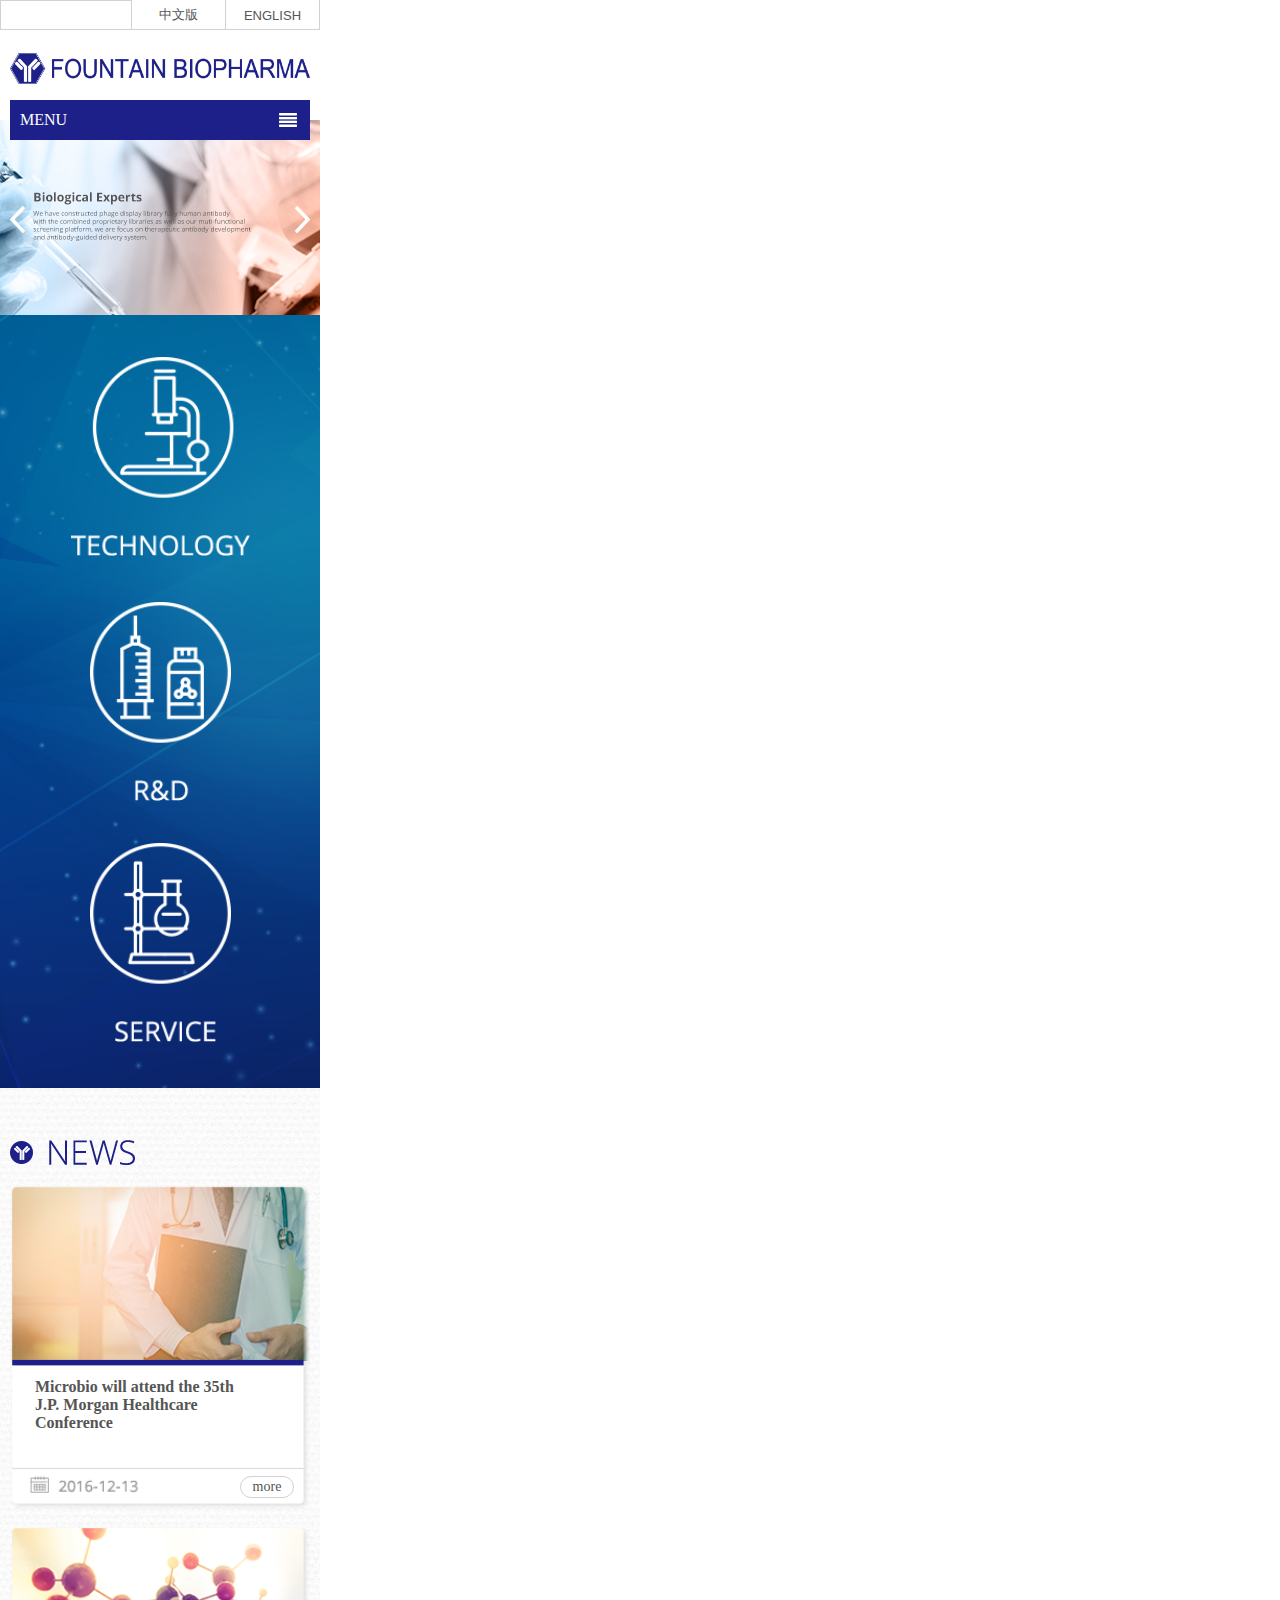
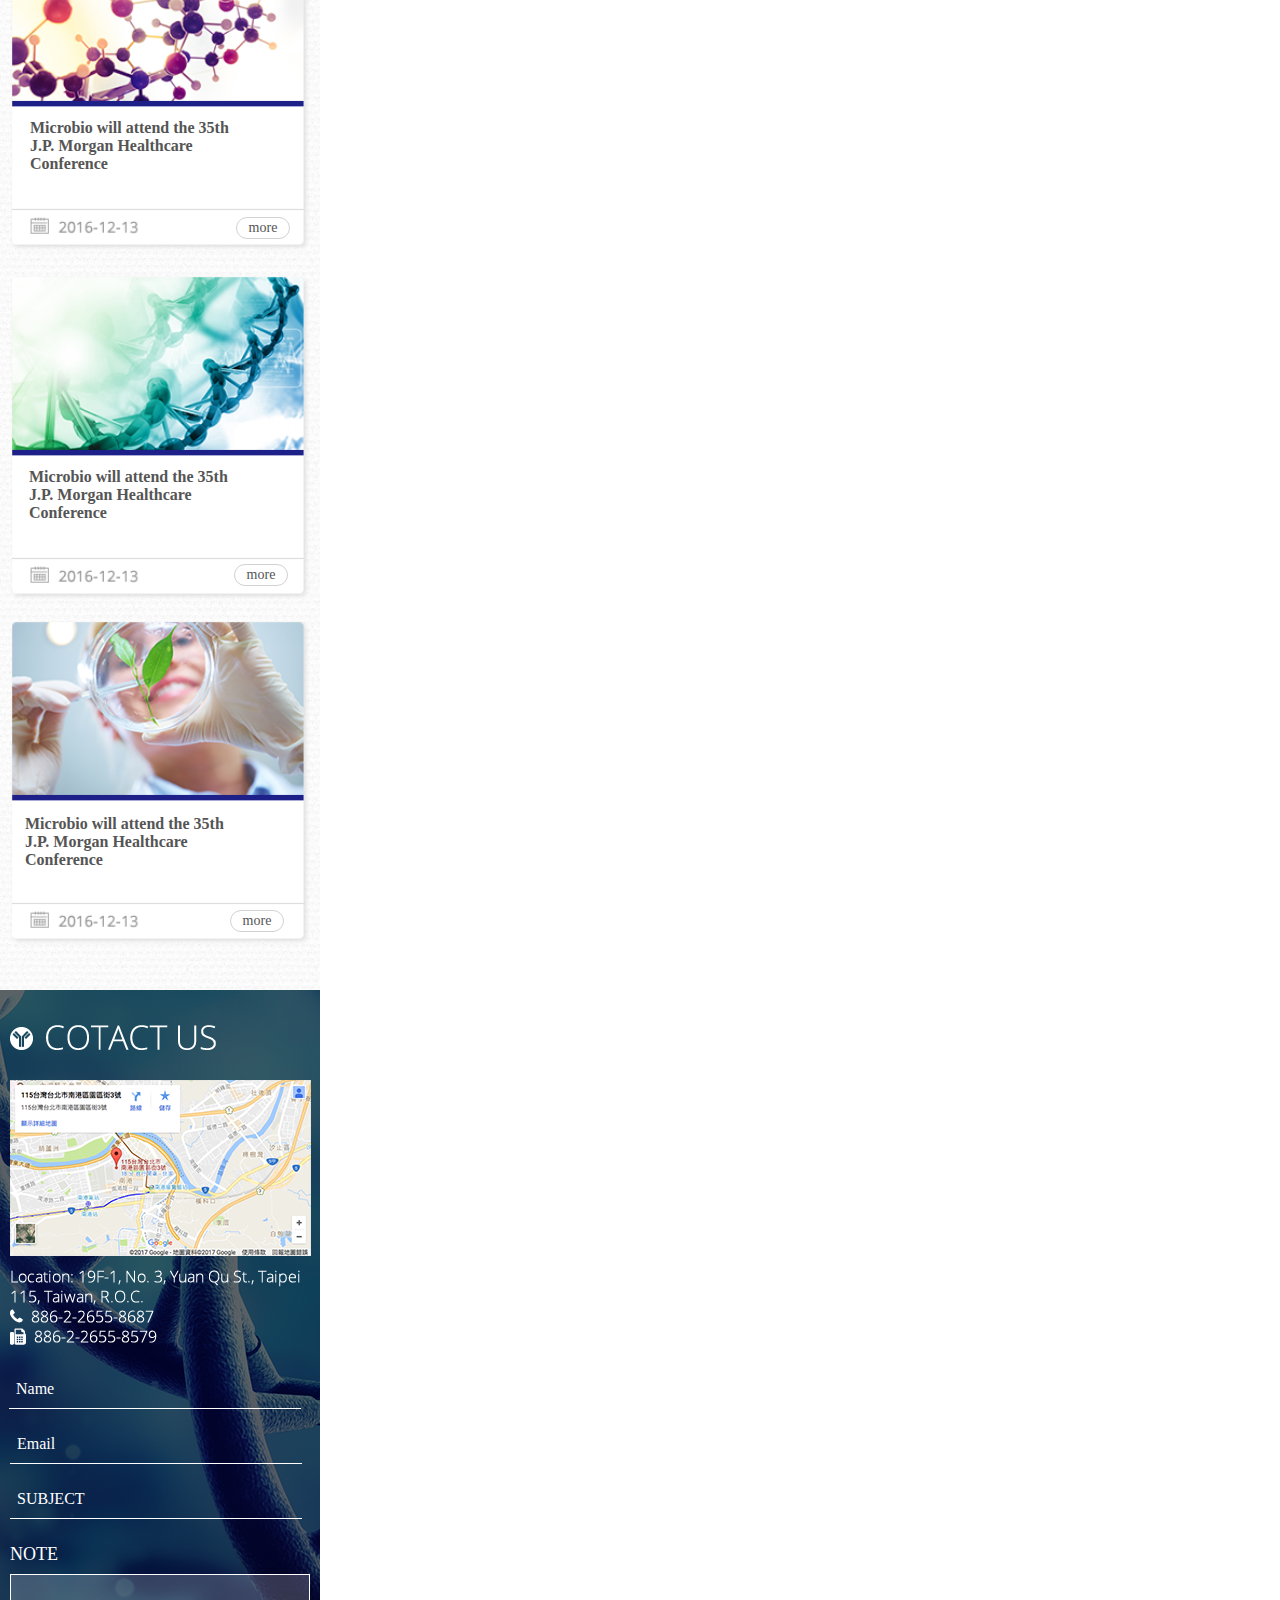
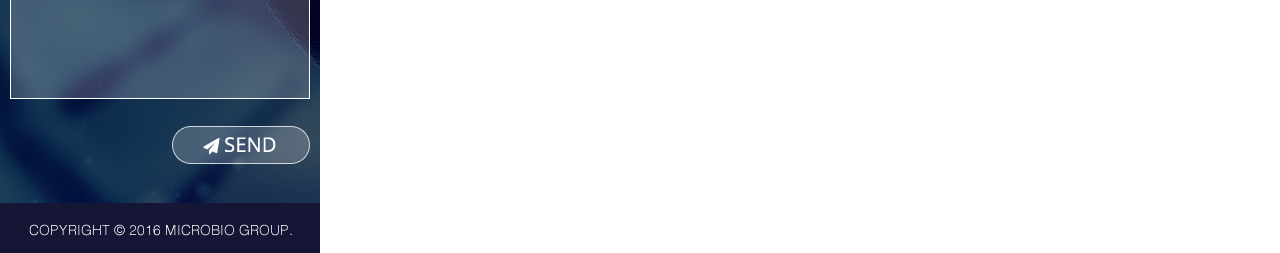
<file: index.html>
﻿<!DOCTYPE html>
<html>
  <head>
    <title>index</title>
    <meta http-equiv="X-UA-Compatible" content="IE=edge"/>
    <meta http-equiv="content-type" content="text/html; charset=utf-8"/>
    <meta name="apple-mobile-web-app-capable" content="yes"/>
    <link href="resources/css/jquery-ui-themes.css" type="text/css" rel="stylesheet"/>
    <link href="resources/css/axure_rp_page.css" type="text/css" rel="stylesheet"/>
    <link href="data/styles.css" type="text/css" rel="stylesheet"/>
    <link href="files/index/styles.css" type="text/css" rel="stylesheet"/>
    <script src="resources/scripts/jquery-1.7.1.min.js"></script>
    <script src="resources/scripts/jquery-ui-1.8.10.custom.min.js"></script>
    <script src="resources/scripts/axure/axQuery.js"></script>
    <script src="resources/scripts/axure/globals.js"></script>
    <script src="resources/scripts/axutils.js"></script>
    <script src="resources/scripts/axure/annotation.js"></script>
    <script src="resources/scripts/axure/axQuery.std.js"></script>
    <script src="resources/scripts/axure/doc.js"></script>
    <script src="data/document.js"></script>
    <script src="resources/scripts/messagecenter.js"></script>
    <script src="resources/scripts/axure/events.js"></script>
    <script src="resources/scripts/axure/recording.js"></script>
    <script src="resources/scripts/axure/action.js"></script>
    <script src="resources/scripts/axure/expr.js"></script>
    <script src="resources/scripts/axure/geometry.js"></script>
    <script src="resources/scripts/axure/flyout.js"></script>
    <script src="resources/scripts/axure/ie.js"></script>
    <script src="resources/scripts/axure/model.js"></script>
    <script src="resources/scripts/axure/repeater.js"></script>
    <script src="resources/scripts/axure/sto.js"></script>
    <script src="resources/scripts/axure/utils.temp.js"></script>
    <script src="resources/scripts/axure/variables.js"></script>
    <script src="resources/scripts/axure/drag.js"></script>
    <script src="resources/scripts/axure/move.js"></script>
    <script src="resources/scripts/axure/visibility.js"></script>
    <script src="resources/scripts/axure/style.js"></script>
    <script src="resources/scripts/axure/adaptive.js"></script>
    <script src="resources/scripts/axure/tree.js"></script>
    <script src="resources/scripts/axure/init.temp.js"></script>
    <script src="files/index/data.js"></script>
    <script src="resources/scripts/axure/legacy.js"></script>
    <script src="resources/scripts/axure/viewer.js"></script>
    <script src="resources/scripts/axure/math.js"></script>
    <script type="text/javascript">
      $axure.utils.getTransparentGifPath = function() { return 'resources/images/transparent.gif'; };
      $axure.utils.getOtherPath = function() { return 'resources/Other.html'; };
      $axure.utils.getReloadPath = function() { return 'resources/reload.html'; };
    </script>
  </head>
  <body>
    <div id="base" class="">

      <!-- news (組合) -->
      <div id="u0" class="ax_default" data-label="news" data-width="320" data-height="1539">

        <!-- Unnamed (圖片) -->
        <div id="u1" class="ax_default _圖片">
          <img id="u1_img" class="img " src="images/index/u1.png"/>
          <!-- Unnamed () -->
          <div id="u2" class="text" style="display:none; visibility: hidden">
            <p><span></span></p>
          </div>
        </div>

        <!-- Unnamed (圖片) -->
        <div id="u3" class="ax_default _圖片">
          <img id="u3_img" class="img " src="images/index/u3.png"/>
          <!-- Unnamed () -->
          <div id="u4" class="text" style="display:none; visibility: hidden">
            <p><span></span></p>
          </div>
        </div>

        <!-- Unnamed (圖片) -->
        <div id="u5" class="ax_default _圖片">
          <img id="u5_img" class="img " src="images/index/u5.png"/>
          <!-- Unnamed () -->
          <div id="u6" class="text" style="display:none; visibility: hidden">
            <p><span></span></p>
          </div>
        </div>

        <!-- Unnamed (矩形) -->
        <div id="u7" class="ax_default link_button">
          <div id="u7_div" class=""></div>
          <!-- Unnamed () -->
          <div id="u8" class="text">
            <p><span>Microbio will attend the 35th </span></p><p><span>J.P. Morgan Healthcare</span></p><p><span>Conference</span></p>
          </div>
        </div>

        <!-- Unnamed (矩形) -->
        <div id="u9" class="ax_default newsbtn">
          <div id="u9_div" class=""></div>
          <!-- Unnamed () -->
          <div id="u10" class="text">
            <p><span>more</span></p>
          </div>
        </div>

        <!-- Unnamed (圖片) -->
        <div id="u11" class="ax_default _圖片">
          <img id="u11_img" class="img " src="resources/images/transparent.gif"/>
          <!-- Unnamed () -->
          <div id="u12" class="text" style="display:none; visibility: hidden">
            <p><span></span></p>
          </div>
        </div>

        <!-- Unnamed (圖片) -->
        <div id="u13" class="ax_default _圖片">
          <img id="u13_img" class="img " src="images/index/u13.png"/>
          <!-- Unnamed () -->
          <div id="u14" class="text" style="display:none; visibility: hidden">
            <p><span></span></p>
          </div>
        </div>

        <!-- Unnamed (圖片) -->
        <div id="u15" class="ax_default _圖片">
          <img id="u15_img" class="img " src="resources/images/transparent.gif"/>
          <!-- Unnamed () -->
          <div id="u16" class="text" style="display:none; visibility: hidden">
            <p><span></span></p>
          </div>
        </div>

        <!-- Unnamed (矩形) -->
        <div id="u17" class="ax_default link_button">
          <div id="u17_div" class=""></div>
          <!-- Unnamed () -->
          <div id="u18" class="text">
            <p><span>Microbio will attend the 35th </span></p><p><span>J.P. Morgan Healthcare</span></p><p><span>Conference</span></p>
          </div>
        </div>

        <!-- Unnamed (矩形) -->
        <div id="u19" class="ax_default newsbtn">
          <div id="u19_div" class=""></div>
          <!-- Unnamed () -->
          <div id="u20" class="text">
            <p><span>more</span></p>
          </div>
        </div>

        <!-- Unnamed (圖片) -->
        <div id="u21" class="ax_default _圖片">
          <img id="u21_img" class="img " src="images/index/u21.png"/>
          <!-- Unnamed () -->
          <div id="u22" class="text" style="display:none; visibility: hidden">
            <p><span></span></p>
          </div>
        </div>

        <!-- Unnamed (圖片) -->
        <div id="u23" class="ax_default _圖片">
          <img id="u23_img" class="img " src="resources/images/transparent.gif"/>
          <!-- Unnamed () -->
          <div id="u24" class="text" style="display:none; visibility: hidden">
            <p><span></span></p>
          </div>
        </div>

        <!-- Unnamed (矩形) -->
        <div id="u25" class="ax_default link_button">
          <div id="u25_div" class=""></div>
          <!-- Unnamed () -->
          <div id="u26" class="text">
            <p><span>Microbio will attend the 35th </span></p><p><span>J.P. Morgan Healthcare</span></p><p><span>Conference</span></p>
          </div>
        </div>

        <!-- Unnamed (矩形) -->
        <div id="u27" class="ax_default newsbtn">
          <div id="u27_div" class=""></div>
          <!-- Unnamed () -->
          <div id="u28" class="text">
            <p><span>more</span></p>
          </div>
        </div>

        <!-- Unnamed (圖片) -->
        <div id="u29" class="ax_default _圖片">
          <img id="u29_img" class="img " src="images/index/u29.png"/>
          <!-- Unnamed () -->
          <div id="u30" class="text" style="display:none; visibility: hidden">
            <p><span></span></p>
          </div>
        </div>

        <!-- Unnamed (圖片) -->
        <div id="u31" class="ax_default _圖片">
          <img id="u31_img" class="img " src="resources/images/transparent.gif"/>
          <!-- Unnamed () -->
          <div id="u32" class="text" style="display:none; visibility: hidden">
            <p><span></span></p>
          </div>
        </div>

        <!-- Unnamed (矩形) -->
        <div id="u33" class="ax_default link_button">
          <div id="u33_div" class=""></div>
          <!-- Unnamed () -->
          <div id="u34" class="text">
            <p><span>Microbio will attend the 35th </span></p><p><span>J.P. Morgan Healthcare</span></p><p><span>Conference</span></p>
          </div>
        </div>

        <!-- Unnamed (矩形) -->
        <div id="u35" class="ax_default newsbtn">
          <div id="u35_div" class=""></div>
          <!-- Unnamed () -->
          <div id="u36" class="text">
            <p><span>more</span></p>
          </div>
        </div>
      </div>

      <!-- Unnamed (圖片) -->
      <div id="u37" class="ax_default _圖片">
        <img id="u37_img" class="img " src="images/index/u37.png"/>
        <!-- Unnamed () -->
        <div id="u38" class="text" style="display:none; visibility: hidden">
          <p><span></span></p>
        </div>
      </div>

      <!-- section (組合) -->
      <div id="u39" class="ax_default" data-label="section" data-width="320" data-height="773">

        <!-- Unnamed (圖片) -->
        <div id="u40" class="ax_default _圖片">
          <img id="u40_img" class="img " src="images/index/u40.png"/>
          <!-- Unnamed () -->
          <div id="u41" class="text" style="display:none; visibility: hidden">
            <p><span></span></p>
          </div>
        </div>

        <!-- Unnamed (圖片) -->
        <div id="u42" class="ax_default _圖片">
          <img id="u42_img" class="img " src="images/index/u42.png"/>
          <!-- Unnamed () -->
          <div id="u43" class="text" style="display:none; visibility: hidden">
            <p><span></span></p>
          </div>
        </div>

        <!-- Unnamed (圖片) -->
        <div id="u44" class="ax_default _圖片">
          <img id="u44_img" class="img " src="images/index/u44.png"/>
          <!-- Unnamed () -->
          <div id="u45" class="text" style="display:none; visibility: hidden">
            <p><span></span></p>
          </div>
        </div>

        <!-- Unnamed (圖片) -->
        <div id="u46" class="ax_default _圖片">
          <img id="u46_img" class="img " src="images/index/u46.png"/>
          <!-- Unnamed () -->
          <div id="u47" class="text" style="display:none; visibility: hidden">
            <p><span></span></p>
          </div>
        </div>
      </div>

      <!-- slide (組合) -->
      <div id="u48" class="ax_default" data-label="slide" data-width="320" data-height="195">

        <!-- Unnamed (動態面板) -->
        <div id="u49" class="ax_default">
          <div id="u49_state0" class="panel_state" data-label="State1">
            <div id="u49_state0_content" class="panel_state_content">

              <!-- Unnamed (圖片) -->
              <div id="u50" class="ax_default _圖片">
                <img id="u50_img" class="img " src="images/index/u50.png"/>
                <!-- Unnamed () -->
                <div id="u51" class="text" style="display:none; visibility: hidden">
                  <p><span></span></p>
                </div>
              </div>
            </div>
          </div>
          <div id="u49_state1" class="panel_state" data-label="State2" style="display:none; visibility: hidden;">
            <div id="u49_state1_content" class="panel_state_content">

              <!-- Unnamed (圖片) -->
              <div id="u52" class="ax_default _圖片">
                <img id="u52_img" class="img " src="images/index/u52.jpg"/>
                <!-- Unnamed () -->
                <div id="u53" class="text" style="display:none; visibility: hidden">
                  <p><span></span></p>
                </div>
              </div>
            </div>
          </div>
        </div>

        <!-- Unnamed (形狀) -->
        <div id="u54" class="ax_default icon">
          <img id="u54_img" class="img " src="images/index/u54.png"/>
          <!-- Unnamed () -->
          <div id="u55" class="text" style="display:none; visibility: hidden">
            <p><span></span></p>
          </div>
        </div>

        <!-- Unnamed (形狀) -->
        <div id="u56" class="ax_default icon">
          <img id="u56_img" class="img " src="images/index/u54.png"/>
          <!-- Unnamed () -->
          <div id="u57" class="text" style="display:none; visibility: hidden">
            <p><span></span></p>
          </div>
        </div>
      </div>

      <!-- Unnamed (圖片) -->
      <div id="u58" class="ax_default _圖片">
        <img id="u58_img" class="img " src="images/index/u58.png"/>
        <!-- Unnamed () -->
        <div id="u59" class="text" style="display:none; visibility: hidden">
          <p><span></span></p>
        </div>
      </div>

      <!-- Unnamed (圖片) -->
      <div id="u60" class="ax_default _圖片">
        <img id="u60_img" class="img " src="images/index/u60.png"/>
        <!-- Unnamed () -->
        <div id="u61" class="text" style="display:none; visibility: hidden">
          <p><span></span></p>
        </div>
      </div>

      <!-- Unnamed (圖片) -->
      <div id="u62" class="ax_default _圖片">
        <img id="u62_img" class="img " src="images/index/u62.png"/>
        <!-- Unnamed () -->
        <div id="u63" class="text" style="display:none; visibility: hidden">
          <p><span></span></p>
        </div>
      </div>

      <!-- name (組合) -->
      <div id="u64" class="ax_default" data-label="name" data-width="300" data-height="40">

        <!-- Unnamed (矩形) -->
        <div id="u65" class="ax_default box_1">
          <div id="u65_div" class=""></div>
          <!-- Unnamed () -->
          <div id="u66" class="text" style="display:none; visibility: hidden">
            <p><span></span></p>
          </div>
        </div>

        <!-- Unnamed (動態面板) -->
        <div id="u67" class="ax_default">
          <div id="u67_state0" class="panel_state" data-label="State1">
            <div id="u67_state0_content" class="panel_state_content">

              <!-- Unnamed (文本框) -->
              <div id="u68" class="ax_default">
                <input id="u68_input" type="text" value="Name"/>
              </div>
            </div>
          </div>
        </div>
      </div>

      <!-- email (組合) -->
      <div id="u69" class="ax_default" data-label="email" data-width="300" data-height="40">

        <!-- Unnamed (矩形) -->
        <div id="u70" class="ax_default box_1">
          <div id="u70_div" class=""></div>
          <!-- Unnamed () -->
          <div id="u71" class="text" style="display:none; visibility: hidden">
            <p><span></span></p>
          </div>
        </div>

        <!-- Unnamed (動態面板) -->
        <div id="u72" class="ax_default">
          <div id="u72_state0" class="panel_state" data-label="State1">
            <div id="u72_state0_content" class="panel_state_content">

              <!-- Unnamed (文本框) -->
              <div id="u73" class="ax_default">
                <input id="u73_input" type="text" value="Email"/>
              </div>
            </div>
          </div>
        </div>
      </div>

      <!-- subject (組合) -->
      <div id="u74" class="ax_default" data-label="subject" data-width="300" data-height="40">

        <!-- Unnamed (矩形) -->
        <div id="u75" class="ax_default box_1">
          <div id="u75_div" class=""></div>
          <!-- Unnamed () -->
          <div id="u76" class="text" style="display:none; visibility: hidden">
            <p><span></span></p>
          </div>
        </div>

        <!-- Unnamed (動態面板) -->
        <div id="u77" class="ax_default">
          <div id="u77_state0" class="panel_state" data-label="State1">
            <div id="u77_state0_content" class="panel_state_content">

              <!-- Unnamed (文本框) -->
              <div id="u78" class="ax_default">
                <input id="u78_input" type="text" value="SUBJECT"/>
              </div>
            </div>
          </div>
        </div>
      </div>

      <!-- note (組合) -->
      <div id="u79" class="ax_default" data-label="note" data-width="300" data-height="155">

        <!-- Unnamed (矩形) -->
        <div id="u80" class="ax_default _文字匡">
          <div id="u80_div" class=""></div>
          <!-- Unnamed () -->
          <div id="u81" class="text" style="display:none; visibility: hidden">
            <p><span></span></p>
          </div>
        </div>

        <!-- Unnamed (動態面板) -->
        <div id="u82" class="ax_default">
          <div id="u82_state0" class="panel_state" data-label="State1">
            <div id="u82_state0_content" class="panel_state_content">

              <!-- Unnamed (多行文本框) -->
              <div id="u83" class="ax_default">
                <textarea id="u83_input"></textarea>
              </div>
            </div>
          </div>
        </div>

        <!-- Unnamed (矩形) -->
        <div id="u84" class="ax_default _三級標題">
          <div id="u84_div" class=""></div>
          <!-- Unnamed () -->
          <div id="u85" class="text">
            <p><span>NOTE</span></p>
          </div>
        </div>
      </div>

      <!-- Unnamed (menu) -->

      <!-- Unnamed (矩形) -->
      <div id="u87" class="ax_default box_1">
        <div id="u87_div" class=""></div>
        <!-- Unnamed () -->
        <div id="u88" class="text" style="display:none; visibility: hidden">
          <p><span></span></p>
        </div>
      </div>

      <!-- Unnamed (矩形) -->
      <div id="u89" class="ax_default topbtn">
        <div id="u89_div" class=""></div>
        <!-- Unnamed () -->
        <div id="u90" class="text">
          <p><span>ENGLISH</span></p>
        </div>
      </div>

      <!-- Unnamed (矩形) -->
      <div id="u91" class="ax_default topbtn">
        <div id="u91_div" class=""></div>
        <!-- Unnamed () -->
        <div id="u92" class="text">
          <p><span>中文版</span></p>
        </div>
      </div>

      <!-- Unnamed (圖片) -->
      <div id="u93" class="ax_default _圖片">
        <img id="u93_img" class="img " src="images/index/u93.png"/>
        <!-- Unnamed () -->
        <div id="u94" class="text" style="display:none; visibility: hidden">
          <p><span></span></p>
        </div>
      </div>

      <!-- Unnamed (矩形) -->
      <div id="u95" class="ax_default box_3">
        <div id="u95_div" class=""></div>
        <!-- Unnamed () -->
        <div id="u96" class="text">
          <p><span>MENU</span></p>
        </div>
      </div>

      <!-- Unnamed (形狀) -->
      <div id="u97" class="ax_default icon">
        <img id="u97_img" class="img " src="images/index/u97.png"/>
        <!-- Unnamed () -->
        <div id="u98" class="text" style="display:none; visibility: hidden">
          <p><span></span></p>
        </div>
      </div>

      <!-- mainmenu (動態面板) -->
      <div id="u99" class="ax_default ax_default_hidden" data-label="mainmenu" style="display:none; visibility: hidden">
        <div id="u99_state0" class="panel_state" data-label="State1">
          <div id="u99_state0_content" class="panel_state_content">

            <!-- Unnamed (組合) -->
            <div id="u100" class="ax_default" data-width="300" data-height="40">

              <!-- bg (矩形) -->
              <div id="u101" class="ax_default box_2" data-label="bg">
                <div id="u101_div" class=""></div>
                <!-- Unnamed () -->
                <div id="u102" class="text" style="display:none; visibility: hidden">
                  <p><span></span></p>
                </div>
              </div>

              <!-- Unnamed (矩形) -->
              <div id="u103" class="ax_default mainmwnu-link">
                <div id="u103_div" class=""></div>
                <!-- Unnamed () -->
                <div id="u104" class="text">
                  <p><span>ABOUT US</span></p>
                </div>
              </div>
            </div>

            <!-- munu1 (動態面板) -->
            <div id="u105" class="ax_default ax_default_hidden" data-label="munu1" style="display:none; visibility: hidden">
              <div id="u105_state0" class="panel_state" data-label="State1">
                <div id="u105_state0_content" class="panel_state_content">

                  <!-- bg (矩形) -->
                  <div id="u106" class="ax_default box_2" data-label="bg">
                    <div id="u106_div" class=""></div>
                    <!-- Unnamed () -->
                    <div id="u107" class="text" style="display:none; visibility: hidden">
                      <p><span></span></p>
                    </div>
                  </div>

                  <!-- Unnamed (矩形) -->
                  <div id="u108" class="ax_default mainmwnu-link">
                    <div id="u108_div" class=""></div>
                    <!-- Unnamed () -->
                    <div id="u109" class="text">
                      <p><span>COMPANY</span></p>
                    </div>
                  </div>

                  <!-- Unnamed (矩形) -->
                  <div id="u110" class="ax_default mainmwnu-link">
                    <div id="u110_div" class=""></div>
                    <!-- Unnamed () -->
                    <div id="u111" class="text">
                      <p><span>MILESTONE</span></p>
                    </div>
                  </div>

                  <!-- Unnamed (矩形) -->
                  <div id="u112" class="ax_default mainmwnu-link">
                    <div id="u112_div" class=""></div>
                    <!-- Unnamed () -->
                    <div id="u113" class="text">
                      <p><span>MANAGEMENT</span></p>
                    </div>
                  </div>
                </div>
              </div>
            </div>

            <!-- menu2 (動態面板) -->
            <div id="u114" class="ax_default ax_default_hidden" data-label="menu2" style="display:none; visibility: hidden">
              <div id="u114_state0" class="panel_state" data-label="State1">
                <div id="u114_state0_content" class="panel_state_content">

                  <!-- bg (矩形) -->
                  <div id="u115" class="ax_default box_2" data-label="bg">
                    <div id="u115_div" class=""></div>
                    <!-- Unnamed () -->
                    <div id="u116" class="text" style="display:none; visibility: hidden">
                      <p><span></span></p>
                    </div>
                  </div>

                  <!-- Unnamed (矩形) -->
                  <div id="u117" class="ax_default mainmwnu-link">
                    <div id="u117_div" class=""></div>
                    <!-- Unnamed () -->
                    <div id="u118" class="text">
                      <p><span>NEWS ROOM</span></p>
                    </div>
                  </div>
                </div>
              </div>
            </div>

            <!-- Unnamed (組合) -->
            <div id="u119" class="ax_default" data-width="300" data-height="40">

              <!-- bg (矩形) -->
              <div id="u120" class="ax_default box_2" data-label="bg">
                <div id="u120_div" class=""></div>
                <!-- Unnamed () -->
                <div id="u121" class="text" style="display:none; visibility: hidden">
                  <p><span></span></p>
                </div>
              </div>

              <!-- Unnamed (矩形) -->
              <div id="u122" class="ax_default mainmwnu-link">
                <div id="u122_div" class=""></div>
                <!-- Unnamed () -->
                <div id="u123" class="text">
                  <p><span>TECHNOLOGY</span></p>
                </div>
              </div>
            </div>

            <!-- Unnamed (組合) -->
            <div id="u124" class="ax_default" data-width="300" data-height="40">

              <!-- bg (矩形) -->
              <div id="u125" class="ax_default box_2" data-label="bg">
                <div id="u125_div" class=""></div>
                <!-- Unnamed () -->
                <div id="u126" class="text" style="display:none; visibility: hidden">
                  <p><span></span></p>
                </div>
              </div>

              <!-- Unnamed (矩形) -->
              <div id="u127" class="ax_default mainmwnu-link">
                <div id="u127_div" class=""></div>
                <!-- Unnamed () -->
                <div id="u128" class="text">
                  <p><span>R&amp;D</span></p>
                </div>
              </div>
            </div>

            <!-- Unnamed (組合) -->
            <div id="u129" class="ax_default" data-width="300" data-height="40">

              <!-- bg (矩形) -->
              <div id="u130" class="ax_default box_2" data-label="bg">
                <div id="u130_div" class=""></div>
                <!-- Unnamed () -->
                <div id="u131" class="text" style="display:none; visibility: hidden">
                  <p><span></span></p>
                </div>
              </div>

              <!-- Unnamed (矩形) -->
              <div id="u132" class="ax_default mainmwnu-link">
                <div id="u132_div" class=""></div>
                <!-- Unnamed () -->
                <div id="u133" class="text">
                  <p><span>SERVICE</span></p>
                </div>
              </div>
            </div>

            <!-- Unnamed (組合) -->
            <div id="u134" class="ax_default" data-width="300" data-height="40">

              <!-- bg (矩形) -->
              <div id="u135" class="ax_default box_2" data-label="bg">
                <div id="u135_div" class=""></div>
                <!-- Unnamed () -->
                <div id="u136" class="text" style="display:none; visibility: hidden">
                  <p><span></span></p>
                </div>
              </div>

              <!-- Unnamed (矩形) -->
              <div id="u137" class="ax_default mainmwnu-link">
                <div id="u137_div" class=""></div>
                <!-- Unnamed () -->
                <div id="u138" class="text">
                  <p><span>CSR</span></p>
                </div>
              </div>
            </div>

            <!-- Unnamed (組合) -->
            <div id="u139" class="ax_default" data-width="300" data-height="40">

              <!-- bg (矩形) -->
              <div id="u140" class="ax_default box_2" data-label="bg">
                <div id="u140_div" class=""></div>
                <!-- Unnamed () -->
                <div id="u141" class="text" style="display:none; visibility: hidden">
                  <p><span></span></p>
                </div>
              </div>

              <!-- Unnamed (矩形) -->
              <div id="u142" class="ax_default mainmwnu-link">
                <div id="u142_div" class=""></div>
                <!-- Unnamed () -->
                <div id="u143" class="text">
                  <p><span>NEWS ROOM</span></p>
                </div>
              </div>
            </div>

            <!-- Unnamed (組合) -->
            <div id="u144" class="ax_default" data-width="300" data-height="40">

              <!-- bg (矩形) -->
              <div id="u145" class="ax_default box_2" data-label="bg">
                <div id="u145_div" class=""></div>
                <!-- Unnamed () -->
                <div id="u146" class="text" style="display:none; visibility: hidden">
                  <p><span></span></p>
                </div>
              </div>

              <!-- Unnamed (矩形) -->
              <div id="u147" class="ax_default mainmwnu-link">
                <div id="u147_div" class=""></div>
                <!-- Unnamed () -->
                <div id="u148" class="text">
                  <p><span>CAREER</span></p>
                </div>
              </div>
            </div>
          </div>
        </div>
      </div>

      <!-- Unnamed (圖片) -->
      <div id="u149" class="ax_default _圖片">
        <img id="u149_img" class="img " src="images/index/u149.png"/>
        <!-- Unnamed () -->
        <div id="u150" class="text" style="display:none; visibility: hidden">
          <p><span></span></p>
        </div>
      </div>

      <!-- Unnamed (footer) -->

      <!-- Unnamed (圖片) -->
      <div id="u152" class="ax_default _圖片">
        <img id="u152_img" class="img " src="images/index/u152.png"/>
        <!-- Unnamed () -->
        <div id="u153" class="text" style="display:none; visibility: hidden">
          <p><span></span></p>
        </div>
      </div>
    </div>
  </body>
</html>
</file>
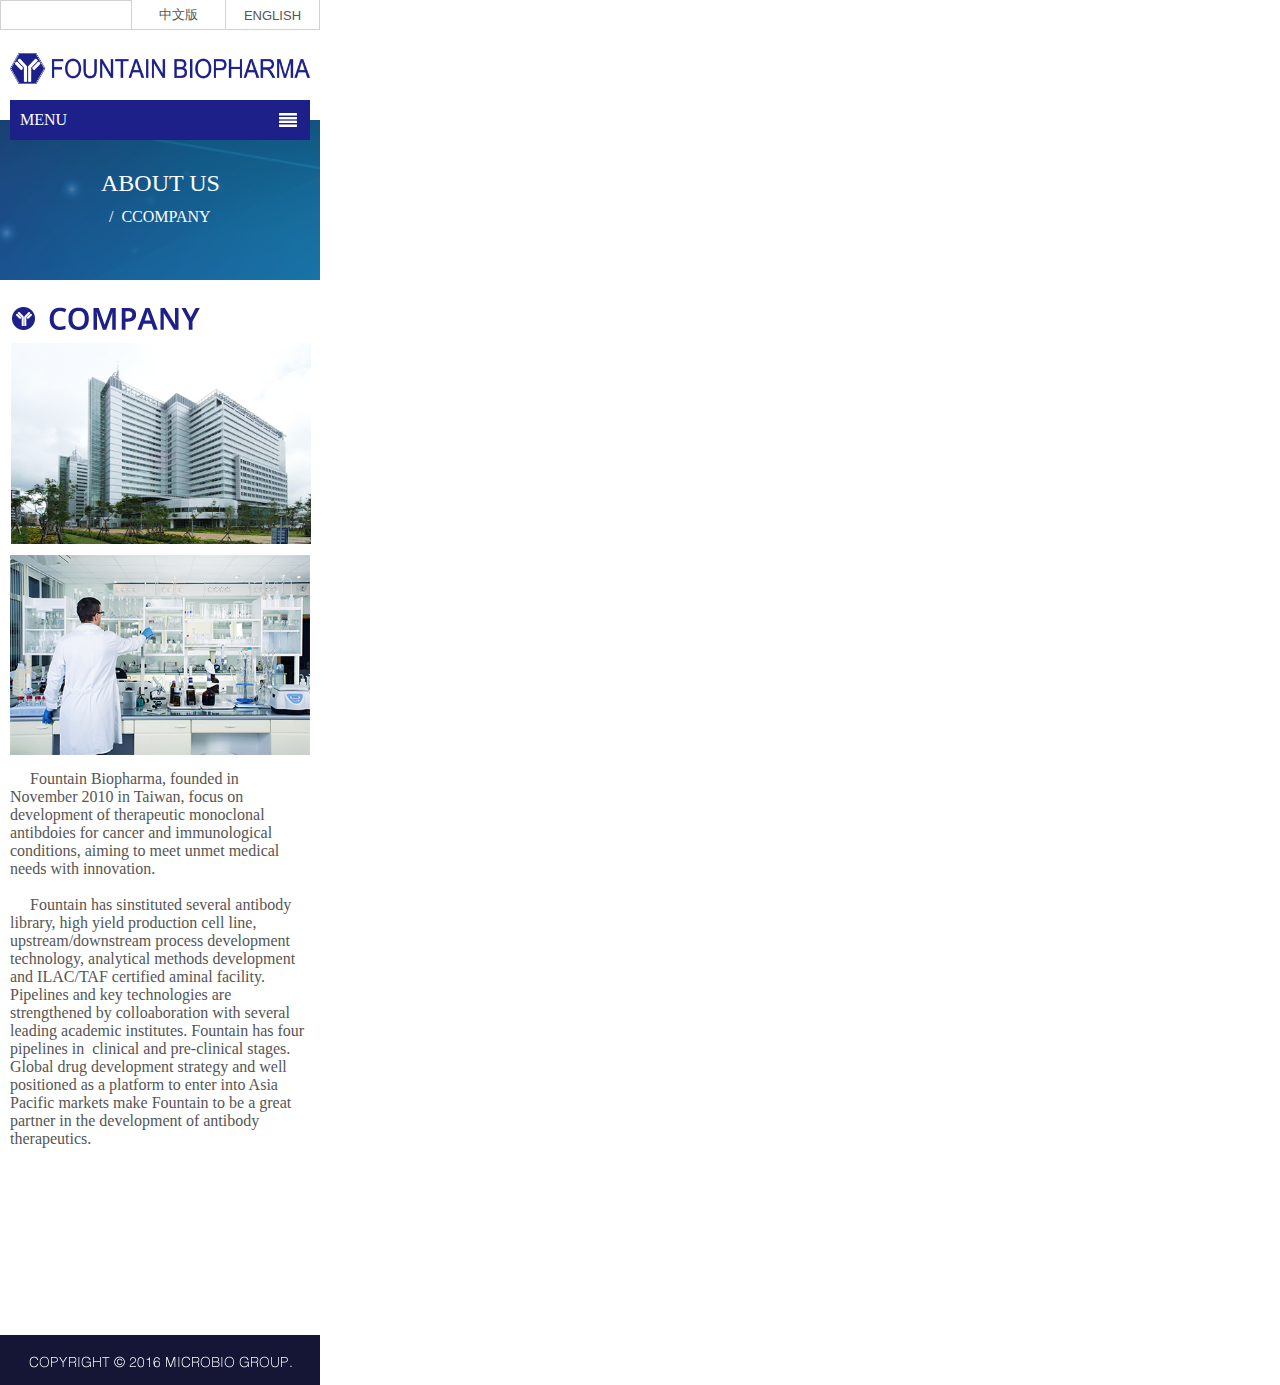
<file: page1.html>
﻿<!DOCTYPE html>
<html>
  <head>
    <title>page1</title>
    <meta http-equiv="X-UA-Compatible" content="IE=edge"/>
    <meta http-equiv="content-type" content="text/html; charset=utf-8"/>
    <meta name="apple-mobile-web-app-capable" content="yes"/>
    <link href="resources/css/jquery-ui-themes.css" type="text/css" rel="stylesheet"/>
    <link href="resources/css/axure_rp_page.css" type="text/css" rel="stylesheet"/>
    <link href="data/styles.css" type="text/css" rel="stylesheet"/>
    <link href="files/page1/styles.css" type="text/css" rel="stylesheet"/>
    <script src="resources/scripts/jquery-1.7.1.min.js"></script>
    <script src="resources/scripts/jquery-ui-1.8.10.custom.min.js"></script>
    <script src="resources/scripts/axure/axQuery.js"></script>
    <script src="resources/scripts/axure/globals.js"></script>
    <script src="resources/scripts/axutils.js"></script>
    <script src="resources/scripts/axure/annotation.js"></script>
    <script src="resources/scripts/axure/axQuery.std.js"></script>
    <script src="resources/scripts/axure/doc.js"></script>
    <script src="data/document.js"></script>
    <script src="resources/scripts/messagecenter.js"></script>
    <script src="resources/scripts/axure/events.js"></script>
    <script src="resources/scripts/axure/recording.js"></script>
    <script src="resources/scripts/axure/action.js"></script>
    <script src="resources/scripts/axure/expr.js"></script>
    <script src="resources/scripts/axure/geometry.js"></script>
    <script src="resources/scripts/axure/flyout.js"></script>
    <script src="resources/scripts/axure/ie.js"></script>
    <script src="resources/scripts/axure/model.js"></script>
    <script src="resources/scripts/axure/repeater.js"></script>
    <script src="resources/scripts/axure/sto.js"></script>
    <script src="resources/scripts/axure/utils.temp.js"></script>
    <script src="resources/scripts/axure/variables.js"></script>
    <script src="resources/scripts/axure/drag.js"></script>
    <script src="resources/scripts/axure/move.js"></script>
    <script src="resources/scripts/axure/visibility.js"></script>
    <script src="resources/scripts/axure/style.js"></script>
    <script src="resources/scripts/axure/adaptive.js"></script>
    <script src="resources/scripts/axure/tree.js"></script>
    <script src="resources/scripts/axure/init.temp.js"></script>
    <script src="files/page1/data.js"></script>
    <script src="resources/scripts/axure/legacy.js"></script>
    <script src="resources/scripts/axure/viewer.js"></script>
    <script src="resources/scripts/axure/math.js"></script>
    <script type="text/javascript">
      $axure.utils.getTransparentGifPath = function() { return 'resources/images/transparent.gif'; };
      $axure.utils.getOtherPath = function() { return 'resources/Other.html'; };
      $axure.utils.getReloadPath = function() { return 'resources/reload.html'; };
    </script>
  </head>
  <body>
    <div id="base" class="">

      <!-- Unnamed (圖片) -->
      <div id="u154" class="ax_default _圖片">
        <img id="u154_img" class="img " src="images/page1/u154.png"/>
        <!-- Unnamed () -->
        <div id="u155" class="text" style="display:none; visibility: hidden">
          <p><span></span></p>
        </div>
      </div>

      <!-- Unnamed (矩形) -->
      <div id="u156" class="ax_default _二級標題">
        <div id="u156_div" class=""></div>
        <!-- Unnamed () -->
        <div id="u157" class="text">
          <p><span>ABOUT US</span></p>
        </div>
      </div>

      <!-- Unnamed (矩形) -->
      <div id="u158" class="ax_default _三級標題">
        <div id="u158_div" class=""></div>
        <!-- Unnamed () -->
        <div id="u159" class="text">
          <p><span>/&nbsp; CCOMPANY</span></p>
        </div>
      </div>

      <!-- Unnamed (圖片) -->
      <div id="u160" class="ax_default _圖片">
        <img id="u160_img" class="img " src="images/page1/u160.png"/>
        <!-- Unnamed () -->
        <div id="u161" class="text" style="display:none; visibility: hidden">
          <p><span></span></p>
        </div>
      </div>

      <!-- Unnamed (圖片) -->
      <div id="u162" class="ax_default _圖片">
        <img id="u162_img" class="img " src="images/page1/u162.png"/>
        <!-- Unnamed () -->
        <div id="u163" class="text" style="display:none; visibility: hidden">
          <p><span></span></p>
        </div>
      </div>

      <!-- Unnamed (圖片) -->
      <div id="u164" class="ax_default _圖片">
        <img id="u164_img" class="img " src="images/page1/u164.png"/>
        <!-- Unnamed () -->
        <div id="u165" class="text" style="display:none; visibility: hidden">
          <p><span></span></p>
        </div>
      </div>

      <!-- Unnamed (矩形) -->
      <div id="u166" class="ax_default _文本段落">
        <div id="u166_div" class=""></div>
        <!-- Unnamed () -->
        <div id="u167" class="text">
          <p><span>&nbsp;&nbsp; &nbsp; Fountain Biopharma, founded in November 2010 in Taiwan, focus on development of therapeutic monoclonal antibdoies for cancer and immunological conditions, aiming to meet unmet medical needs with innovation.</span></p><p><span>&nbsp;&nbsp; </span></p><p><span>&nbsp;&nbsp; &nbsp; Fountain has sinstituted several antibody library, high yield production cell line, upstream/downstream process development technology, analytical methods development and ILAC/TAF certified aminal facility. Pipelines and key technologies are strengthened by colloaboration with several leading academic institutes. Fountain has four pipelines in&nbsp; clinical and pre-clinical stages. Global drug development strategy and well positioned as a platform to enter into Asia Pacific markets make Fountain to be a great partner in the development of antibody therapeutics.</span></p>
        </div>
      </div>

      <!-- Unnamed (menu) -->

      <!-- Unnamed (矩形) -->
      <div id="u169" class="ax_default box_1">
        <div id="u169_div" class=""></div>
        <!-- Unnamed () -->
        <div id="u170" class="text" style="display:none; visibility: hidden">
          <p><span></span></p>
        </div>
      </div>

      <!-- Unnamed (矩形) -->
      <div id="u171" class="ax_default topbtn">
        <div id="u171_div" class=""></div>
        <!-- Unnamed () -->
        <div id="u172" class="text">
          <p><span>ENGLISH</span></p>
        </div>
      </div>

      <!-- Unnamed (矩形) -->
      <div id="u173" class="ax_default topbtn">
        <div id="u173_div" class=""></div>
        <!-- Unnamed () -->
        <div id="u174" class="text">
          <p><span>中文版</span></p>
        </div>
      </div>

      <!-- Unnamed (圖片) -->
      <div id="u175" class="ax_default _圖片">
        <img id="u175_img" class="img " src="images/index/u93.png"/>
        <!-- Unnamed () -->
        <div id="u176" class="text" style="display:none; visibility: hidden">
          <p><span></span></p>
        </div>
      </div>

      <!-- Unnamed (矩形) -->
      <div id="u177" class="ax_default box_3">
        <div id="u177_div" class=""></div>
        <!-- Unnamed () -->
        <div id="u178" class="text">
          <p><span>MENU</span></p>
        </div>
      </div>

      <!-- Unnamed (形狀) -->
      <div id="u179" class="ax_default icon">
        <img id="u179_img" class="img " src="images/index/u97.png"/>
        <!-- Unnamed () -->
        <div id="u180" class="text" style="display:none; visibility: hidden">
          <p><span></span></p>
        </div>
      </div>

      <!-- mainmenu (動態面板) -->
      <div id="u181" class="ax_default ax_default_hidden" data-label="mainmenu" style="display:none; visibility: hidden">
        <div id="u181_state0" class="panel_state" data-label="State1">
          <div id="u181_state0_content" class="panel_state_content">

            <!-- Unnamed (組合) -->
            <div id="u182" class="ax_default" data-width="300" data-height="40">

              <!-- bg (矩形) -->
              <div id="u183" class="ax_default box_2" data-label="bg">
                <div id="u183_div" class=""></div>
                <!-- Unnamed () -->
                <div id="u184" class="text" style="display:none; visibility: hidden">
                  <p><span></span></p>
                </div>
              </div>

              <!-- Unnamed (矩形) -->
              <div id="u185" class="ax_default mainmwnu-link">
                <div id="u185_div" class=""></div>
                <!-- Unnamed () -->
                <div id="u186" class="text">
                  <p><span>ABOUT US</span></p>
                </div>
              </div>
            </div>

            <!-- munu1 (動態面板) -->
            <div id="u187" class="ax_default ax_default_hidden" data-label="munu1" style="display:none; visibility: hidden">
              <div id="u187_state0" class="panel_state" data-label="State1">
                <div id="u187_state0_content" class="panel_state_content">

                  <!-- bg (矩形) -->
                  <div id="u188" class="ax_default box_2" data-label="bg">
                    <div id="u188_div" class=""></div>
                    <!-- Unnamed () -->
                    <div id="u189" class="text" style="display:none; visibility: hidden">
                      <p><span></span></p>
                    </div>
                  </div>

                  <!-- Unnamed (矩形) -->
                  <div id="u190" class="ax_default mainmwnu-link">
                    <div id="u190_div" class=""></div>
                    <!-- Unnamed () -->
                    <div id="u191" class="text">
                      <p><span>COMPANY</span></p>
                    </div>
                  </div>

                  <!-- Unnamed (矩形) -->
                  <div id="u192" class="ax_default mainmwnu-link">
                    <div id="u192_div" class=""></div>
                    <!-- Unnamed () -->
                    <div id="u193" class="text">
                      <p><span>MILESTONE</span></p>
                    </div>
                  </div>

                  <!-- Unnamed (矩形) -->
                  <div id="u194" class="ax_default mainmwnu-link">
                    <div id="u194_div" class=""></div>
                    <!-- Unnamed () -->
                    <div id="u195" class="text">
                      <p><span>MANAGEMENT</span></p>
                    </div>
                  </div>
                </div>
              </div>
            </div>

            <!-- menu2 (動態面板) -->
            <div id="u196" class="ax_default ax_default_hidden" data-label="menu2" style="display:none; visibility: hidden">
              <div id="u196_state0" class="panel_state" data-label="State1">
                <div id="u196_state0_content" class="panel_state_content">

                  <!-- bg (矩形) -->
                  <div id="u197" class="ax_default box_2" data-label="bg">
                    <div id="u197_div" class=""></div>
                    <!-- Unnamed () -->
                    <div id="u198" class="text" style="display:none; visibility: hidden">
                      <p><span></span></p>
                    </div>
                  </div>

                  <!-- Unnamed (矩形) -->
                  <div id="u199" class="ax_default mainmwnu-link">
                    <div id="u199_div" class=""></div>
                    <!-- Unnamed () -->
                    <div id="u200" class="text">
                      <p><span>NEWS ROOM</span></p>
                    </div>
                  </div>
                </div>
              </div>
            </div>

            <!-- Unnamed (組合) -->
            <div id="u201" class="ax_default" data-width="300" data-height="40">

              <!-- bg (矩形) -->
              <div id="u202" class="ax_default box_2" data-label="bg">
                <div id="u202_div" class=""></div>
                <!-- Unnamed () -->
                <div id="u203" class="text" style="display:none; visibility: hidden">
                  <p><span></span></p>
                </div>
              </div>

              <!-- Unnamed (矩形) -->
              <div id="u204" class="ax_default mainmwnu-link">
                <div id="u204_div" class=""></div>
                <!-- Unnamed () -->
                <div id="u205" class="text">
                  <p><span>TECHNOLOGY</span></p>
                </div>
              </div>
            </div>

            <!-- Unnamed (組合) -->
            <div id="u206" class="ax_default" data-width="300" data-height="40">

              <!-- bg (矩形) -->
              <div id="u207" class="ax_default box_2" data-label="bg">
                <div id="u207_div" class=""></div>
                <!-- Unnamed () -->
                <div id="u208" class="text" style="display:none; visibility: hidden">
                  <p><span></span></p>
                </div>
              </div>

              <!-- Unnamed (矩形) -->
              <div id="u209" class="ax_default mainmwnu-link">
                <div id="u209_div" class=""></div>
                <!-- Unnamed () -->
                <div id="u210" class="text">
                  <p><span>R&amp;D</span></p>
                </div>
              </div>
            </div>

            <!-- Unnamed (組合) -->
            <div id="u211" class="ax_default" data-width="300" data-height="40">

              <!-- bg (矩形) -->
              <div id="u212" class="ax_default box_2" data-label="bg">
                <div id="u212_div" class=""></div>
                <!-- Unnamed () -->
                <div id="u213" class="text" style="display:none; visibility: hidden">
                  <p><span></span></p>
                </div>
              </div>

              <!-- Unnamed (矩形) -->
              <div id="u214" class="ax_default mainmwnu-link">
                <div id="u214_div" class=""></div>
                <!-- Unnamed () -->
                <div id="u215" class="text">
                  <p><span>SERVICE</span></p>
                </div>
              </div>
            </div>

            <!-- Unnamed (組合) -->
            <div id="u216" class="ax_default" data-width="300" data-height="40">

              <!-- bg (矩形) -->
              <div id="u217" class="ax_default box_2" data-label="bg">
                <div id="u217_div" class=""></div>
                <!-- Unnamed () -->
                <div id="u218" class="text" style="display:none; visibility: hidden">
                  <p><span></span></p>
                </div>
              </div>

              <!-- Unnamed (矩形) -->
              <div id="u219" class="ax_default mainmwnu-link">
                <div id="u219_div" class=""></div>
                <!-- Unnamed () -->
                <div id="u220" class="text">
                  <p><span>CSR</span></p>
                </div>
              </div>
            </div>

            <!-- Unnamed (組合) -->
            <div id="u221" class="ax_default" data-width="300" data-height="40">

              <!-- bg (矩形) -->
              <div id="u222" class="ax_default box_2" data-label="bg">
                <div id="u222_div" class=""></div>
                <!-- Unnamed () -->
                <div id="u223" class="text" style="display:none; visibility: hidden">
                  <p><span></span></p>
                </div>
              </div>

              <!-- Unnamed (矩形) -->
              <div id="u224" class="ax_default mainmwnu-link">
                <div id="u224_div" class=""></div>
                <!-- Unnamed () -->
                <div id="u225" class="text">
                  <p><span>NEWS ROOM</span></p>
                </div>
              </div>
            </div>

            <!-- Unnamed (組合) -->
            <div id="u226" class="ax_default" data-width="300" data-height="40">

              <!-- bg (矩形) -->
              <div id="u227" class="ax_default box_2" data-label="bg">
                <div id="u227_div" class=""></div>
                <!-- Unnamed () -->
                <div id="u228" class="text" style="display:none; visibility: hidden">
                  <p><span></span></p>
                </div>
              </div>

              <!-- Unnamed (矩形) -->
              <div id="u229" class="ax_default mainmwnu-link">
                <div id="u229_div" class=""></div>
                <!-- Unnamed () -->
                <div id="u230" class="text">
                  <p><span>CAREER</span></p>
                </div>
              </div>
            </div>
          </div>
        </div>
      </div>

      <!-- Unnamed (footer) -->

      <!-- Unnamed (圖片) -->
      <div id="u232" class="ax_default _圖片">
        <img id="u232_img" class="img " src="images/index/u152.png"/>
        <!-- Unnamed () -->
        <div id="u233" class="text" style="display:none; visibility: hidden">
          <p><span></span></p>
        </div>
      </div>
    </div>
  </body>
</html>
</file>
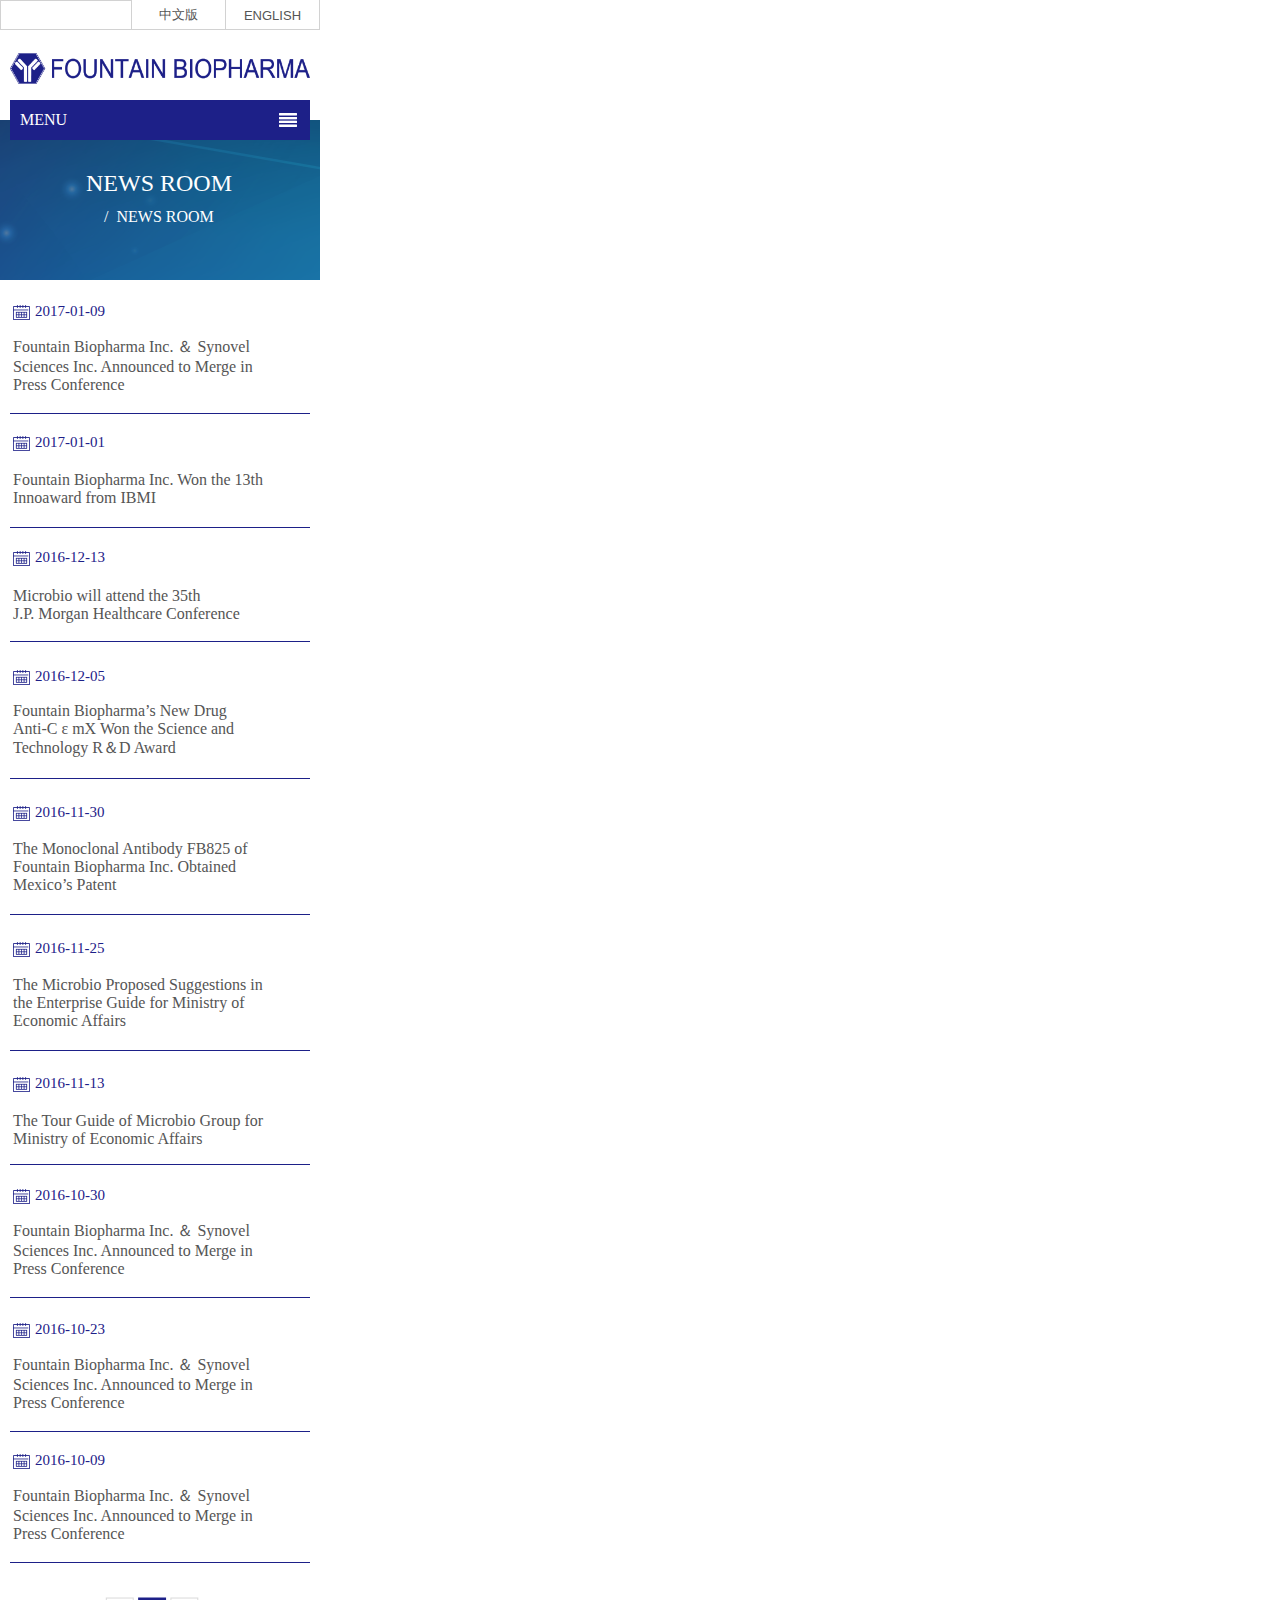
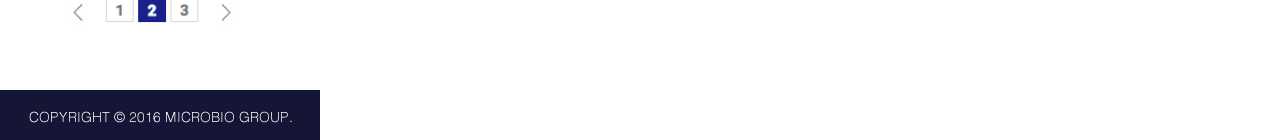
<file: page2.html>
﻿<!DOCTYPE html>
<html>
  <head>
    <title>page2</title>
    <meta http-equiv="X-UA-Compatible" content="IE=edge"/>
    <meta http-equiv="content-type" content="text/html; charset=utf-8"/>
    <meta name="apple-mobile-web-app-capable" content="yes"/>
    <link href="resources/css/jquery-ui-themes.css" type="text/css" rel="stylesheet"/>
    <link href="resources/css/axure_rp_page.css" type="text/css" rel="stylesheet"/>
    <link href="data/styles.css" type="text/css" rel="stylesheet"/>
    <link href="files/page2/styles.css" type="text/css" rel="stylesheet"/>
    <script src="resources/scripts/jquery-1.7.1.min.js"></script>
    <script src="resources/scripts/jquery-ui-1.8.10.custom.min.js"></script>
    <script src="resources/scripts/axure/axQuery.js"></script>
    <script src="resources/scripts/axure/globals.js"></script>
    <script src="resources/scripts/axutils.js"></script>
    <script src="resources/scripts/axure/annotation.js"></script>
    <script src="resources/scripts/axure/axQuery.std.js"></script>
    <script src="resources/scripts/axure/doc.js"></script>
    <script src="data/document.js"></script>
    <script src="resources/scripts/messagecenter.js"></script>
    <script src="resources/scripts/axure/events.js"></script>
    <script src="resources/scripts/axure/recording.js"></script>
    <script src="resources/scripts/axure/action.js"></script>
    <script src="resources/scripts/axure/expr.js"></script>
    <script src="resources/scripts/axure/geometry.js"></script>
    <script src="resources/scripts/axure/flyout.js"></script>
    <script src="resources/scripts/axure/ie.js"></script>
    <script src="resources/scripts/axure/model.js"></script>
    <script src="resources/scripts/axure/repeater.js"></script>
    <script src="resources/scripts/axure/sto.js"></script>
    <script src="resources/scripts/axure/utils.temp.js"></script>
    <script src="resources/scripts/axure/variables.js"></script>
    <script src="resources/scripts/axure/drag.js"></script>
    <script src="resources/scripts/axure/move.js"></script>
    <script src="resources/scripts/axure/visibility.js"></script>
    <script src="resources/scripts/axure/style.js"></script>
    <script src="resources/scripts/axure/adaptive.js"></script>
    <script src="resources/scripts/axure/tree.js"></script>
    <script src="resources/scripts/axure/init.temp.js"></script>
    <script src="files/page2/data.js"></script>
    <script src="resources/scripts/axure/legacy.js"></script>
    <script src="resources/scripts/axure/viewer.js"></script>
    <script src="resources/scripts/axure/math.js"></script>
    <script type="text/javascript">
      $axure.utils.getTransparentGifPath = function() { return 'resources/images/transparent.gif'; };
      $axure.utils.getOtherPath = function() { return 'resources/Other.html'; };
      $axure.utils.getReloadPath = function() { return 'resources/reload.html'; };
    </script>
  </head>
  <body>
    <div id="base" class="">

      <!-- news4 (組合) -->
      <div id="u234" class="ax_default" data-label="news4" data-width="300" data-height="111">

        <!-- Unnamed (矩形) -->
        <div id="u235" class="ax_default newsroomlist">
          <div id="u235_div" class=""></div>
          <!-- Unnamed () -->
          <div id="u236" class="text">
            <p><span>Fountain Biopharma’s New Drug</span></p><p><span>Anti-C ε mX Won the Science and</span></p><p><span>Technology R＆D Award</span></p>
          </div>
        </div>

        <!-- Unnamed (圖片) -->
        <div id="u237" class="ax_default _圖片">
          <img id="u237_img" class="img " src="images/page2/u237.png"/>
          <!-- Unnamed () -->
          <div id="u238" class="text" style="display:none; visibility: hidden">
            <p><span></span></p>
          </div>
        </div>

        <!-- Unnamed (圖片) -->
        <div id="u239" class="ax_default _圖片">
          <img id="u239_img" class="img " src="images/page2/u239.png"/>
          <!-- Unnamed () -->
          <div id="u240" class="text" style="display:none; visibility: hidden">
            <p><span></span></p>
          </div>
        </div>

        <!-- Unnamed (矩形) -->
        <div id="u241" class="ax_default _三級標題">
          <div id="u241_div" class=""></div>
          <!-- Unnamed () -->
          <div id="u242" class="text">
            <p><span>2016-12-05</span></p>
          </div>
        </div>
      </div>

      <!-- news3 (組合) -->
      <div id="u243" class="ax_default" data-label="news3" data-width="300" data-height="93">

        <!-- Unnamed (矩形) -->
        <div id="u244" class="ax_default newsroomlist">
          <div id="u244_div" class=""></div>
          <!-- Unnamed () -->
          <div id="u245" class="text">
            <p><span>Microbio will attend the 35th</span></p><p><span>J.P. Morgan Healthcare Conference</span></p>
          </div>
        </div>

        <!-- Unnamed (圖片) -->
        <div id="u246" class="ax_default _圖片">
          <img id="u246_img" class="img " src="images/page2/u237.png"/>
          <!-- Unnamed () -->
          <div id="u247" class="text" style="display:none; visibility: hidden">
            <p><span></span></p>
          </div>
        </div>

        <!-- Unnamed (圖片) -->
        <div id="u248" class="ax_default _圖片">
          <img id="u248_img" class="img " src="images/page2/u239.png"/>
          <!-- Unnamed () -->
          <div id="u249" class="text" style="display:none; visibility: hidden">
            <p><span></span></p>
          </div>
        </div>

        <!-- Unnamed (矩形) -->
        <div id="u250" class="ax_default _三級標題">
          <div id="u250_div" class=""></div>
          <!-- Unnamed () -->
          <div id="u251" class="text">
            <p><span>2016-12-13</span></p>
          </div>
        </div>
      </div>

      <!-- news2 (組合) -->
      <div id="u252" class="ax_default" data-label="news2" data-width="300" data-height="94">

        <!-- Unnamed (矩形) -->
        <div id="u253" class="ax_default newsroomlist">
          <div id="u253_div" class=""></div>
          <!-- Unnamed () -->
          <div id="u254" class="text">
            <p><span>Fountain Biopharma Inc. Won the 13th</span></p><p><span>Innoaward from IBMI</span></p>
          </div>
        </div>

        <!-- Unnamed (圖片) -->
        <div id="u255" class="ax_default _圖片">
          <img id="u255_img" class="img " src="images/page2/u237.png"/>
          <!-- Unnamed () -->
          <div id="u256" class="text" style="display:none; visibility: hidden">
            <p><span></span></p>
          </div>
        </div>

        <!-- Unnamed (圖片) -->
        <div id="u257" class="ax_default _圖片">
          <img id="u257_img" class="img " src="images/page2/u239.png"/>
          <!-- Unnamed () -->
          <div id="u258" class="text" style="display:none; visibility: hidden">
            <p><span></span></p>
          </div>
        </div>

        <!-- Unnamed (矩形) -->
        <div id="u259" class="ax_default _三級標題">
          <div id="u259_div" class=""></div>
          <!-- Unnamed () -->
          <div id="u260" class="text">
            <p><span>2017-01-01</span></p>
          </div>
        </div>
      </div>

      <!-- news1 (組合) -->
      <div id="u261" class="ax_default" data-label="news1" data-width="300" data-height="111">

        <!-- Unnamed (矩形) -->
        <div id="u262" class="ax_default newsroomlist">
          <div id="u262_div" class=""></div>
          <!-- Unnamed () -->
          <div id="u263" class="text">
            <p><span>Fountain Biopharma Inc. ＆ Synovel </span></p><p><span>Sciences Inc. Announced to Merge in</span></p><p><span>Press Conference</span></p>
          </div>
        </div>

        <!-- Unnamed (圖片) -->
        <div id="u264" class="ax_default _圖片">
          <img id="u264_img" class="img " src="images/page2/u237.png"/>
          <!-- Unnamed () -->
          <div id="u265" class="text" style="display:none; visibility: hidden">
            <p><span></span></p>
          </div>
        </div>

        <!-- Unnamed (圖片) -->
        <div id="u266" class="ax_default _圖片">
          <img id="u266_img" class="img " src="images/page2/u239.png"/>
          <!-- Unnamed () -->
          <div id="u267" class="text" style="display:none; visibility: hidden">
            <p><span></span></p>
          </div>
        </div>

        <!-- Unnamed (矩形) -->
        <div id="u268" class="ax_default _三級標題">
          <div id="u268_div" class=""></div>
          <!-- Unnamed () -->
          <div id="u269" class="text">
            <p><span>2017-01-09</span></p>
          </div>
        </div>
      </div>

      <!-- breadcrumb (組合) -->
      <div id="u270" class="ax_default" data-label="breadcrumb" data-width="320" data-height="160">

        <!-- Unnamed (圖片) -->
        <div id="u271" class="ax_default _圖片">
          <img id="u271_img" class="img " src="images/page1/u154.png"/>
          <!-- Unnamed () -->
          <div id="u272" class="text" style="display:none; visibility: hidden">
            <p><span></span></p>
          </div>
        </div>

        <!-- Unnamed (矩形) -->
        <div id="u273" class="ax_default _二級標題">
          <div id="u273_div" class=""></div>
          <!-- Unnamed () -->
          <div id="u274" class="text">
            <p><span>NEWS ROOM</span></p>
          </div>
        </div>

        <!-- Unnamed (矩形) -->
        <div id="u275" class="ax_default _三級標題">
          <div id="u275_div" class=""></div>
          <!-- Unnamed () -->
          <div id="u276" class="text">
            <p><span>/&nbsp; NEWS ROOM</span></p>
          </div>
        </div>
      </div>

      <!-- news7 (組合) -->
      <div id="u277" class="ax_default" data-label="news7" data-width="300" data-height="90">

        <!-- Unnamed (矩形) -->
        <div id="u278" class="ax_default newsroomlist">
          <div id="u278_div" class=""></div>
          <!-- Unnamed () -->
          <div id="u279" class="text">
            <p><span>The Tour Guide of Microbio Group for</span></p><p><span>Ministry of Economic Affairs</span></p>
          </div>
        </div>

        <!-- Unnamed (圖片) -->
        <div id="u280" class="ax_default _圖片">
          <img id="u280_img" class="img " src="images/page2/u237.png"/>
          <!-- Unnamed () -->
          <div id="u281" class="text" style="display:none; visibility: hidden">
            <p><span></span></p>
          </div>
        </div>

        <!-- Unnamed (圖片) -->
        <div id="u282" class="ax_default _圖片">
          <img id="u282_img" class="img " src="images/page2/u239.png"/>
          <!-- Unnamed () -->
          <div id="u283" class="text" style="display:none; visibility: hidden">
            <p><span></span></p>
          </div>
        </div>

        <!-- Unnamed (矩形) -->
        <div id="u284" class="ax_default _三級標題">
          <div id="u284_div" class=""></div>
          <!-- Unnamed () -->
          <div id="u285" class="text">
            <p><span>2016-11-13</span></p>
          </div>
        </div>
      </div>

      <!-- news6 (組合) -->
      <div id="u286" class="ax_default" data-label="news6" data-width="300" data-height="111">

        <!-- Unnamed (矩形) -->
        <div id="u287" class="ax_default newsroomlist">
          <div id="u287_div" class=""></div>
          <!-- Unnamed () -->
          <div id="u288" class="text">
            <p><span>The Microbio Proposed Suggestions in</span></p><p><span>the Enterprise Guide for Ministry of</span></p><p><span>Economic Affairs</span></p>
          </div>
        </div>

        <!-- Unnamed (圖片) -->
        <div id="u289" class="ax_default _圖片">
          <img id="u289_img" class="img " src="images/page2/u237.png"/>
          <!-- Unnamed () -->
          <div id="u290" class="text" style="display:none; visibility: hidden">
            <p><span></span></p>
          </div>
        </div>

        <!-- Unnamed (圖片) -->
        <div id="u291" class="ax_default _圖片">
          <img id="u291_img" class="img " src="images/page2/u239.png"/>
          <!-- Unnamed () -->
          <div id="u292" class="text" style="display:none; visibility: hidden">
            <p><span></span></p>
          </div>
        </div>

        <!-- Unnamed (矩形) -->
        <div id="u293" class="ax_default _三級標題">
          <div id="u293_div" class=""></div>
          <!-- Unnamed () -->
          <div id="u294" class="text">
            <p><span>2016-11-25</span></p>
          </div>
        </div>
      </div>

      <!-- news5 (組合) -->
      <div id="u295" class="ax_default" data-label="news5" data-width="300" data-height="111">

        <!-- Unnamed (矩形) -->
        <div id="u296" class="ax_default newsroomlist">
          <div id="u296_div" class=""></div>
          <!-- Unnamed () -->
          <div id="u297" class="text">
            <p><span>The Monoclonal Antibody FB825 of</span></p><p><span>Fountain Biopharma Inc. Obtained</span></p><p><span>Mexico’s Patent</span></p>
          </div>
        </div>

        <!-- Unnamed (圖片) -->
        <div id="u298" class="ax_default _圖片">
          <img id="u298_img" class="img " src="images/page2/u237.png"/>
          <!-- Unnamed () -->
          <div id="u299" class="text" style="display:none; visibility: hidden">
            <p><span></span></p>
          </div>
        </div>

        <!-- Unnamed (圖片) -->
        <div id="u300" class="ax_default _圖片">
          <img id="u300_img" class="img " src="images/page2/u239.png"/>
          <!-- Unnamed () -->
          <div id="u301" class="text" style="display:none; visibility: hidden">
            <p><span></span></p>
          </div>
        </div>

        <!-- Unnamed (矩形) -->
        <div id="u302" class="ax_default _三級標題">
          <div id="u302_div" class=""></div>
          <!-- Unnamed () -->
          <div id="u303" class="text">
            <p><span>2016-11-30</span></p>
          </div>
        </div>
      </div>

      <!-- news10 (組合) -->
      <div id="u304" class="ax_default" data-label="news10" data-width="300" data-height="111">

        <!-- Unnamed (矩形) -->
        <div id="u305" class="ax_default newsroomlist">
          <div id="u305_div" class=""></div>
          <!-- Unnamed () -->
          <div id="u306" class="text">
            <p><span>Fountain Biopharma Inc. ＆ Synovel </span></p><p><span>Sciences Inc. Announced to Merge in</span></p><p><span>Press Conference</span></p>
          </div>
        </div>

        <!-- Unnamed (圖片) -->
        <div id="u307" class="ax_default _圖片">
          <img id="u307_img" class="img " src="images/page2/u237.png"/>
          <!-- Unnamed () -->
          <div id="u308" class="text" style="display:none; visibility: hidden">
            <p><span></span></p>
          </div>
        </div>

        <!-- Unnamed (圖片) -->
        <div id="u309" class="ax_default _圖片">
          <img id="u309_img" class="img " src="images/page2/u239.png"/>
          <!-- Unnamed () -->
          <div id="u310" class="text" style="display:none; visibility: hidden">
            <p><span></span></p>
          </div>
        </div>

        <!-- Unnamed (矩形) -->
        <div id="u311" class="ax_default _三級標題">
          <div id="u311_div" class=""></div>
          <!-- Unnamed () -->
          <div id="u312" class="text">
            <p><span>2016-10-09</span></p>
          </div>
        </div>
      </div>

      <!-- news9 (組合) -->
      <div id="u313" class="ax_default" data-label="news9" data-width="300" data-height="111">

        <!-- Unnamed (矩形) -->
        <div id="u314" class="ax_default newsroomlist">
          <div id="u314_div" class=""></div>
          <!-- Unnamed () -->
          <div id="u315" class="text">
            <p><span>Fountain Biopharma Inc. ＆ Synovel </span></p><p><span>Sciences Inc. Announced to Merge in</span></p><p><span>Press Conference</span></p>
          </div>
        </div>

        <!-- Unnamed (圖片) -->
        <div id="u316" class="ax_default _圖片">
          <img id="u316_img" class="img " src="images/page2/u237.png"/>
          <!-- Unnamed () -->
          <div id="u317" class="text" style="display:none; visibility: hidden">
            <p><span></span></p>
          </div>
        </div>

        <!-- Unnamed (圖片) -->
        <div id="u318" class="ax_default _圖片">
          <img id="u318_img" class="img " src="images/page2/u239.png"/>
          <!-- Unnamed () -->
          <div id="u319" class="text" style="display:none; visibility: hidden">
            <p><span></span></p>
          </div>
        </div>

        <!-- Unnamed (矩形) -->
        <div id="u320" class="ax_default _三級標題">
          <div id="u320_div" class=""></div>
          <!-- Unnamed () -->
          <div id="u321" class="text">
            <p><span>2016-10-23</span></p>
          </div>
        </div>
      </div>

      <!-- news8 (組合) -->
      <div id="u322" class="ax_default" data-label="news8" data-width="300" data-height="111">

        <!-- Unnamed (矩形) -->
        <div id="u323" class="ax_default newsroomlist">
          <div id="u323_div" class=""></div>
          <!-- Unnamed () -->
          <div id="u324" class="text">
            <p><span>Fountain Biopharma Inc. ＆ Synovel </span></p><p><span>Sciences Inc. Announced to Merge in</span></p><p><span>Press Conference</span></p>
          </div>
        </div>

        <!-- Unnamed (圖片) -->
        <div id="u325" class="ax_default _圖片">
          <img id="u325_img" class="img " src="images/page2/u237.png"/>
          <!-- Unnamed () -->
          <div id="u326" class="text" style="display:none; visibility: hidden">
            <p><span></span></p>
          </div>
        </div>

        <!-- Unnamed (圖片) -->
        <div id="u327" class="ax_default _圖片">
          <img id="u327_img" class="img " src="images/page2/u239.png"/>
          <!-- Unnamed () -->
          <div id="u328" class="text" style="display:none; visibility: hidden">
            <p><span></span></p>
          </div>
        </div>

        <!-- Unnamed (矩形) -->
        <div id="u329" class="ax_default _三級標題">
          <div id="u329_div" class=""></div>
          <!-- Unnamed () -->
          <div id="u330" class="text">
            <p><span>2016-10-30</span></p>
          </div>
        </div>
      </div>

      <!-- Unnamed (menu) -->

      <!-- Unnamed (矩形) -->
      <div id="u332" class="ax_default box_1">
        <div id="u332_div" class=""></div>
        <!-- Unnamed () -->
        <div id="u333" class="text" style="display:none; visibility: hidden">
          <p><span></span></p>
        </div>
      </div>

      <!-- Unnamed (矩形) -->
      <div id="u334" class="ax_default topbtn">
        <div id="u334_div" class=""></div>
        <!-- Unnamed () -->
        <div id="u335" class="text">
          <p><span>ENGLISH</span></p>
        </div>
      </div>

      <!-- Unnamed (矩形) -->
      <div id="u336" class="ax_default topbtn">
        <div id="u336_div" class=""></div>
        <!-- Unnamed () -->
        <div id="u337" class="text">
          <p><span>中文版</span></p>
        </div>
      </div>

      <!-- Unnamed (圖片) -->
      <div id="u338" class="ax_default _圖片">
        <img id="u338_img" class="img " src="images/index/u93.png"/>
        <!-- Unnamed () -->
        <div id="u339" class="text" style="display:none; visibility: hidden">
          <p><span></span></p>
        </div>
      </div>

      <!-- Unnamed (矩形) -->
      <div id="u340" class="ax_default box_3">
        <div id="u340_div" class=""></div>
        <!-- Unnamed () -->
        <div id="u341" class="text">
          <p><span>MENU</span></p>
        </div>
      </div>

      <!-- Unnamed (形狀) -->
      <div id="u342" class="ax_default icon">
        <img id="u342_img" class="img " src="images/index/u97.png"/>
        <!-- Unnamed () -->
        <div id="u343" class="text" style="display:none; visibility: hidden">
          <p><span></span></p>
        </div>
      </div>

      <!-- mainmenu (動態面板) -->
      <div id="u344" class="ax_default ax_default_hidden" data-label="mainmenu" style="display:none; visibility: hidden">
        <div id="u344_state0" class="panel_state" data-label="State1">
          <div id="u344_state0_content" class="panel_state_content">

            <!-- Unnamed (組合) -->
            <div id="u345" class="ax_default" data-width="300" data-height="40">

              <!-- bg (矩形) -->
              <div id="u346" class="ax_default box_2" data-label="bg">
                <div id="u346_div" class=""></div>
                <!-- Unnamed () -->
                <div id="u347" class="text" style="display:none; visibility: hidden">
                  <p><span></span></p>
                </div>
              </div>

              <!-- Unnamed (矩形) -->
              <div id="u348" class="ax_default mainmwnu-link">
                <div id="u348_div" class=""></div>
                <!-- Unnamed () -->
                <div id="u349" class="text">
                  <p><span>ABOUT US</span></p>
                </div>
              </div>
            </div>

            <!-- munu1 (動態面板) -->
            <div id="u350" class="ax_default ax_default_hidden" data-label="munu1" style="display:none; visibility: hidden">
              <div id="u350_state0" class="panel_state" data-label="State1">
                <div id="u350_state0_content" class="panel_state_content">

                  <!-- bg (矩形) -->
                  <div id="u351" class="ax_default box_2" data-label="bg">
                    <div id="u351_div" class=""></div>
                    <!-- Unnamed () -->
                    <div id="u352" class="text" style="display:none; visibility: hidden">
                      <p><span></span></p>
                    </div>
                  </div>

                  <!-- Unnamed (矩形) -->
                  <div id="u353" class="ax_default mainmwnu-link">
                    <div id="u353_div" class=""></div>
                    <!-- Unnamed () -->
                    <div id="u354" class="text">
                      <p><span>COMPANY</span></p>
                    </div>
                  </div>

                  <!-- Unnamed (矩形) -->
                  <div id="u355" class="ax_default mainmwnu-link">
                    <div id="u355_div" class=""></div>
                    <!-- Unnamed () -->
                    <div id="u356" class="text">
                      <p><span>MILESTONE</span></p>
                    </div>
                  </div>

                  <!-- Unnamed (矩形) -->
                  <div id="u357" class="ax_default mainmwnu-link">
                    <div id="u357_div" class=""></div>
                    <!-- Unnamed () -->
                    <div id="u358" class="text">
                      <p><span>MANAGEMENT</span></p>
                    </div>
                  </div>
                </div>
              </div>
            </div>

            <!-- menu2 (動態面板) -->
            <div id="u359" class="ax_default ax_default_hidden" data-label="menu2" style="display:none; visibility: hidden">
              <div id="u359_state0" class="panel_state" data-label="State1">
                <div id="u359_state0_content" class="panel_state_content">

                  <!-- bg (矩形) -->
                  <div id="u360" class="ax_default box_2" data-label="bg">
                    <div id="u360_div" class=""></div>
                    <!-- Unnamed () -->
                    <div id="u361" class="text" style="display:none; visibility: hidden">
                      <p><span></span></p>
                    </div>
                  </div>

                  <!-- Unnamed (矩形) -->
                  <div id="u362" class="ax_default mainmwnu-link">
                    <div id="u362_div" class=""></div>
                    <!-- Unnamed () -->
                    <div id="u363" class="text">
                      <p><span>NEWS ROOM</span></p>
                    </div>
                  </div>
                </div>
              </div>
            </div>

            <!-- Unnamed (組合) -->
            <div id="u364" class="ax_default" data-width="300" data-height="40">

              <!-- bg (矩形) -->
              <div id="u365" class="ax_default box_2" data-label="bg">
                <div id="u365_div" class=""></div>
                <!-- Unnamed () -->
                <div id="u366" class="text" style="display:none; visibility: hidden">
                  <p><span></span></p>
                </div>
              </div>

              <!-- Unnamed (矩形) -->
              <div id="u367" class="ax_default mainmwnu-link">
                <div id="u367_div" class=""></div>
                <!-- Unnamed () -->
                <div id="u368" class="text">
                  <p><span>TECHNOLOGY</span></p>
                </div>
              </div>
            </div>

            <!-- Unnamed (組合) -->
            <div id="u369" class="ax_default" data-width="300" data-height="40">

              <!-- bg (矩形) -->
              <div id="u370" class="ax_default box_2" data-label="bg">
                <div id="u370_div" class=""></div>
                <!-- Unnamed () -->
                <div id="u371" class="text" style="display:none; visibility: hidden">
                  <p><span></span></p>
                </div>
              </div>

              <!-- Unnamed (矩形) -->
              <div id="u372" class="ax_default mainmwnu-link">
                <div id="u372_div" class=""></div>
                <!-- Unnamed () -->
                <div id="u373" class="text">
                  <p><span>R&amp;D</span></p>
                </div>
              </div>
            </div>

            <!-- Unnamed (組合) -->
            <div id="u374" class="ax_default" data-width="300" data-height="40">

              <!-- bg (矩形) -->
              <div id="u375" class="ax_default box_2" data-label="bg">
                <div id="u375_div" class=""></div>
                <!-- Unnamed () -->
                <div id="u376" class="text" style="display:none; visibility: hidden">
                  <p><span></span></p>
                </div>
              </div>

              <!-- Unnamed (矩形) -->
              <div id="u377" class="ax_default mainmwnu-link">
                <div id="u377_div" class=""></div>
                <!-- Unnamed () -->
                <div id="u378" class="text">
                  <p><span>SERVICE</span></p>
                </div>
              </div>
            </div>

            <!-- Unnamed (組合) -->
            <div id="u379" class="ax_default" data-width="300" data-height="40">

              <!-- bg (矩形) -->
              <div id="u380" class="ax_default box_2" data-label="bg">
                <div id="u380_div" class=""></div>
                <!-- Unnamed () -->
                <div id="u381" class="text" style="display:none; visibility: hidden">
                  <p><span></span></p>
                </div>
              </div>

              <!-- Unnamed (矩形) -->
              <div id="u382" class="ax_default mainmwnu-link">
                <div id="u382_div" class=""></div>
                <!-- Unnamed () -->
                <div id="u383" class="text">
                  <p><span>CSR</span></p>
                </div>
              </div>
            </div>

            <!-- Unnamed (組合) -->
            <div id="u384" class="ax_default" data-width="300" data-height="40">

              <!-- bg (矩形) -->
              <div id="u385" class="ax_default box_2" data-label="bg">
                <div id="u385_div" class=""></div>
                <!-- Unnamed () -->
                <div id="u386" class="text" style="display:none; visibility: hidden">
                  <p><span></span></p>
                </div>
              </div>

              <!-- Unnamed (矩形) -->
              <div id="u387" class="ax_default mainmwnu-link">
                <div id="u387_div" class=""></div>
                <!-- Unnamed () -->
                <div id="u388" class="text">
                  <p><span>NEWS ROOM</span></p>
                </div>
              </div>
            </div>

            <!-- Unnamed (組合) -->
            <div id="u389" class="ax_default" data-width="300" data-height="40">

              <!-- bg (矩形) -->
              <div id="u390" class="ax_default box_2" data-label="bg">
                <div id="u390_div" class=""></div>
                <!-- Unnamed () -->
                <div id="u391" class="text" style="display:none; visibility: hidden">
                  <p><span></span></p>
                </div>
              </div>

              <!-- Unnamed (矩形) -->
              <div id="u392" class="ax_default mainmwnu-link">
                <div id="u392_div" class=""></div>
                <!-- Unnamed () -->
                <div id="u393" class="text">
                  <p><span>CAREER</span></p>
                </div>
              </div>
            </div>
          </div>
        </div>
      </div>

      <!-- Unnamed (圖片) -->
      <div id="u394" class="ax_default _圖片">
        <img id="u394_img" class="img " src="images/page2/u394.png"/>
        <!-- Unnamed () -->
        <div id="u395" class="text" style="display:none; visibility: hidden">
          <p><span></span></p>
        </div>
      </div>

      <!-- Unnamed (footer) -->

      <!-- Unnamed (圖片) -->
      <div id="u397" class="ax_default _圖片">
        <img id="u397_img" class="img " src="images/index/u152.png"/>
        <!-- Unnamed () -->
        <div id="u398" class="text" style="display:none; visibility: hidden">
          <p><span></span></p>
        </div>
      </div>
    </div>
  </body>
</html>
</file>
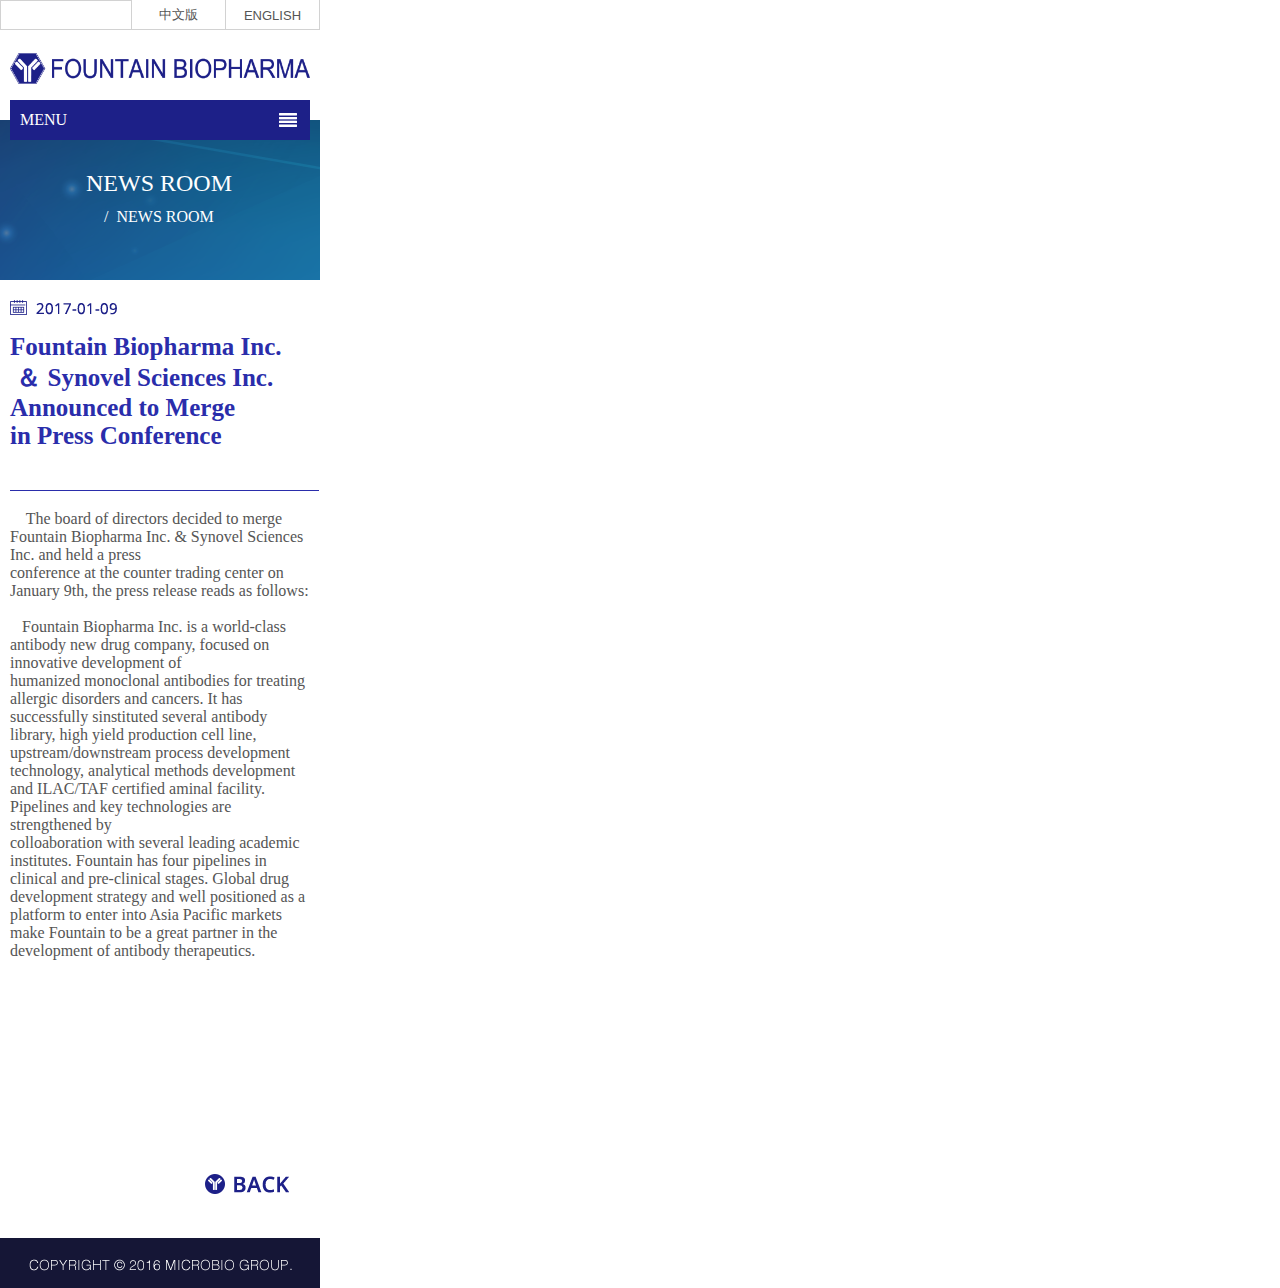
<file: page3.html>
﻿<!DOCTYPE html>
<html>
  <head>
    <title>page3</title>
    <meta http-equiv="X-UA-Compatible" content="IE=edge"/>
    <meta http-equiv="content-type" content="text/html; charset=utf-8"/>
    <meta name="apple-mobile-web-app-capable" content="yes"/>
    <link href="resources/css/jquery-ui-themes.css" type="text/css" rel="stylesheet"/>
    <link href="resources/css/axure_rp_page.css" type="text/css" rel="stylesheet"/>
    <link href="data/styles.css" type="text/css" rel="stylesheet"/>
    <link href="files/page3/styles.css" type="text/css" rel="stylesheet"/>
    <script src="resources/scripts/jquery-1.7.1.min.js"></script>
    <script src="resources/scripts/jquery-ui-1.8.10.custom.min.js"></script>
    <script src="resources/scripts/axure/axQuery.js"></script>
    <script src="resources/scripts/axure/globals.js"></script>
    <script src="resources/scripts/axutils.js"></script>
    <script src="resources/scripts/axure/annotation.js"></script>
    <script src="resources/scripts/axure/axQuery.std.js"></script>
    <script src="resources/scripts/axure/doc.js"></script>
    <script src="data/document.js"></script>
    <script src="resources/scripts/messagecenter.js"></script>
    <script src="resources/scripts/axure/events.js"></script>
    <script src="resources/scripts/axure/recording.js"></script>
    <script src="resources/scripts/axure/action.js"></script>
    <script src="resources/scripts/axure/expr.js"></script>
    <script src="resources/scripts/axure/geometry.js"></script>
    <script src="resources/scripts/axure/flyout.js"></script>
    <script src="resources/scripts/axure/ie.js"></script>
    <script src="resources/scripts/axure/model.js"></script>
    <script src="resources/scripts/axure/repeater.js"></script>
    <script src="resources/scripts/axure/sto.js"></script>
    <script src="resources/scripts/axure/utils.temp.js"></script>
    <script src="resources/scripts/axure/variables.js"></script>
    <script src="resources/scripts/axure/drag.js"></script>
    <script src="resources/scripts/axure/move.js"></script>
    <script src="resources/scripts/axure/visibility.js"></script>
    <script src="resources/scripts/axure/style.js"></script>
    <script src="resources/scripts/axure/adaptive.js"></script>
    <script src="resources/scripts/axure/tree.js"></script>
    <script src="resources/scripts/axure/init.temp.js"></script>
    <script src="files/page3/data.js"></script>
    <script src="resources/scripts/axure/legacy.js"></script>
    <script src="resources/scripts/axure/viewer.js"></script>
    <script src="resources/scripts/axure/math.js"></script>
    <script type="text/javascript">
      $axure.utils.getTransparentGifPath = function() { return 'resources/images/transparent.gif'; };
      $axure.utils.getOtherPath = function() { return 'resources/Other.html'; };
      $axure.utils.getReloadPath = function() { return 'resources/reload.html'; };
    </script>
  </head>
  <body>
    <div id="base" class="">

      <!-- breadcrumb (組合) -->
      <div id="u399" class="ax_default" data-label="breadcrumb" data-width="320" data-height="160">

        <!-- Unnamed (圖片) -->
        <div id="u400" class="ax_default _圖片">
          <img id="u400_img" class="img " src="images/page1/u154.png"/>
          <!-- Unnamed () -->
          <div id="u401" class="text" style="display:none; visibility: hidden">
            <p><span></span></p>
          </div>
        </div>

        <!-- Unnamed (矩形) -->
        <div id="u402" class="ax_default _二級標題">
          <div id="u402_div" class=""></div>
          <!-- Unnamed () -->
          <div id="u403" class="text">
            <p><span>NEWS ROOM</span></p>
          </div>
        </div>

        <!-- Unnamed (矩形) -->
        <div id="u404" class="ax_default _三級標題">
          <div id="u404_div" class=""></div>
          <!-- Unnamed () -->
          <div id="u405" class="text">
            <p><span>/&nbsp; NEWS ROOM</span></p>
          </div>
        </div>
      </div>

      <!-- Unnamed (圖片) -->
      <div id="u406" class="ax_default _圖片">
        <img id="u406_img" class="img " src="images/page3/u406.png"/>
        <!-- Unnamed () -->
        <div id="u407" class="text" style="display:none; visibility: hidden">
          <p><span></span></p>
        </div>
      </div>

      <!-- Unnamed (矩形) -->
      <div id="u408" class="ax_default newstittle">
        <div id="u408_div" class=""></div>
        <!-- Unnamed () -->
        <div id="u409" class="text">
          <p><span>Fountain Biopharma Inc.</span></p><p><span>&nbsp;＆ Synovel Sciences Inc.</span></p><p><span>Announced to Merge</span></p><p><span>in Press Conference</span></p>
        </div>
      </div>

      <!-- Unnamed (矩形) -->
      <div id="u410" class="ax_default _文本段落">
        <div id="u410_div" class=""></div>
        <!-- Unnamed () -->
        <div id="u411" class="text">
          <p><span>&nbsp;&nbsp;&nbsp; The board of directors decided to merge Fountain Biopharma Inc. &amp; Synovel Sciences Inc. and held a press </span></p><p><span>conference at the counter trading center on January 9th, the press release reads as follows:</span></p><p><span><br></span></p><p><span>&nbsp;&nbsp; Fountain Biopharma Inc. is a world-class antibody new drug company, focused on innovative development of </span></p><p><span>humanized monoclonal antibodies for treating allergic disorders and cancers. It has successfully sinstituted several antibody library, high yield production cell line, upstream/downstream process development technology, analytical methods development and ILAC/TAF certified aminal facility. Pipelines and key technologies are strengthened by </span></p><p><span>colloaboration with several leading academic institutes. Fountain has four pipelines in clinical and pre-clinical stages. Global drug development strategy and well positioned as a platform to enter into Asia Pacific markets make Fountain to be a great partner in the development of antibody therapeutics. </span></p>
        </div>
      </div>

      <!-- Unnamed (圖片) -->
      <div id="u412" class="ax_default _圖片">
        <img id="u412_img" class="img " src="images/page3/u412.png"/>
        <!-- Unnamed () -->
        <div id="u413" class="text" style="display:none; visibility: hidden">
          <p><span></span></p>
        </div>
      </div>

      <!-- Unnamed (footer) -->

      <!-- Unnamed (圖片) -->
      <div id="u415" class="ax_default _圖片">
        <img id="u415_img" class="img " src="images/index/u152.png"/>
        <!-- Unnamed () -->
        <div id="u416" class="text" style="display:none; visibility: hidden">
          <p><span></span></p>
        </div>
      </div>

      <!-- Unnamed (menu) -->

      <!-- Unnamed (矩形) -->
      <div id="u418" class="ax_default box_1">
        <div id="u418_div" class=""></div>
        <!-- Unnamed () -->
        <div id="u419" class="text" style="display:none; visibility: hidden">
          <p><span></span></p>
        </div>
      </div>

      <!-- Unnamed (矩形) -->
      <div id="u420" class="ax_default topbtn">
        <div id="u420_div" class=""></div>
        <!-- Unnamed () -->
        <div id="u421" class="text">
          <p><span>ENGLISH</span></p>
        </div>
      </div>

      <!-- Unnamed (矩形) -->
      <div id="u422" class="ax_default topbtn">
        <div id="u422_div" class=""></div>
        <!-- Unnamed () -->
        <div id="u423" class="text">
          <p><span>中文版</span></p>
        </div>
      </div>

      <!-- Unnamed (圖片) -->
      <div id="u424" class="ax_default _圖片">
        <img id="u424_img" class="img " src="images/index/u93.png"/>
        <!-- Unnamed () -->
        <div id="u425" class="text" style="display:none; visibility: hidden">
          <p><span></span></p>
        </div>
      </div>

      <!-- Unnamed (矩形) -->
      <div id="u426" class="ax_default box_3">
        <div id="u426_div" class=""></div>
        <!-- Unnamed () -->
        <div id="u427" class="text">
          <p><span>MENU</span></p>
        </div>
      </div>

      <!-- Unnamed (形狀) -->
      <div id="u428" class="ax_default icon">
        <img id="u428_img" class="img " src="images/index/u97.png"/>
        <!-- Unnamed () -->
        <div id="u429" class="text" style="display:none; visibility: hidden">
          <p><span></span></p>
        </div>
      </div>

      <!-- mainmenu (動態面板) -->
      <div id="u430" class="ax_default ax_default_hidden" data-label="mainmenu" style="display:none; visibility: hidden">
        <div id="u430_state0" class="panel_state" data-label="State1">
          <div id="u430_state0_content" class="panel_state_content">

            <!-- Unnamed (組合) -->
            <div id="u431" class="ax_default" data-width="300" data-height="40">

              <!-- bg (矩形) -->
              <div id="u432" class="ax_default box_2" data-label="bg">
                <div id="u432_div" class=""></div>
                <!-- Unnamed () -->
                <div id="u433" class="text" style="display:none; visibility: hidden">
                  <p><span></span></p>
                </div>
              </div>

              <!-- Unnamed (矩形) -->
              <div id="u434" class="ax_default mainmwnu-link">
                <div id="u434_div" class=""></div>
                <!-- Unnamed () -->
                <div id="u435" class="text">
                  <p><span>ABOUT US</span></p>
                </div>
              </div>
            </div>

            <!-- munu1 (動態面板) -->
            <div id="u436" class="ax_default ax_default_hidden" data-label="munu1" style="display:none; visibility: hidden">
              <div id="u436_state0" class="panel_state" data-label="State1">
                <div id="u436_state0_content" class="panel_state_content">

                  <!-- bg (矩形) -->
                  <div id="u437" class="ax_default box_2" data-label="bg">
                    <div id="u437_div" class=""></div>
                    <!-- Unnamed () -->
                    <div id="u438" class="text" style="display:none; visibility: hidden">
                      <p><span></span></p>
                    </div>
                  </div>

                  <!-- Unnamed (矩形) -->
                  <div id="u439" class="ax_default mainmwnu-link">
                    <div id="u439_div" class=""></div>
                    <!-- Unnamed () -->
                    <div id="u440" class="text">
                      <p><span>COMPANY</span></p>
                    </div>
                  </div>

                  <!-- Unnamed (矩形) -->
                  <div id="u441" class="ax_default mainmwnu-link">
                    <div id="u441_div" class=""></div>
                    <!-- Unnamed () -->
                    <div id="u442" class="text">
                      <p><span>MILESTONE</span></p>
                    </div>
                  </div>

                  <!-- Unnamed (矩形) -->
                  <div id="u443" class="ax_default mainmwnu-link">
                    <div id="u443_div" class=""></div>
                    <!-- Unnamed () -->
                    <div id="u444" class="text">
                      <p><span>MANAGEMENT</span></p>
                    </div>
                  </div>
                </div>
              </div>
            </div>

            <!-- menu2 (動態面板) -->
            <div id="u445" class="ax_default ax_default_hidden" data-label="menu2" style="display:none; visibility: hidden">
              <div id="u445_state0" class="panel_state" data-label="State1">
                <div id="u445_state0_content" class="panel_state_content">

                  <!-- bg (矩形) -->
                  <div id="u446" class="ax_default box_2" data-label="bg">
                    <div id="u446_div" class=""></div>
                    <!-- Unnamed () -->
                    <div id="u447" class="text" style="display:none; visibility: hidden">
                      <p><span></span></p>
                    </div>
                  </div>

                  <!-- Unnamed (矩形) -->
                  <div id="u448" class="ax_default mainmwnu-link">
                    <div id="u448_div" class=""></div>
                    <!-- Unnamed () -->
                    <div id="u449" class="text">
                      <p><span>NEWS ROOM</span></p>
                    </div>
                  </div>
                </div>
              </div>
            </div>

            <!-- Unnamed (組合) -->
            <div id="u450" class="ax_default" data-width="300" data-height="40">

              <!-- bg (矩形) -->
              <div id="u451" class="ax_default box_2" data-label="bg">
                <div id="u451_div" class=""></div>
                <!-- Unnamed () -->
                <div id="u452" class="text" style="display:none; visibility: hidden">
                  <p><span></span></p>
                </div>
              </div>

              <!-- Unnamed (矩形) -->
              <div id="u453" class="ax_default mainmwnu-link">
                <div id="u453_div" class=""></div>
                <!-- Unnamed () -->
                <div id="u454" class="text">
                  <p><span>TECHNOLOGY</span></p>
                </div>
              </div>
            </div>

            <!-- Unnamed (組合) -->
            <div id="u455" class="ax_default" data-width="300" data-height="40">

              <!-- bg (矩形) -->
              <div id="u456" class="ax_default box_2" data-label="bg">
                <div id="u456_div" class=""></div>
                <!-- Unnamed () -->
                <div id="u457" class="text" style="display:none; visibility: hidden">
                  <p><span></span></p>
                </div>
              </div>

              <!-- Unnamed (矩形) -->
              <div id="u458" class="ax_default mainmwnu-link">
                <div id="u458_div" class=""></div>
                <!-- Unnamed () -->
                <div id="u459" class="text">
                  <p><span>R&amp;D</span></p>
                </div>
              </div>
            </div>

            <!-- Unnamed (組合) -->
            <div id="u460" class="ax_default" data-width="300" data-height="40">

              <!-- bg (矩形) -->
              <div id="u461" class="ax_default box_2" data-label="bg">
                <div id="u461_div" class=""></div>
                <!-- Unnamed () -->
                <div id="u462" class="text" style="display:none; visibility: hidden">
                  <p><span></span></p>
                </div>
              </div>

              <!-- Unnamed (矩形) -->
              <div id="u463" class="ax_default mainmwnu-link">
                <div id="u463_div" class=""></div>
                <!-- Unnamed () -->
                <div id="u464" class="text">
                  <p><span>SERVICE</span></p>
                </div>
              </div>
            </div>

            <!-- Unnamed (組合) -->
            <div id="u465" class="ax_default" data-width="300" data-height="40">

              <!-- bg (矩形) -->
              <div id="u466" class="ax_default box_2" data-label="bg">
                <div id="u466_div" class=""></div>
                <!-- Unnamed () -->
                <div id="u467" class="text" style="display:none; visibility: hidden">
                  <p><span></span></p>
                </div>
              </div>

              <!-- Unnamed (矩形) -->
              <div id="u468" class="ax_default mainmwnu-link">
                <div id="u468_div" class=""></div>
                <!-- Unnamed () -->
                <div id="u469" class="text">
                  <p><span>CSR</span></p>
                </div>
              </div>
            </div>

            <!-- Unnamed (組合) -->
            <div id="u470" class="ax_default" data-width="300" data-height="40">

              <!-- bg (矩形) -->
              <div id="u471" class="ax_default box_2" data-label="bg">
                <div id="u471_div" class=""></div>
                <!-- Unnamed () -->
                <div id="u472" class="text" style="display:none; visibility: hidden">
                  <p><span></span></p>
                </div>
              </div>

              <!-- Unnamed (矩形) -->
              <div id="u473" class="ax_default mainmwnu-link">
                <div id="u473_div" class=""></div>
                <!-- Unnamed () -->
                <div id="u474" class="text">
                  <p><span>NEWS ROOM</span></p>
                </div>
              </div>
            </div>

            <!-- Unnamed (組合) -->
            <div id="u475" class="ax_default" data-width="300" data-height="40">

              <!-- bg (矩形) -->
              <div id="u476" class="ax_default box_2" data-label="bg">
                <div id="u476_div" class=""></div>
                <!-- Unnamed () -->
                <div id="u477" class="text" style="display:none; visibility: hidden">
                  <p><span></span></p>
                </div>
              </div>

              <!-- Unnamed (矩形) -->
              <div id="u478" class="ax_default mainmwnu-link">
                <div id="u478_div" class=""></div>
                <!-- Unnamed () -->
                <div id="u479" class="text">
                  <p><span>CAREER</span></p>
                </div>
              </div>
            </div>
          </div>
        </div>
      </div>
    </div>
  </body>
</html>
</file>
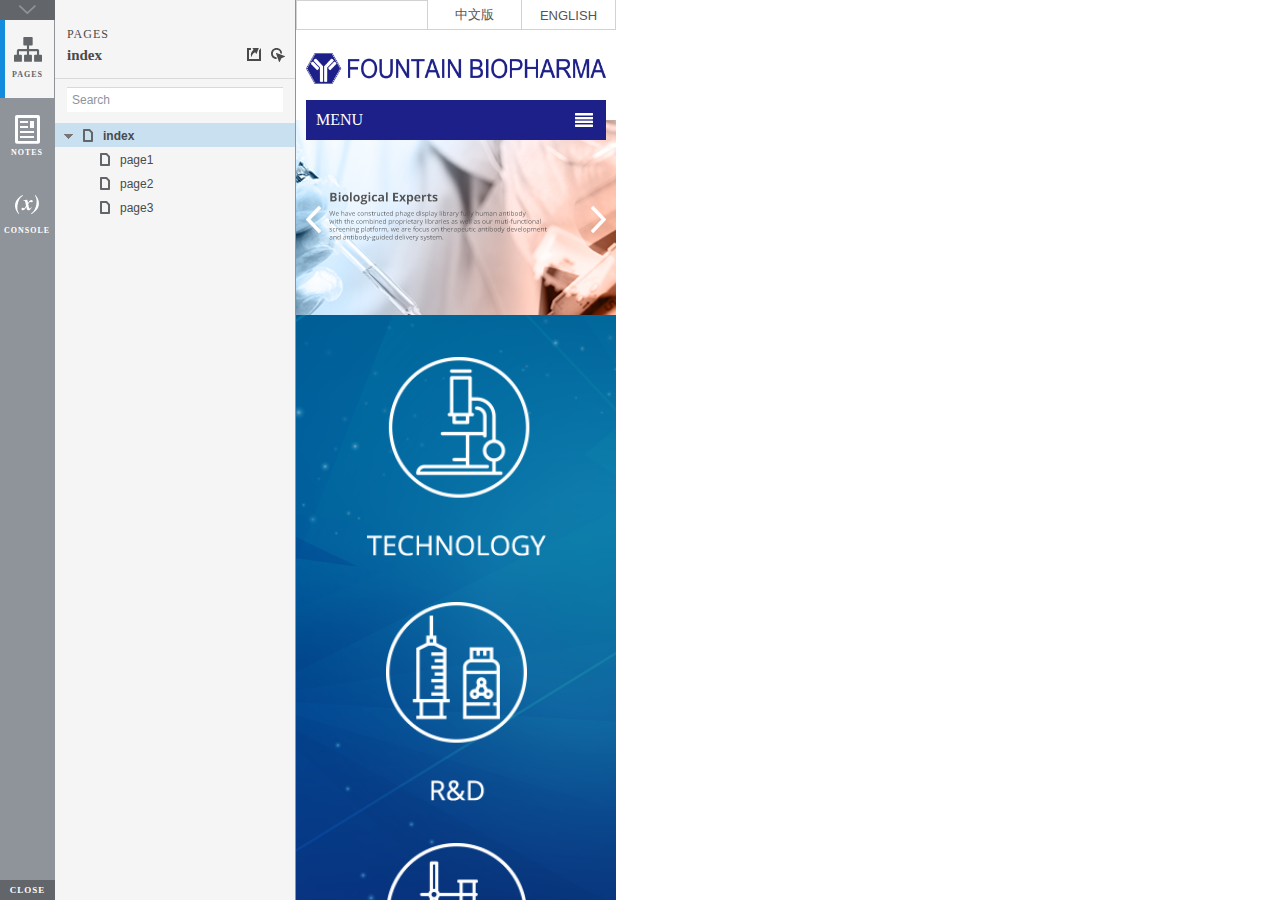
<file: start.html>
﻿<!DOCTYPE html>
<html xmlns="http://www.w3.org/1999/xhtml" xml:lang="en" lang="en">
<head>
    <title>Untitled Document</title>
    <meta http-equiv="X-UA-Compatible" content="IE=edge"/>
    <meta http-equiv="content-type" content="text/html; charset=utf-8" />
    <meta name="viewport" content="width=device-width, initial-scale=1.0" />
    <meta name="apple-mobile-web-app-capable" content="yes" />
    <link type="text/css" href="resources/css/reset.css" rel="Stylesheet" />
    <link type="text/css" href="resources/css/default.css" rel="Stylesheet" />
    <!--<link href='https://fonts.googleapis.com/css?family=Nunito:300' rel='stylesheet' type='text/css'>-->

    <script type="text/javascript">
        if (location.href.toString().indexOf('file://localhost/') == 0) {
            location.href = location.href.toString().replace('file://localhost/', 'file:///');
        }
    </script>

    <script type="text/javascript" src="resources/scripts/jquery-1.7.1.min.js"></script>
    <script type="text/javascript" src="resources/scripts/player/splitter.js"></script>
    <script type="text/javascript" src="resources/scripts/axutils.js"></script>
    <script type="text/javascript" src="resources/scripts/player/axplayer.js"></script>
    <script type="text/javascript" src="resources/scripts/messagecenter.js"></script>
    <script type="text/javascript" src="data/document.js"></script>
    <style type="text/css">

#outerContainer {
	width:1000px;
	height:1500px;
}

.vsplitbar {
    width: 3px;
    /*background: #B9B9B9;*/
    border-right: 1px solid #8f949a;
}

.vsplitbar:hover, .vsplitbar.active {
    background: #8f949a;
}

#rightPanel {
    background-color: White;
}

/*#leftPanel {
    min-width: 120px;
}*/

.splitterMask {
   position:absolute;
   top: 0;
   left: 0;
   width: 100%;
   height: 100%;
   overflow: hidden;
   background-image: url(resources/images/transparent.gif);
   z-index: 20000;
}

    </style>
    <script type="text/javascript" language="JavaScript"><!--
        var SITEMAP_COLLAPSE_VAR_NAME = 'c';
        var PLUGIN_VAR_NAME = 'g';
        var FOOTNOTES_VAR_NAME = 'fn';
        var ADAPTIVE_VIEW_VAR_NAME = 'view';
        var lastLeftPanelWidth = 295;
        var toolBarOnly = true;

        // isolate scope
        (function() {
            setUpController();
            
            var configuration = $axure.document.configuration;
            var _settings = {};
            _settings.projectId = configuration.prototypeId;
            _settings.isAxshare = configuration.isAxshare;
            _settings.loadFeedbackPlugin = configuration.loadFeedbackPlugin;
            var cHash = getHashStringVar(SITEMAP_COLLAPSE_VAR_NAME);
            _settings.startCollapsed = cHash == "1";
            if(cHash == "2") closePlayer();
            var gHash = getHashStringVar(PLUGIN_VAR_NAME);
            if(gHash == "") gHash = 1;
            _settings.startPluginGid = gHash;

            $axure.player.settings = _settings;

            $(window).bind('load', function() {
                if(CHROME_5_LOCAL && !$('body').attr('pluginDetected')) {
                    window.location = 'resources/chrome/chrome.html';
                }
            });

            $(document).ready(function() {
                $axure.page.bind('load.start', mainFrame_onload);
                $axure.messageCenter.addMessageListener(messageCenter_message);

                $(document).on('pluginShown', function (event, data) {
                    setVarInCurrentUrlHash('g', data ? data : '');
                });

                $(document).on('pluginCreated', function(event, data) {
                    if($axure.player.settings.startPluginGid == data) {
                        $axure.player.showPlugin(data);
                    }
                });

                if($axure.player.settings.loadFeedbackPlugin) {
                    if($axure.player.settings.isAxshare) {
                        $axure.utils.loadJS('/Scripts/plugins/feedback/feedback8.js');
                    } else {
                        $axure.utils.loadJS('http://share.axure.com/Scripts/plugins/feedback/feedback8.js');
                    }
                }

                if(navigator.userAgent.indexOf("MSIE") >= 0) $('#outerContainer').width('100%');
                initialize();
                if($axure.player.settings.startCollapsed) $('#outerContainer').splitter({ sizeLeft: 0 });
                else $('#outerContainer').splitter({ sizeLeft: lastLeftPanelWidth });
                $('#leftPanel').width(lastLeftPanelWidth);
                
                $(window).resize(function() { resizeContent(); });

                $('#maximizePanelContainer').hide();

                initializeLogo();

                $(window).resize();
                resizeContent();
                
                $axure.player.collapseToBar();

                if($axure.player.settings.startCollapsed) {
                    collapse();
                    $('#leftPanel').width(0);
                }

                if(MOBILE_DEVICE) {
                    $('#interfaceControlFrameMinimizeContainer').height('45px');
                    $('#interfaceControlFrameMinimizeContainer a').height('45px');
                    $('#interfaceControlFrameHeaderContainer').css('margin-top','45px');
                    $('#interfaceControlFrameCloseContainer a').css('padding','10px 0px');
                    $('#maximizePanelContainer').height('45px');//.css('top','inherit').css('bottom','0px');

                    $('body').removeClass('hashover');

                    if(IOS) {
                        $('#rightPanel').css('overflow', 'auto').css('-webkit-overflow-scrolling', 'touch').css('-ms-overflow-x', 'hidden');

                        window.addEventListener("orientationchange", function() {
                            var viewport = document.querySelector("meta[name=viewport]");
                            //so iOS doesn't zoom when switching back to portrait
                            viewport.setAttribute('content', 'width=device-width, initial-scale=1.0, maximum-scale=1.0');
                            viewport.setAttribute('content', 'width=device-width, initial-scale=1.0');
                            resizeContent();
                        }, false);

                        $axure.page.bind('load.start', function() {
                            resizeContent();
                        });
                    }
                }

            });

            function initialize() {
                var legacyQString = getQueryString("Page");
                if (legacyQString.length > 0) {
                    location.href = location.href.substring(0, location.href.indexOf("?")) + "#p=" + legacyQString;
                    return;
                }

                var mainFrame = document.getElementById("mainFrame");
                mainFrame.contentWindow.location.href = getInitialUrl();
            }

            function initializeLogo() {
                if($axure.document.configuration.logoImagePath) {
                    var image = new Image();
                    image.onload = function() {
                        $('#logoImage').css('max-width', this.width + 'px');
                        $axure.player.resizeContent();
                    };
                    image.src = $axure.document.configuration.logoImagePath;
                
                    $('#interfaceControlFrameLogoImageContainer').html('<img id="logoImage" src="" />');
                    $('#logoImage').attr('src', $axure.document.configuration.logoImagePath).load(function() { resizeContent(); });
                } else $('#interfaceControlFrameLogoImageContainer').hide();

                if ($axure.document.configuration.logoImageCaption) {
                    $('#interfaceControlFrameLogoCaptionContainer').html($axure.document.configuration.logoImageCaption);
                } else $('#interfaceControlFrameLogoCaptionContainer').hide();

                if(!$('#interfaceControlFrameLogoImageContainer').is(':visible') && !$('#interfaceControlFrameLogoCaptionContainer').is(':visible')) {
                    $('#interfaceControlFrameLogoContainer').hide();
                }
            }

            var resizeContent = $axure.player.resizeContent = function() {
                var newHeight = $(window).height();
                var newWidth = $(window).width();

                var controlContainerHeight = newHeight;// - 30;
                if($('#interfaceControlFrameLogoContainer').is(':visible')) controlContainerHeight -= $('#interfaceControlFrameLogoContainer').outerHeight();// + 16;

                $('#outerContainer').height(newHeight).width(newWidth);
                $('.vsplitbar').height(newHeight);
                $('#leftPanel').height(newHeight);
                $('#interfaceControlFrame').height(newHeight);
                $('#interfaceControlFrameContainer').height(newHeight);
                $('#interfaceControlFrameHostContainer').height(controlContainerHeight);

                $('#rightPanel').height(newHeight);
                $('#mainFrame').height(newHeight);

                if($('#leftPanel').is(':visible')) $('#rightPanel').width($(window).width() - $('#leftPanel').width() - 1);// $('.vsplitbar').width());
                else $('#rightPanel').width($(window).width());

                $(document).trigger('ContainerHeightChange',[controlContainerHeight]);

                if(MOBILE_DEVICE) {
                    if(!(getHashStringVar(ADAPTIVE_VIEW_VAR_NAME).length > 0)) $axure.messageCenter.postMessage('setAdaptiveViewForSize', {'width':newWidth, 'height':$('#rightPanel').height()});
                }
            }

            var collapseToBar = $axure.player.collapseToBar = function() {
                lastLeftPanelWidth = $('#leftPanel').width();
                $('#leftPanel').width('55px');
                $('.vsplitbar').hide();
                $('#rightPanel').width($(window).width() - $('#leftPanel').width());
                $(window).resize();
                $('#outerContainer').trigger('resize');
                toolBarOnly = true;
            }

            var expandFromBar = $axure.player.expandFromBar = function() {
                if($('.vsplitbar').is(':visible')) return;

                $('#leftPanel').width(lastLeftPanelWidth);
                $('.vsplitbar').show();
                $('#rightPanel').width($(window).width() - $('#leftPanel').width() - 1);// $('.vsplitbar').width());
                $(window).resize();
                $('#outerContainer').trigger('resize');
                toolBarOnly = false;
            }

        })();

        function messageCenter_message(message, data) {
            if(message == 'expandFrame') expand();
            else if(message == 'getCollapseFrameOnLoad' && $axure.player.settings.startCollapsed && !MOBILE_DEVICE) $axure.messageCenter.postMessage('collapseFrameOnLoad');
        }

        
        function getInitialUrl() {
            var pageName = getHashStringVar("p");
            if(pageName.length > 0) return pageName + ".html";
            else {
                var url = getFirstPageUrl($axure.document.sitemap.rootNodes);
                return (url ? url : "about:blank");
            }
        }

        function getFirstPageUrl(nodes) {
            for (var i = 0; i < nodes.length; i++) {
                var node = nodes[i];
                if (node.url) return node.url;
                else {
                    var hasChildren = (node.children && node.children.length > 0);
                    if (hasChildren) {
                        var url = getFirstPageUrl(node.children);
                        if (url) return url;
                    }
                }
            }
            return null;
        }

        function closePlayer() {
            if($axure.page.location) window.location.href = $axure.page.location;
            else {
                var pageFile = getInitialUrl();
                var currentLocation = window.location.toString();
                window.location.href = currentLocation.substr(0, currentLocation.lastIndexOf("/") + 1) + pageFile;
            }
        }

        function replaceHash(newHash) {
            var currentLocWithoutHash = window.location.toString().split('#')[0];

            //We use replace so that every hash change doesn't get appended to the history stack.
            //We use replaceState in browsers that support it, else replace the location
            if(typeof window.history.replaceState != 'undefined') {
                try {
                    //Chrome 45 (Version 45.0.2454.85 m) started throwing an error here when generated locally (this only happens with sitemap open) which broke all interactions.
                    //try catch breaks the url adjusting nicely when the sitemap is open, but all interactions and forward and back buttons work.
                    //Uncaught SecurityError: Failed to execute 'replaceState' on 'History': A history state object with URL 'file:///C:/Users/Ian/Documents/Axure/HTML/Untitled/start.html#p=home' cannot be created in a document with origin 'null'.
                    window.history.replaceState(null, null, currentLocWithoutHash + newHash);
                } catch(ex) {}
            } else {
                window.location.replace(currentLocWithoutHash + newHash);
            }
        }

        function collapse() {
            setVarInCurrentUrlHash('c', 1);
            if(!toolBarOnly) lastLeftPanelWidth = $('#leftPanel').width();

            $('#maximizePanelContainer').show();
            $('#leftPanel').hide();
            $('.vsplitbar').hide();
            $('#rightPanel').width($(window).width());
            $(window).resize();
            $('#outerContainer').trigger('resize');

            $(document).trigger('sidebarCollapse');

            if(MOBILE_DEVICE) {
                $('#maximizePanelContainer').animate({
                    top:$('#rightPanel').height() - $('#maximizePanelContainer').height()
                }, 300, 'swing', function() {
                    $('#maximizePanelContainer').css('top', 'inherit').css('bottom', '0px');
                });
            }
        }

        function expand() {
            if(MOBILE_DEVICE) {
                $('#maximizePanelContainer').css('top', '0px').css('bottom', 'inherit');
            }

            deleteVarFromCurrentUrlHash('c');
            $('#maximizePanelContainer').hide();
            $('#leftPanel').width(lastLeftPanelWidth);
            $('#leftPanel').show();
            if(!toolBarOnly) {
                $('.vsplitbar').show();
                $('#rightPanel').width($(window).width() - $('#leftPanel').width() - 1);
            } else {
                $axure.player.collapseToBar();
            }
            $(window).resize();
            $('#outerContainer').trigger('resize');

            $(document).trigger('sidebarExpanded');
        }


        function mainFrame_onload() {
            if($axure.page.pageName) document.title = $axure.page.pageName;
        }

        function getQueryString(query) {
            var qstring = self.location.href.split("?");
            if(qstring.length < 2) return "";
            return GetParameter(qstring, query);
        }
        
        function GetParameter(qstring, query) {
            var prms = qstring[1].split("&");
            var frmelements = new Array();
            var currprmeter, querystr = "";

            for(var i = 0; i < prms.length; i++) {
                currprmeter = prms[i].split("=");
                frmelements[i] = new Array();
                frmelements[i][0] = currprmeter[0];
                frmelements[i][1] = currprmeter[1];
            }

            for(j = 0; j < frmelements.length; j++) {
                if(frmelements[j][0].toLowerCase() == query.toLowerCase()) {
                    querystr = frmelements[j][1];
                    break;
                }
            }
            return querystr;
        }
        
        function getHashStringVar(query) {
            var qstring = self.location.href.split("#");
            if(qstring.length < 2) return "";
            return GetParameter(qstring, query);
        }

        function setHashStringVar(currentHash, varName, varVal) {
            var varWithEqual = varName + '=';
            var poundVarWithEqual = varVal === '' ? '' :  '#' + varName + '=' + varVal;
            var ampVarWithEqual = varVal === '' ? '' :  '&' + varName + '=' + varVal;
            var hashToSet = '';

            var pageIndex = currentHash.indexOf('#' + varWithEqual);
            if(pageIndex == -1) pageIndex = currentHash.indexOf('&' + varWithEqual);
            if(pageIndex != -1) {
                var newHash = currentHash.substring(0, pageIndex);

                newHash = newHash == '' ? poundVarWithEqual : newHash + ampVarWithEqual;

                var ampIndex = currentHash.indexOf('&', pageIndex + 1);
                if(ampIndex != -1) {
                    newHash = newHash == '' ? '#' + currentHash.substring(ampIndex + 1) : newHash + currentHash.substring(ampIndex);
                }
                hashToSet = newHash;
            } else if(currentHash.indexOf('#') != -1) {
                hashToSet = currentHash + ampVarWithEqual;
            } else {
                hashToSet = poundVarWithEqual;
            }

            if(hashToSet != '' || varVal == '') {
                return hashToSet;
            }

            return null;
        }

        function setVarInCurrentUrlHash(varName, varVal) {
            var newHash = setHashStringVar(window.location.hash, varName, varVal);

            if(newHash != null) {
                replaceHash(newHash);
            }
        }

        function deleteHashStringVar(currentHash, varName) {
            var varWithEqual = varName + '=';

            var pageIndex = currentHash.indexOf('#' + varWithEqual);
            if(pageIndex == -1) pageIndex = currentHash.indexOf('&' + varWithEqual);
            if(pageIndex != -1) {
                var newHash = currentHash.substring(0, pageIndex);

                var ampIndex = currentHash.indexOf('&', pageIndex + 1);

                //IF begin of string....if none blank, ELSE # instead of & and rest
                //IF in string....prefix + if none blank, ELSE &-rest
                if(newHash == '') { //beginning of string
                    newHash = ampIndex != -1 ? '#' + currentHash.substring(ampIndex + 1) : '';
                } else { //somewhere in the middle
                    newHash = newHash + (ampIndex != -1 ? currentHash.substring(ampIndex) : '');
                }

                return newHash;
            }

            return null;
        }

        function deleteVarFromCurrentUrlHash(varName) {
            var newHash = deleteHashStringVar(window.location.hash, varName);

            if(newHash != null) {
                replaceHash(newHash);
            }
        }
    --></script>

    <link type="text/css" rel="Stylesheet" href="plugins/sitemap/styles/sitemap.css" />
    <script type="text/javascript" src="plugins/sitemap/sitemap.js"></script>
    <link type="text/css" rel="Stylesheet" href="plugins/page_notes/styles/page_notes.css" />
    <script type="text/javascript" src="plugins/page_notes/page_notes.js"></script>
    <!--<link type="text/css" rel="Stylesheet" href="plugins/recordplay/styles/recordplay.css" />
    <script type="text/javascript" src="plugins/recordplay/recordplay.js"></script>-->
    <link type="text/css" rel="Stylesheet" href="plugins/debug/styles/debug.css" />
    <script type="text/javascript" src="plugins/debug/debug.js"></script>

</head>
<body scroll="no" class="hashover">
    <div id="outerContainer">

        <div id="leftPanel">
            <div id="interfaceControlFrame">
                <div id="interfaceControlFrameMinimizeContainer">
                    <a title="Collapse" id="interfaceControlFrameMinimizeButton" onclick="collapse();">&nbsp;</a>
                </div>
                <div id="interfaceControlFrameHeaderContainer">
                    <ul id="interfaceControlFrameHeader"></ul>
                </div>
                <div id="interfaceControlFrameContainer">
                    <div id="interfaceControlFrameLogoContainer">
                        <div id="interfaceControlFrameLogoImageContainer"></div>
                        <div id="interfaceControlFrameLogoCaptionContainer"></div>
                    </div>
                    <div id="interfaceControlFrameHostContainer">
                    </div>
                </div>
                <div id="interfaceControlFrameCloseContainer">
                    <a title="Close" id="interfaceControlFrameCloseButton" onclick="closePlayer();">CLOSE</a>
                </div>
            </div>
        </div>
        <div id="rightPanel">
            <iframe id="mainFrame" name="mainFrame" width="100%" height="100%" src="" frameborder="0" style="display: block;" webkitallowfullscreen mozallowfullscreen allowfullscreen></iframe>
        </div>

    </div>

    <div id="maximizePanelContainer">
        <iframe id="expandFrame" src="resources/expand.html" width="100%" height="100%" scrolling="no" allowtransparency="true" frameborder="0"></iframe>
    </div>

</body>
</html>
</file>
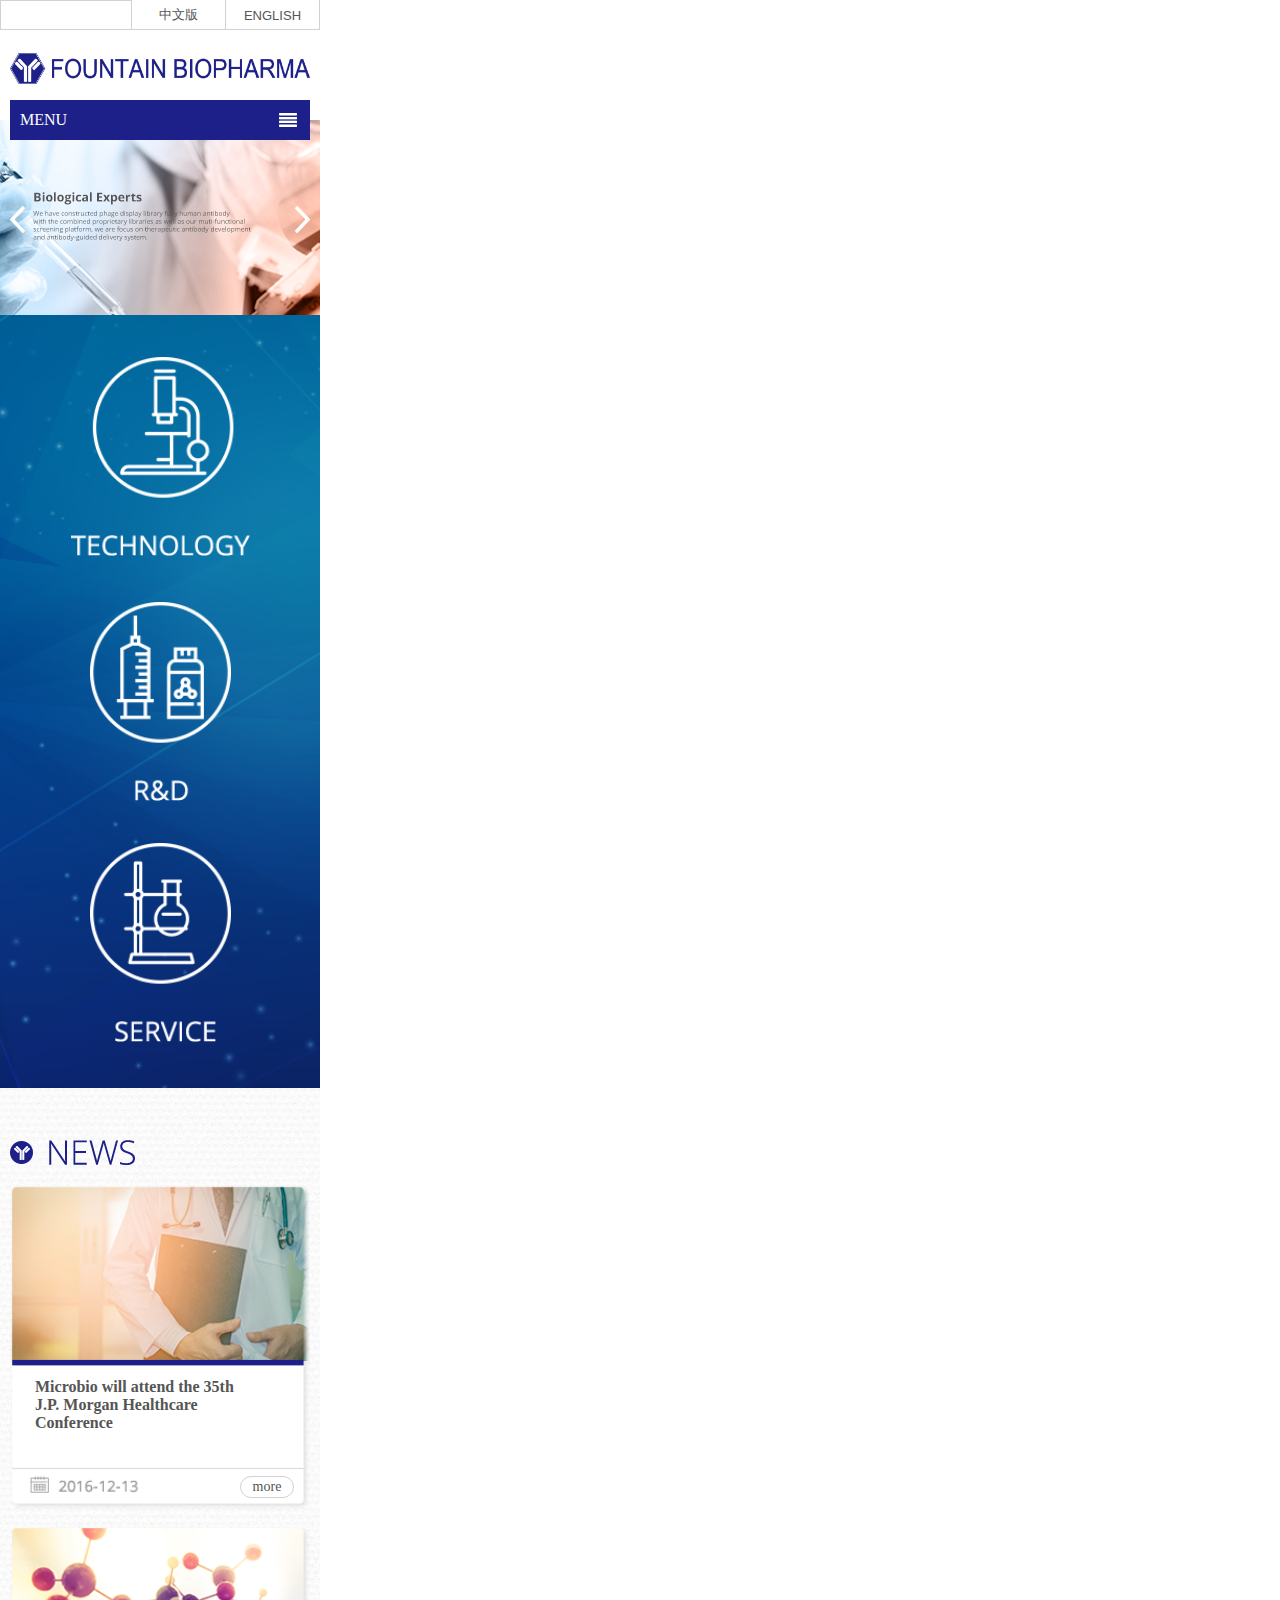
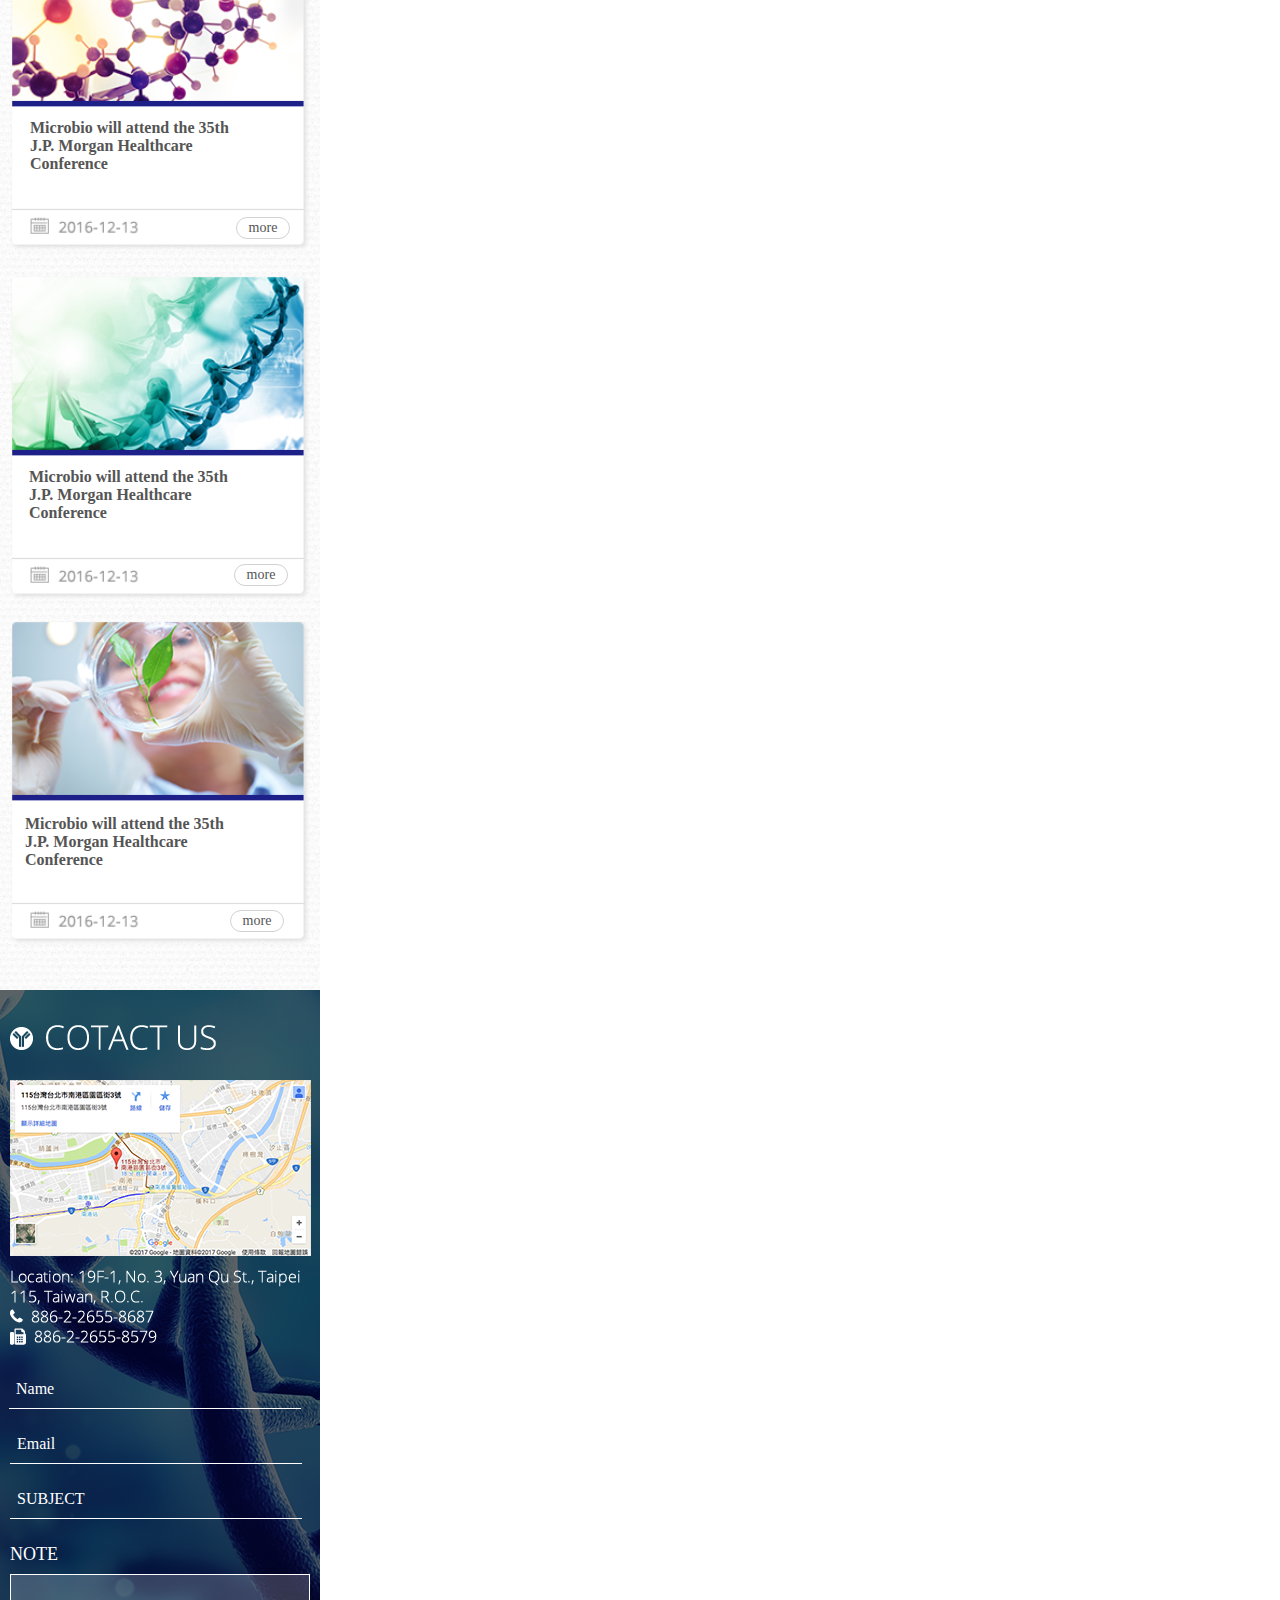
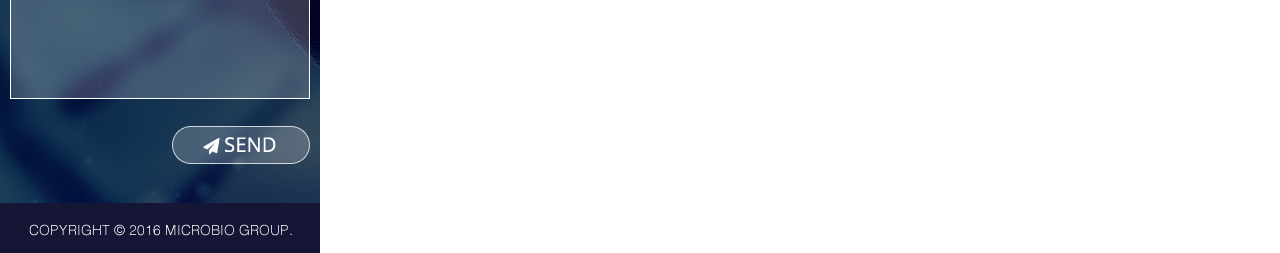
<file: resources/reload.html>
﻿<html>
	<head>
		<title></title>
	</head>
	<body>
	
	<script language="javascript">
	function getUrl() {
      var query = window.location.hash.substring(1);
      var vars = query.split("&&&");
      for (var i=0;i<vars.length;i++) {
        var url = vars[i];
        return decodeURI(url).replace("html%23","html#");
      } 
    }

    var rel = '../';
    var url = getUrl();
    if (url.indexOf(":") > 0 && url.indexOf(":") < 10) rel = '';
	self.location.href = rel + url;
	</script>
	
	</body>
</html>
</file>
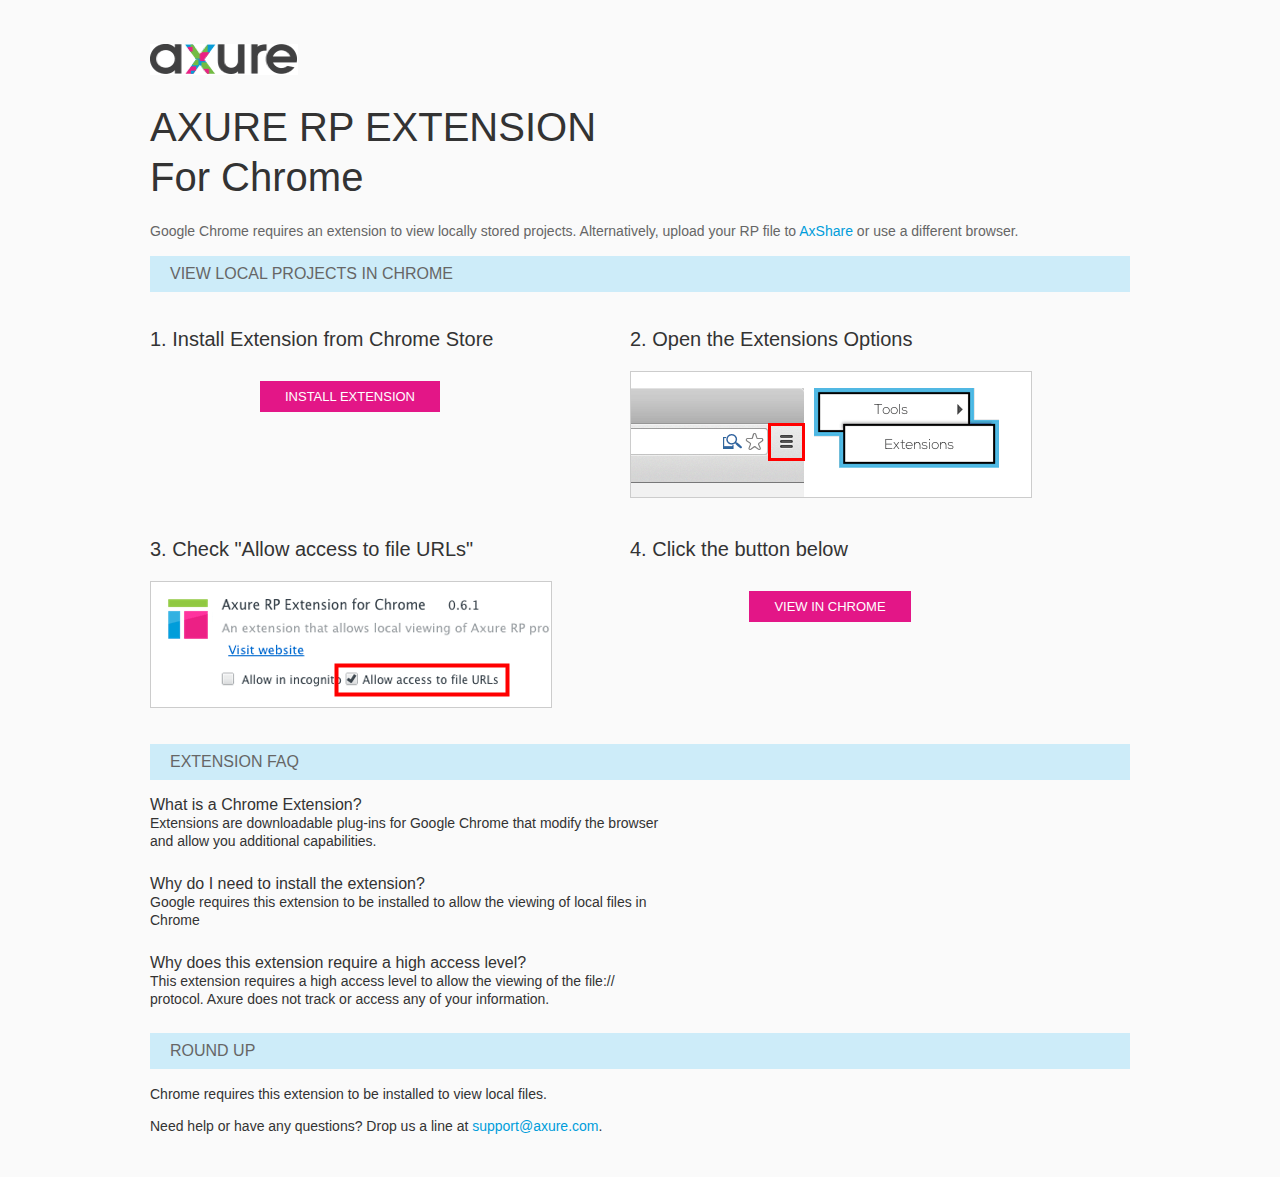
<file: resources/chrome/chrome.html>
<html>
<head>
    <title>Install the Axure RP Chrome Extension</title>
    <style type="text/css">
        *
        {
            font-family: Helvetica, Arial, sans-serif;
        }
        body
        {
            text-align: center;
            background-color: #fafafa;
        }
        p
        {
            font-size: 14px;
            line-height: 18px;
            color: #333333;
        }
        div.container
        {
            width: 980px;
            margin-left: auto;
            margin-right: auto;
            text-align: left;
        }
        a
        {
            text-decoration: none;
            color: #009dda;
        }
        .button
        {
            background: #E31687;
            font: normal 16px Arial, sans-serif;
            color: #FFFFFF;
            padding: 8px 25px 8px 25px;
            border: 0;
            display: inline-block;
            margin-top: 10px;
            text-transform: uppercase;
            font-size: 13px;
        }
        a:hover.button
        {
            opacity: .8;
        }
        div.left
        {
            width: 400px;
            float: left;
            margin-right: 80px;
        }
        div.right
        {
            width: 400px;
            float: left;
        }
        div.buttonContainer
        {
            text-align: center;
        }
        h1
        {
            font-size: 40px;
            color: #333333;
            line-height: 50px;
            margin-bottom: 20px;
            font-weight: normal;
        }
        h2
        {
            font-size: 38px;
            font-weight: normal;
            color: #08639C;
            text-align: center;
        }
        h3
        {
            font-size: 20px;
            color: #333333;
            font-weight: normal;
        }
        .heading
        {
            background-color: #cdecf9;
            height: 36px;
            line-height: 36px;
            padding-left: 20px;
            font-size: 16px;
            color: #666666;
        }
        span.faq
        {
            font-size: 16px;
            font-weight: normal;
            color: #333333;
            display: block;
        }
    </style>
</head>
<body>
    <div class="container">
        <br />
        <br />
        <img src="axure_logo.gif" alt="axure" />
        <br />
        <h1>
            AXURE RP EXTENSION<br />
            For Chrome</h1>
        <p style="font-size: 14px; color: #666666; margin-top: 10px;">
            Google Chrome requires an extension to view locally stored projects. Alternatively,
            upload your RP file to <a href="https://share.axure.com">AxShare</a> or use a different
            browser.</p>
        <h3 class="heading">
            VIEW LOCAL PROJECTS IN CHROME</h3>
        <div class="left">
            <h3>
                1. Install Extension from Chrome Store</h3>
            <div class="buttonContainer">
                <a class="button" href="https://chrome.google.com/webstore/detail/dogkpdfcklifaemcdfbildhcofnopogp"
                    target="_blank">Install Extension</a>
            </div>
        </div>
        <div class="right">
            <h3>
                2. Open the Extensions Options</h3>
            <img src="extensions_menu.gif" alt="extensions" />
        </div>
        <div style="clear: both; height: 20px;">
            &nbsp;</div>
        <div class="left">
            <h3>
                3. Check "Allow access to file URLs"</h3>
            <img src="allow_access.gif" alt="allow access" />
        </div>
        <div class="right">
            <h3>
                4. Click the button below</h3>
            <div class="buttonContainer">
                <a class="button" href="../../start.html">View in Chrome</a>
            </div>
        </div>
        <div style="clear: both; height: 20px;">
        </div>
        <h3 class="heading">
            EXTENSION FAQ</h3>
        <p>
            <span class="faq">What is a Chrome Extension?</span> Extensions are downloadable
            plug-ins for Google Chrome that modify the browser<br />
            and allow you additional capabilities.
        </p>
        <p style="margin-top: 25px;">
            <span class="faq">Why do I need to install the extension?</span> Google requires
            this extension to be installed to allow the viewing of local files in<br />
            Chrome
        </p>
        <p style="margin-top: 25px; margin-bottom: 25px;">
            <span class="faq">Why does this extension require a high access level?</span> This
            extension requires a high access level to allow the viewing of the file://<br />
            protocol. Axure does not track or access any of your information.
        </p>
        <h3 class="heading">
            ROUND UP</h3>
        <p>
            Chrome requires this extension to be installed to view local files.</p>
        <p>
            Need help or have any questions? Drop us a line at <a href="mailto:support@axure.com">
                support@axure.com</a>.
        </p>
        <div style="clear: both; height: 20px;">
        </div>
    </div>
</body>
</html>
</file>
<file: resources/css/axure_rp_page.css>
﻿/* so the window resize fires within a frame in IE7 */
html, body {
    height: 100%;
}

a {
    color: inherit;
}

p {
    margin: 0px;
    text-rendering: optimizeLegibility;
    font-feature-settings: "kern" 1;
    -webkit-font-feature-settings: "kern";
    -moz-font-feature-settings: "kern";
    -moz-font-feature-settings: "kern=1";
    font-kerning: normal;
}

iframe {
    background: #FFFFFF;
}

/* to match IE with C, FF */
input {
    padding: 1px 0px 1px 0px;
    box-sizing: border-box;
    -moz-box-sizing: border-box;
}

textarea {
    margin: 0px;
    box-sizing: border-box;
    -moz-box-sizing: border-box;
}

div.intcases {
    font-family: arial; 
    font-size: 12px;
    text-align:left; 
    border:1px solid #AAA; 
    background:#FFF none repeat scroll 0% 0%; 
    z-index:9999; 
    visibility:hidden; 
    position:absolute;
    padding: 0px;
    border-radius: 3px;
    white-space: nowrap;
}

div.intcaselink {
    cursor: pointer;
    padding: 3px 8px 3px 8px;
    margin: 5px;
    background:#EEE none repeat scroll 0% 0%; 
    border:1px solid #AAA;
    border-radius: 3px;
}

div.refpageimage {
    position: absolute;
    left: 0px;
    top: 0px;
    font-size: 0px;
    width: 16px;
    height: 16px;
    cursor: pointer;
    background-image: url(images/newwindow.gif);
    background-repeat: no-repeat;
}

div.annnoteimage {
    position: absolute;
    left: 0px;
    top: 0px;
    font-size: 0px;
    /*width: 16px;
    height: 12px;*/
    cursor: help;
    /*background-image: url(images/note.gif);*/
    /*background-repeat: no-repeat;*/
    width: 13px;
    height: 12px;
    padding-top: 1px;
    text-align: center;
    background-color: #138CDD;
    -moz-box-shadow: 1px 1px 3px #aaa;
    -webkit-box-shadow: 1px 1px 3px #aaa;
    box-shadow: 1px 1px 3px #aaa;
}

div.annnoteline {
    display: inline-block;
    width: 9px;
    height: 1px;
    border-bottom: 1px solid white;
    margin-top: 1px;
}

div.annnotelabel {
    position: absolute;
    left: 0px;
    top: 0px;
    font-family: Helvetica,Arial;
    font-size: 10px;
    /*border: 1px solid rgb(166,221,242);*/
    cursor: help;
    /*background:rgb(0,157,217) none repeat scroll 0% 0%;*/ 
    padding: 1px 3px 1px 3px;
    white-space: nowrap;
    color: white;
    
    background-color: #138CDD;
    -moz-box-shadow: 1px 1px 3px #aaa;
    -webkit-box-shadow: 1px 1px 3px #aaa;
    box-shadow: 1px 1px 3px #aaa;
}

.annotation {
    font-size: 12px;
    padding-left: 2px;
    margin-bottom: 5px;
}

.annotationName {
    /*font-size: 13px;
    font-weight: bold;
    margin-bottom: 3px;
    white-space: nowrap;*/

    font-family: 'Trebuchet MS';
    font-size: 14px;
    font-weight: bold;
    margin-bottom: 5px;
    white-space: nowrap;
}

.annotationValue {
    font-family: Arial, Helvetica, Sans-Serif;
    font-size: 12px;
    color: #4a4a4a;
    line-height: 21px;
    margin-bottom: 20px;
}

.noteLink {
    text-decoration: inherit;
    color: inherit;
}

.noteLink:hover {
    background-color: white;
}

/* this is a fix for the issue where dialogs jump around and takes the text-align from the body */
.dialogFix {
    position:absolute;
    text-align:left;
    border: 1px solid #8f949a;
}


@keyframes pulsate {
  from {
    box-shadow: 0 0 10px #15d6ba;
  }
  to {
    box-shadow: 0 0 20px #15d6ba;
  }
}

@-webkit-keyframes pulsate {
  from {
    -webkit-box-shadow: 0 0 10px #15d6ba;
    box-shadow: 0 0 10px #15d6ba;
  }
  to {
    -webkit-box-shadow: 0 0 20px #15d6ba;
    box-shadow: 0 0 20px #15d6ba;
  }
}
 
@-moz-keyframes pulsate {
  from {
    -moz-box-shadow: 0 0 10px #15d6ba;
    box-shadow: 0 0 10px #15d6ba;
  }
  to {
    -moz-box-shadow: 0 0 20px #15d6ba;
    box-shadow: 0 0 20px #15d6ba;
  }
}

.legacyPulsateBorder {
    /*border: 5px solid #15d6ba;
    margin: -5px;*/
    -moz-box-shadow: 0 0 10px 3px #15d6ba;
    box-shadow: 0 0 10px 3px #15d6ba;
}

.pulsateBorder {
  animation-name: pulsate;
  animation-timing-function: ease-in-out;
  animation-duration: 0.9s;
  animation-iteration-count: infinite;
  animation-direction: alternate;
  
  -webkit-animation-name: pulsate;
  -webkit-animation-timing-function: ease-in-out;
  -webkit-animation-duration: 0.9s;
  -webkit-animation-iteration-count: infinite;
  -webkit-animation-direction: alternate;

  -moz-animation-name: pulsate;
  -moz-animation-timing-function: ease-in-out;
  -moz-animation-duration: 0.9s;
  -moz-animation-iteration-count: infinite;
  -moz-animation-direction: alternate;
}

.ax_default_hidden, .ax_default_unplaced{
    display: none;
    visibility: hidden;
}

.widgetNoteSelected {
    -moz-box-shadow: 0 0 10px 3px #138CDD;
    box-shadow: 0 0 10px 3px #138CDD;
    /*-moz-box-shadow: 0 0 20px #3915d6;
    box-shadow: 0 0 20px #3915d6;*/
    /*border: 3px solid #3915d6;*/
    /*margin: -3px;*/
}


.singleImg {
    display: none;
    visibility: hidden;
}
</file>
<file: data/styles.css>
﻿.ax_default {
  font-family:'ArialMT', 'Arial';
  font-weight:400;
  font-style:normal;
  font-size:13px;
  color:#333333;
  text-align:center;
  line-height:normal;
}
._圖片 {
}
._一級標題 {
  font-family:'ArialMT', 'Arial';
  font-weight:bold;
  font-style:normal;
  font-size:32px;
  text-align:left;
}
._二級標題 {
  font-family:'ArialMT', 'Arial';
  font-weight:bold;
  font-style:normal;
  font-size:24px;
  text-align:left;
}
._三級標題 {
  font-family:'ArialMT', 'Arial';
  font-weight:bold;
  font-style:normal;
  font-size:18px;
  text-align:left;
}
._四級標題 {
  font-family:'ArialMT', 'Arial';
  font-weight:bold;
  font-style:normal;
  font-size:14px;
  text-align:left;
}
._五級標題 {
  font-family:'ArialMT', 'Arial';
  font-weight:bold;
  font-style:normal;
  text-align:left;
}
._六級標題 {
  font-family:'ArialMT', 'Arial';
  font-weight:bold;
  font-style:normal;
  font-size:10px;
  text-align:left;
}
._文本段落 {
  text-align:left;
}
.box_1 {
}
.topbtn {
}
.box_3 {
}
.icon {
}
.box_2 {
}
.mainmwnu-link {
  font-family:'OpenSans', 'Open Sans';
  font-weight:400;
  font-style:normal;
  font-size:16px;
  text-align:left;
}
.mainmwnu-link1 {
  font-family:'OpenSans', 'Open Sans';
  font-weight:400;
  font-style:normal;
  font-size:16px;
  color:#1D2088;
  text-align:left;
}
.link_button {
  color:#169BD5;
}
.newsbtn {
  color:#555555;
}
._文字匡 {
}
.newsroomlist {
  font-family:'OpenSans', 'Open Sans';
  font-weight:400;
  font-style:normal;
  font-size:16px;
  color:#555555;
  text-align:left;
}
.newslistdate {
  font-family:'OpenSans', 'Open Sans';
  font-weight:400;
  font-style:normal;
  font-size:15px;
  text-align:left;
}
.newstittle {
  font-family:'OpenSans-Bold', 'Open Sans Bold', 'Open Sans';
  font-weight:700;
  font-style:normal;
  font-size:25px;
  color:#2A2DAB;
  text-align:left;
}
</file>
<file: files/index/styles.css>
﻿body {
  margin:0px;
  background-image:none;
  position:static;
  left:auto;
  width:320px;
  margin-left:0;
  margin-right:0;
  text-align:left;
}
#base {
  position:absolute;
  z-index:0;
}
#u0 {
  position:absolute;
  left:0px;
  top:0px;
  width:0px;
  height:0px;
}
#u1_img {
  position:absolute;
  left:0px;
  top:0px;
  width:320px;
  height:1539px;
}
#u1 {
  position:absolute;
  left:0px;
  top:1088px;
  width:320px;
  height:1539px;
}
#u2 {
  position:absolute;
  left:2px;
  top:762px;
  width:316px;
  visibility:hidden;
  word-wrap:break-word;
}
#u3_img {
  position:absolute;
  left:0px;
  top:0px;
  width:125px;
  height:25px;
}
#u3 {
  position:absolute;
  left:10px;
  top:1140px;
  width:125px;
  height:25px;
}
#u4 {
  position:absolute;
  left:2px;
  top:4px;
  width:121px;
  visibility:hidden;
  word-wrap:break-word;
}
#u5_img {
  position:absolute;
  left:0px;
  top:0px;
  width:300px;
  height:325px;
}
#u5 {
  position:absolute;
  left:10px;
  top:1185px;
  width:300px;
  height:325px;
}
#u6 {
  position:absolute;
  left:2px;
  top:154px;
  width:296px;
  visibility:hidden;
  word-wrap:break-word;
}
#u7_div {
  position:absolute;
  left:0px;
  top:0px;
  width:241px;
  height:70px;
  background:inherit;
  background-color:rgba(255, 255, 255, 0);
  border:none;
  border-radius:0px;
  -moz-box-shadow:none;
  -webkit-box-shadow:none;
  box-shadow:none;
  font-family:'OpenSans-Bold', 'Open Sans Bold', 'Open Sans';
  font-weight:700;
  font-style:normal;
  font-size:16px;
  color:#555555;
  text-align:left;
}
#u7 {
  position:absolute;
  left:33px;
  top:1376px;
  width:241px;
  height:70px;
  font-family:'OpenSans-Bold', 'Open Sans Bold', 'Open Sans';
  font-weight:700;
  font-style:normal;
  font-size:16px;
  color:#555555;
  text-align:left;
}
#u7_div.mouseOver {
  position:absolute;
  left:0px;
  top:0px;
  width:241px;
  height:70px;
  background:inherit;
  background-color:rgba(255, 255, 255, 0);
  border:none;
  border-radius:0px;
  -moz-box-shadow:none;
  -webkit-box-shadow:none;
  box-shadow:none;
  font-family:'OpenSans-Bold', 'Open Sans Bold', 'Open Sans';
  font-weight:700;
  font-style:normal;
  font-size:16px;
  color:#555555;
  text-align:left;
}
#u7.mouseOver {
}
#u8 {
  position:absolute;
  left:2px;
  top:2px;
  width:237px;
  white-space:nowrap;
}
#u9_div {
  position:absolute;
  left:0px;
  top:0px;
  width:54px;
  height:22px;
  background:inherit;
  background-color:rgba(255, 255, 255, 1);
  box-sizing:border-box;
  border-width:1px;
  border-style:solid;
  border-color:rgba(210, 210, 210, 1);
  border-radius:20px;
  -moz-box-shadow:none;
  -webkit-box-shadow:none;
  box-shadow:none;
  font-family:'OpenSans', 'Open Sans';
  font-weight:400;
  font-style:normal;
  font-size:14px;
}
#u9 {
  position:absolute;
  left:240px;
  top:1476px;
  width:54px;
  height:22px;
  font-family:'OpenSans', 'Open Sans';
  font-weight:400;
  font-style:normal;
  font-size:14px;
}
#u9_div.mouseOver {
  position:absolute;
  left:0px;
  top:0px;
  width:54px;
  height:22px;
  background:inherit;
  background-color:rgba(29, 32, 136, 1);
  border:none;
  border-radius:20px;
  -moz-box-shadow:none;
  -webkit-box-shadow:none;
  box-shadow:none;
  font-family:'OpenSans', 'Open Sans';
  font-weight:400;
  font-style:normal;
  font-size:14px;
}
#u9.mouseOver {
}
#u10 {
  position:absolute;
  left:2px;
  top:2px;
  width:50px;
  word-wrap:break-word;
}
#u11_img {
  position:absolute;
  left:0px;
  top:0px;
  width:291px;
  height:173px;
}
#u11 {
  position:absolute;
  left:13px;
  top:1187px;
  width:291px;
  height:173px;
  opacity:0;
}
#u11_img.mouseOver {
}
#u11.mouseOver {
  opacity:1;
}
#u12 {
  position:absolute;
  left:2px;
  top:78px;
  width:287px;
  visibility:hidden;
  word-wrap:break-word;
}
#u13_img {
  position:absolute;
  left:0px;
  top:0px;
  width:300px;
  height:325px;
}
#u13 {
  position:absolute;
  left:10px;
  top:1526px;
  width:300px;
  height:325px;
}
#u14 {
  position:absolute;
  left:2px;
  top:154px;
  width:296px;
  visibility:hidden;
  word-wrap:break-word;
}
#u15_img {
  position:absolute;
  left:0px;
  top:0px;
  width:291px;
  height:173px;
}
#u15 {
  position:absolute;
  left:12px;
  top:1528px;
  width:291px;
  height:173px;
  opacity:0;
}
#u15_img.mouseOver {
}
#u15.mouseOver {
  opacity:1;
}
#u16 {
  position:absolute;
  left:2px;
  top:78px;
  width:287px;
  visibility:hidden;
  word-wrap:break-word;
}
#u17_div {
  position:absolute;
  left:0px;
  top:0px;
  width:241px;
  height:70px;
  background:inherit;
  background-color:rgba(255, 255, 255, 0);
  border:none;
  border-radius:0px;
  -moz-box-shadow:none;
  -webkit-box-shadow:none;
  box-shadow:none;
  font-family:'OpenSans-Bold', 'Open Sans Bold', 'Open Sans';
  font-weight:700;
  font-style:normal;
  font-size:16px;
  color:#555555;
  text-align:left;
}
#u17 {
  position:absolute;
  left:28px;
  top:1717px;
  width:241px;
  height:70px;
  font-family:'OpenSans-Bold', 'Open Sans Bold', 'Open Sans';
  font-weight:700;
  font-style:normal;
  font-size:16px;
  color:#555555;
  text-align:left;
}
#u17_div.mouseOver {
  position:absolute;
  left:0px;
  top:0px;
  width:241px;
  height:70px;
  background:inherit;
  background-color:rgba(255, 255, 255, 0);
  border:none;
  border-radius:0px;
  -moz-box-shadow:none;
  -webkit-box-shadow:none;
  box-shadow:none;
  font-family:'OpenSans-Bold', 'Open Sans Bold', 'Open Sans';
  font-weight:700;
  font-style:normal;
  font-size:16px;
  color:#555555;
  text-align:left;
}
#u17.mouseOver {
}
#u18 {
  position:absolute;
  left:2px;
  top:2px;
  width:237px;
  white-space:nowrap;
}
#u19_div {
  position:absolute;
  left:0px;
  top:0px;
  width:54px;
  height:22px;
  background:inherit;
  background-color:rgba(255, 255, 255, 1);
  box-sizing:border-box;
  border-width:1px;
  border-style:solid;
  border-color:rgba(210, 210, 210, 1);
  border-radius:20px;
  -moz-box-shadow:none;
  -webkit-box-shadow:none;
  box-shadow:none;
  font-family:'OpenSans', 'Open Sans';
  font-weight:400;
  font-style:normal;
  font-size:14px;
}
#u19 {
  position:absolute;
  left:236px;
  top:1817px;
  width:54px;
  height:22px;
  font-family:'OpenSans', 'Open Sans';
  font-weight:400;
  font-style:normal;
  font-size:14px;
}
#u19_div.mouseOver {
  position:absolute;
  left:0px;
  top:0px;
  width:54px;
  height:22px;
  background:inherit;
  background-color:rgba(29, 32, 136, 1);
  border:none;
  border-radius:20px;
  -moz-box-shadow:none;
  -webkit-box-shadow:none;
  box-shadow:none;
  font-family:'OpenSans', 'Open Sans';
  font-weight:400;
  font-style:normal;
  font-size:14px;
}
#u19.mouseOver {
}
#u20 {
  position:absolute;
  left:2px;
  top:2px;
  width:50px;
  word-wrap:break-word;
}
#u21_img {
  position:absolute;
  left:0px;
  top:0px;
  width:300px;
  height:325px;
}
#u21 {
  position:absolute;
  left:10px;
  top:1875px;
  width:300px;
  height:325px;
}
#u22 {
  position:absolute;
  left:2px;
  top:154px;
  width:296px;
  visibility:hidden;
  word-wrap:break-word;
}
#u23_img {
  position:absolute;
  left:0px;
  top:0px;
  width:291px;
  height:173px;
}
#u23 {
  position:absolute;
  left:12px;
  top:1878px;
  width:291px;
  height:173px;
  opacity:0;
}
#u23_img.mouseOver {
}
#u23.mouseOver {
  opacity:1;
}
#u24 {
  position:absolute;
  left:2px;
  top:78px;
  width:287px;
  visibility:hidden;
  word-wrap:break-word;
}
#u25_div {
  position:absolute;
  left:0px;
  top:0px;
  width:241px;
  height:70px;
  background:inherit;
  background-color:rgba(255, 255, 255, 0);
  border:none;
  border-radius:0px;
  -moz-box-shadow:none;
  -webkit-box-shadow:none;
  box-shadow:none;
  font-family:'OpenSans-Bold', 'Open Sans Bold', 'Open Sans';
  font-weight:700;
  font-style:normal;
  font-size:16px;
  color:#555555;
  text-align:left;
}
#u25 {
  position:absolute;
  left:27px;
  top:2066px;
  width:241px;
  height:70px;
  font-family:'OpenSans-Bold', 'Open Sans Bold', 'Open Sans';
  font-weight:700;
  font-style:normal;
  font-size:16px;
  color:#555555;
  text-align:left;
}
#u25_div.mouseOver {
  position:absolute;
  left:0px;
  top:0px;
  width:241px;
  height:70px;
  background:inherit;
  background-color:rgba(255, 255, 255, 0);
  border:none;
  border-radius:0px;
  -moz-box-shadow:none;
  -webkit-box-shadow:none;
  box-shadow:none;
  font-family:'OpenSans-Bold', 'Open Sans Bold', 'Open Sans';
  font-weight:700;
  font-style:normal;
  font-size:16px;
  color:#555555;
  text-align:left;
}
#u25.mouseOver {
}
#u26 {
  position:absolute;
  left:2px;
  top:2px;
  width:237px;
  white-space:nowrap;
}
#u27_div {
  position:absolute;
  left:0px;
  top:0px;
  width:54px;
  height:22px;
  background:inherit;
  background-color:rgba(255, 255, 255, 1);
  box-sizing:border-box;
  border-width:1px;
  border-style:solid;
  border-color:rgba(210, 210, 210, 1);
  border-radius:20px;
  -moz-box-shadow:none;
  -webkit-box-shadow:none;
  box-shadow:none;
  font-family:'OpenSans', 'Open Sans';
  font-weight:400;
  font-style:normal;
  font-size:14px;
}
#u27 {
  position:absolute;
  left:234px;
  top:2164px;
  width:54px;
  height:22px;
  font-family:'OpenSans', 'Open Sans';
  font-weight:400;
  font-style:normal;
  font-size:14px;
}
#u27_div.mouseOver {
  position:absolute;
  left:0px;
  top:0px;
  width:54px;
  height:22px;
  background:inherit;
  background-color:rgba(29, 32, 136, 1);
  border:none;
  border-radius:20px;
  -moz-box-shadow:none;
  -webkit-box-shadow:none;
  box-shadow:none;
  font-family:'OpenSans', 'Open Sans';
  font-weight:400;
  font-style:normal;
  font-size:14px;
}
#u27.mouseOver {
}
#u28 {
  position:absolute;
  left:2px;
  top:2px;
  width:50px;
  word-wrap:break-word;
}
#u29_img {
  position:absolute;
  left:0px;
  top:0px;
  width:300px;
  height:325px;
}
#u29 {
  position:absolute;
  left:10px;
  top:2220px;
  width:300px;
  height:325px;
}
#u30 {
  position:absolute;
  left:2px;
  top:154px;
  width:296px;
  visibility:hidden;
  word-wrap:break-word;
}
#u31_img {
  position:absolute;
  left:0px;
  top:0px;
  width:291px;
  height:173px;
}
#u31 {
  position:absolute;
  left:12px;
  top:2222px;
  width:291px;
  height:173px;
  opacity:0;
}
#u31_img.mouseOver {
}
#u31.mouseOver {
  opacity:1;
}
#u32 {
  position:absolute;
  left:2px;
  top:78px;
  width:287px;
  visibility:hidden;
  word-wrap:break-word;
}
#u33_div {
  position:absolute;
  left:0px;
  top:0px;
  width:241px;
  height:70px;
  background:inherit;
  background-color:rgba(255, 255, 255, 0);
  border:none;
  border-radius:0px;
  -moz-box-shadow:none;
  -webkit-box-shadow:none;
  box-shadow:none;
  font-family:'OpenSans-Bold', 'Open Sans Bold', 'Open Sans';
  font-weight:700;
  font-style:normal;
  font-size:16px;
  color:#555555;
  text-align:left;
}
#u33 {
  position:absolute;
  left:23px;
  top:2413px;
  width:241px;
  height:70px;
  font-family:'OpenSans-Bold', 'Open Sans Bold', 'Open Sans';
  font-weight:700;
  font-style:normal;
  font-size:16px;
  color:#555555;
  text-align:left;
}
#u33_div.mouseOver {
  position:absolute;
  left:0px;
  top:0px;
  width:241px;
  height:70px;
  background:inherit;
  background-color:rgba(255, 255, 255, 0);
  border:none;
  border-radius:0px;
  -moz-box-shadow:none;
  -webkit-box-shadow:none;
  box-shadow:none;
  font-family:'OpenSans-Bold', 'Open Sans Bold', 'Open Sans';
  font-weight:700;
  font-style:normal;
  font-size:16px;
  color:#555555;
  text-align:left;
}
#u33.mouseOver {
}
#u34 {
  position:absolute;
  left:2px;
  top:2px;
  width:237px;
  white-space:nowrap;
}
#u35_div {
  position:absolute;
  left:0px;
  top:0px;
  width:54px;
  height:22px;
  background:inherit;
  background-color:rgba(255, 255, 255, 1);
  box-sizing:border-box;
  border-width:1px;
  border-style:solid;
  border-color:rgba(210, 210, 210, 1);
  border-radius:20px;
  -moz-box-shadow:none;
  -webkit-box-shadow:none;
  box-shadow:none;
  font-family:'OpenSans', 'Open Sans';
  font-weight:400;
  font-style:normal;
  font-size:14px;
}
#u35 {
  position:absolute;
  left:230px;
  top:2510px;
  width:54px;
  height:22px;
  font-family:'OpenSans', 'Open Sans';
  font-weight:400;
  font-style:normal;
  font-size:14px;
}
#u35_div.mouseOver {
  position:absolute;
  left:0px;
  top:0px;
  width:54px;
  height:22px;
  background:inherit;
  background-color:rgba(29, 32, 136, 1);
  border:none;
  border-radius:20px;
  -moz-box-shadow:none;
  -webkit-box-shadow:none;
  box-shadow:none;
  font-family:'OpenSans', 'Open Sans';
  font-weight:400;
  font-style:normal;
  font-size:14px;
}
#u35.mouseOver {
}
#u36 {
  position:absolute;
  left:2px;
  top:2px;
  width:50px;
  word-wrap:break-word;
}
#u37_img {
  position:absolute;
  left:0px;
  top:0px;
  width:320px;
  height:816px;
}
#u37 {
  position:absolute;
  left:0px;
  top:2590px;
  width:320px;
  height:816px;
}
#u38 {
  position:absolute;
  left:2px;
  top:400px;
  width:316px;
  visibility:hidden;
  word-wrap:break-word;
}
#u39 {
  position:absolute;
  left:0px;
  top:0px;
  width:0px;
  height:0px;
}
#u40_img {
  position:absolute;
  left:0px;
  top:0px;
  width:320px;
  height:773px;
}
#u40 {
  position:absolute;
  left:0px;
  top:315px;
  width:320px;
  height:773px;
}
#u41 {
  position:absolute;
  left:2px;
  top:378px;
  width:316px;
  visibility:hidden;
  word-wrap:break-word;
}
#u42_img {
  position:absolute;
  left:0px;
  top:0px;
  width:141px;
  height:199px;
}
#u42 {
  position:absolute;
  left:90px;
  top:602px;
  width:141px;
  height:199px;
}
#u42_img.mouseOver {
}
#u42.mouseOver {
}
#u43 {
  position:absolute;
  left:2px;
  top:92px;
  width:137px;
  visibility:hidden;
  word-wrap:break-word;
}
#u44_img {
  position:absolute;
  left:0px;
  top:0px;
  width:179px;
  height:199px;
}
#u44 {
  position:absolute;
  left:71px;
  top:357px;
  width:179px;
  height:199px;
}
#u44_img.mouseOver {
}
#u44.mouseOver {
}
#u45 {
  position:absolute;
  left:2px;
  top:92px;
  width:175px;
  visibility:hidden;
  word-wrap:break-word;
}
#u46_img {
  position:absolute;
  left:0px;
  top:0px;
  width:141px;
  height:199px;
}
#u46 {
  position:absolute;
  left:90px;
  top:843px;
  width:141px;
  height:199px;
}
#u46_img.mouseOver {
}
#u46.mouseOver {
}
#u47 {
  position:absolute;
  left:2px;
  top:92px;
  width:137px;
  visibility:hidden;
  word-wrap:break-word;
}
#u48 {
  position:absolute;
  left:0px;
  top:0px;
  width:0px;
  height:0px;
}
#u49 {
  position:absolute;
  left:0px;
  top:120px;
  width:320px;
  height:195px;
  overflow:hidden;
}
#u49_state0 {
  position:absolute;
  left:0px;
  top:0px;
  width:320px;
  height:195px;
  -ms-overflow-x:hidden;
  overflow-x:hidden;
  -ms-overflow-y:hidden;
  overflow-y:hidden;
  background-image:none;
}
#u49_state0_content {
  position:absolute;
  left:0px;
  top:0px;
  width:1px;
  height:1px;
}
#u50_img {
  position:absolute;
  left:0px;
  top:0px;
  width:320px;
  height:195px;
}
#u50 {
  position:absolute;
  left:0px;
  top:0px;
  width:320px;
  height:195px;
}
#u51 {
  position:absolute;
  left:2px;
  top:90px;
  width:316px;
  visibility:hidden;
  word-wrap:break-word;
}
#u49_state1 {
  position:absolute;
  left:0px;
  top:0px;
  width:320px;
  height:195px;
  visibility:hidden;
  -ms-overflow-x:hidden;
  overflow-x:hidden;
  -ms-overflow-y:hidden;
  overflow-y:hidden;
  background-image:none;
}
#u49_state1_content {
  position:absolute;
  left:0px;
  top:0px;
  width:1px;
  height:1px;
}
#u52_img {
  position:absolute;
  left:0px;
  top:0px;
  width:800px;
  height:196px;
}
#u52 {
  position:absolute;
  left:-200px;
  top:-1px;
  width:800px;
  height:196px;
}
#u53 {
  position:absolute;
  left:2px;
  top:90px;
  width:796px;
  visibility:hidden;
  word-wrap:break-word;
}
#u54_img {
  position:absolute;
  left:0px;
  top:0px;
  width:15px;
  height:27px;
}
#u54 {
  position:absolute;
  left:295px;
  top:206px;
  width:15px;
  height:27px;
  color:#FFFFFF;
}
#u55 {
  position:absolute;
  left:2px;
  top:6px;
  width:11px;
  visibility:hidden;
  word-wrap:break-word;
}
#u56_img {
  position:absolute;
  left:0px;
  top:0px;
  width:15px;
  height:27px;
}
#u56 {
  position:absolute;
  left:10px;
  top:206px;
  width:15px;
  height:27px;
  -webkit-transform:rotate(180deg);
  -moz-transform:rotate(180deg);
  -ms-transform:rotate(180deg);
  transform:rotate(180deg);
  color:#FFFFFF;
}
#u57 {
  position:absolute;
  left:2px;
  top:6px;
  width:11px;
  visibility:hidden;
  word-wrap:break-word;
}
#u58_img {
  position:absolute;
  left:0px;
  top:0px;
  width:206px;
  height:25px;
}
#u58 {
  position:absolute;
  left:10px;
  top:2625px;
  width:206px;
  height:25px;
}
#u59 {
  position:absolute;
  left:2px;
  top:4px;
  width:202px;
  visibility:hidden;
  word-wrap:break-word;
}
#u60_img {
  position:absolute;
  left:0px;
  top:0px;
  width:301px;
  height:176px;
}
#u60 {
  position:absolute;
  left:10px;
  top:2680px;
  width:301px;
  height:176px;
}
#u61 {
  position:absolute;
  left:2px;
  top:80px;
  width:297px;
  visibility:hidden;
  word-wrap:break-word;
}
#u62_img {
  position:absolute;
  left:0px;
  top:0px;
  width:290px;
  height:75px;
}
#u62 {
  position:absolute;
  left:10px;
  top:2870px;
  width:290px;
  height:75px;
}
#u63 {
  position:absolute;
  left:2px;
  top:30px;
  width:286px;
  visibility:hidden;
  word-wrap:break-word;
}
#u64 {
  position:absolute;
  left:0px;
  top:0px;
  width:0px;
  height:0px;
}
#u65_div {
  position:absolute;
  left:0px;
  top:0px;
  width:292px;
  height:40px;
  background:inherit;
  background-color:rgba(255, 255, 255, 0);
  box-sizing:border-box;
  border-width:1px;
  border-style:solid;
  border-color:rgba(255, 255, 255, 1);
  border-left:0px;
  border-top:0px;
  border-right:0px;
  border-radius:0px;
  border-top-left-radius:0px;
  border-top-right-radius:0px;
  border-bottom-right-radius:0px;
  border-bottom-left-radius:0px;
  -moz-box-shadow:none;
  -webkit-box-shadow:none;
  box-shadow:none;
}
#u65 {
  position:absolute;
  left:9px;
  top:2969px;
  width:292px;
  height:40px;
}
#u66 {
  position:absolute;
  left:2px;
  top:12px;
  width:288px;
  visibility:hidden;
  word-wrap:break-word;
}
#u67 {
  position:absolute;
  left:14px;
  top:2969px;
  width:295px;
  height:40px;
  overflow:hidden;
}
#u67_state0 {
  position:absolute;
  left:0px;
  top:0px;
  width:295px;
  height:40px;
  -ms-overflow-x:hidden;
  overflow-x:hidden;
  -ms-overflow-y:hidden;
  overflow-y:hidden;
  background-image:none;
}
#u67_state0_content {
  position:absolute;
  left:0px;
  top:0px;
  width:1px;
  height:1px;
}
#u68 {
  position:absolute;
  left:0px;
  top:0px;
  width:300px;
  height:40px;
}
#u68_input {
  position:absolute;
  left:0px;
  top:0px;
  width:300px;
  height:40px;
  background-color:transparent;
  font-family:'OpenSans-Light', 'Open Sans Light', 'Open Sans';
  font-weight:200;
  font-style:normal;
  font-size:16px;
  text-decoration:none;
  color:#FFFFFF;
  text-align:left;
  border-color:transparent;
  outline-style:none;
}
#u69 {
  position:absolute;
  left:0px;
  top:0px;
  width:0px;
  height:0px;
}
#u70_div {
  position:absolute;
  left:0px;
  top:0px;
  width:292px;
  height:40px;
  background:inherit;
  background-color:rgba(255, 255, 255, 0);
  box-sizing:border-box;
  border-width:1px;
  border-style:solid;
  border-color:rgba(255, 255, 255, 1);
  border-left:0px;
  border-top:0px;
  border-right:0px;
  border-radius:0px;
  border-top-left-radius:0px;
  border-top-right-radius:0px;
  border-bottom-right-radius:0px;
  border-bottom-left-radius:0px;
  -moz-box-shadow:none;
  -webkit-box-shadow:none;
  box-shadow:none;
}
#u70 {
  position:absolute;
  left:10px;
  top:3024px;
  width:292px;
  height:40px;
}
#u71 {
  position:absolute;
  left:2px;
  top:12px;
  width:288px;
  visibility:hidden;
  word-wrap:break-word;
}
#u72 {
  position:absolute;
  left:15px;
  top:3024px;
  width:295px;
  height:40px;
  overflow:hidden;
}
#u72_state0 {
  position:absolute;
  left:0px;
  top:0px;
  width:295px;
  height:40px;
  -ms-overflow-x:hidden;
  overflow-x:hidden;
  -ms-overflow-y:hidden;
  overflow-y:hidden;
  background-image:none;
}
#u72_state0_content {
  position:absolute;
  left:0px;
  top:0px;
  width:1px;
  height:1px;
}
#u73 {
  position:absolute;
  left:0px;
  top:0px;
  width:300px;
  height:40px;
}
#u73_input {
  position:absolute;
  left:0px;
  top:0px;
  width:300px;
  height:40px;
  background-color:transparent;
  font-family:'OpenSans-Light', 'Open Sans Light', 'Open Sans';
  font-weight:200;
  font-style:normal;
  font-size:16px;
  text-decoration:none;
  color:#FFFFFF;
  text-align:left;
  border-color:transparent;
  outline-style:none;
}
#u74 {
  position:absolute;
  left:0px;
  top:0px;
  width:0px;
  height:0px;
}
#u75_div {
  position:absolute;
  left:0px;
  top:0px;
  width:292px;
  height:40px;
  background:inherit;
  background-color:rgba(255, 255, 255, 0);
  box-sizing:border-box;
  border-width:1px;
  border-style:solid;
  border-color:rgba(255, 255, 255, 1);
  border-left:0px;
  border-top:0px;
  border-right:0px;
  border-radius:0px;
  border-top-left-radius:0px;
  border-top-right-radius:0px;
  border-bottom-right-radius:0px;
  border-bottom-left-radius:0px;
  -moz-box-shadow:none;
  -webkit-box-shadow:none;
  box-shadow:none;
}
#u75 {
  position:absolute;
  left:10px;
  top:3079px;
  width:292px;
  height:40px;
}
#u76 {
  position:absolute;
  left:2px;
  top:12px;
  width:288px;
  visibility:hidden;
  word-wrap:break-word;
}
#u77 {
  position:absolute;
  left:15px;
  top:3079px;
  width:295px;
  height:40px;
  overflow:hidden;
}
#u77_state0 {
  position:absolute;
  left:0px;
  top:0px;
  width:295px;
  height:40px;
  -ms-overflow-x:hidden;
  overflow-x:hidden;
  -ms-overflow-y:hidden;
  overflow-y:hidden;
  background-image:none;
}
#u77_state0_content {
  position:absolute;
  left:0px;
  top:0px;
  width:1px;
  height:1px;
}
#u78 {
  position:absolute;
  left:0px;
  top:0px;
  width:300px;
  height:40px;
}
#u78_input {
  position:absolute;
  left:0px;
  top:0px;
  width:300px;
  height:40px;
  background-color:transparent;
  font-family:'OpenSans-Light', 'Open Sans Light', 'Open Sans';
  font-weight:200;
  font-style:normal;
  font-size:16px;
  text-decoration:none;
  color:#FFFFFF;
  text-align:left;
  border-color:transparent;
  outline-style:none;
}
#u79 {
  position:absolute;
  left:0px;
  top:0px;
  width:0px;
  height:0px;
}
#u80_div {
  position:absolute;
  left:0px;
  top:0px;
  width:300px;
  height:125px;
  background:inherit;
  background-color:rgba(255, 255, 255, 0.2);
  box-sizing:border-box;
  border-width:1px;
  border-style:solid;
  border-color:rgba(255, 255, 255, 1);
  border-radius:0px;
  -moz-box-shadow:none;
  -webkit-box-shadow:none;
  box-shadow:none;
}
#u80 {
  position:absolute;
  left:10px;
  top:3174px;
  width:300px;
  height:125px;
}
#u81 {
  position:absolute;
  left:2px;
  top:54px;
  width:296px;
  visibility:hidden;
  word-wrap:break-word;
}
#u82 {
  position:absolute;
  left:13px;
  top:3180px;
  width:293px;
  height:114px;
  overflow:hidden;
}
#u82_state0 {
  position:absolute;
  left:0px;
  top:0px;
  width:293px;
  height:114px;
  -ms-overflow-x:hidden;
  overflow-x:hidden;
  -ms-overflow-y:hidden;
  overflow-y:hidden;
  background-image:none;
}
#u82_state0_content {
  position:absolute;
  left:0px;
  top:0px;
  width:1px;
  height:1px;
}
#u83 {
  position:absolute;
  left:3px;
  top:1px;
  width:320px;
  height:110px;
}
#u83_input {
  position:absolute;
  left:0px;
  top:0px;
  width:320px;
  height:110px;
  background-color:transparent;
  font-family:'ArialMT', 'Arial';
  font-weight:400;
  font-style:normal;
  font-size:13px;
  text-decoration:none;
  color:#333333;
  text-align:center;
  border-color:transparent;
  outline-style:none;
}
#u84_div {
  position:absolute;
  left:0px;
  top:0px;
  width:47px;
  height:24px;
  background:inherit;
  background-color:rgba(255, 255, 255, 0);
  border:none;
  border-radius:0px;
  -moz-box-shadow:none;
  -webkit-box-shadow:none;
  box-shadow:none;
  font-family:'OpenSans-Light', 'Open Sans Light', 'Open Sans';
  font-weight:200;
  font-style:normal;
  color:#FFFFFF;
}
#u84 {
  position:absolute;
  left:10px;
  top:3144px;
  width:47px;
  height:24px;
  font-family:'OpenSans-Light', 'Open Sans Light', 'Open Sans';
  font-weight:200;
  font-style:normal;
  color:#FFFFFF;
}
#u85 {
  position:absolute;
  left:0px;
  top:0px;
  width:47px;
  white-space:nowrap;
}
#u87_div {
  position:absolute;
  left:0px;
  top:0px;
  width:320px;
  height:30px;
  background:inherit;
  background-color:rgba(255, 255, 255, 1);
  box-sizing:border-box;
  border-width:1px;
  border-style:solid;
  border-color:rgba(210, 210, 210, 1);
  border-radius:0px;
  -moz-box-shadow:none;
  -webkit-box-shadow:none;
  box-shadow:none;
}
#u87 {
  position:absolute;
  left:0px;
  top:0px;
  width:320px;
  height:30px;
}
#u88 {
  position:absolute;
  left:2px;
  top:7px;
  width:316px;
  visibility:hidden;
  word-wrap:break-word;
}
#u89_div {
  position:absolute;
  left:0px;
  top:0px;
  width:95px;
  height:30px;
  background:inherit;
  background-color:rgba(255, 255, 255, 1);
  box-sizing:border-box;
  border-width:1px;
  border-style:solid;
  border-color:rgba(210, 210, 210, 1);
  border-top:0px;
  border-radius:0px;
  border-top-left-radius:0px;
  border-top-right-radius:0px;
  -moz-box-shadow:none;
  -webkit-box-shadow:none;
  box-shadow:none;
  color:#555555;
}
#u89 {
  position:absolute;
  left:225px;
  top:0px;
  width:95px;
  height:30px;
  color:#555555;
}
#u89_div.mouseOver {
  position:absolute;
  left:0px;
  top:0px;
  width:95px;
  height:30px;
  background:inherit;
  background-color:rgba(181, 181, 181, 1);
  box-sizing:border-box;
  border-width:1px;
  border-style:solid;
  border-color:rgba(210, 210, 210, 1);
  border-top:0px;
  border-radius:0px;
  border-top-left-radius:0px;
  border-top-right-radius:0px;
  -moz-box-shadow:none;
  -webkit-box-shadow:none;
  box-shadow:none;
  color:#555555;
}
#u89.mouseOver {
}
#u90 {
  position:absolute;
  left:2px;
  top:8px;
  width:91px;
  word-wrap:break-word;
}
#u91_div {
  position:absolute;
  left:0px;
  top:0px;
  width:95px;
  height:30px;
  background:inherit;
  background-color:rgba(255, 255, 255, 1);
  box-sizing:border-box;
  border-width:1px;
  border-style:solid;
  border-color:rgba(210, 210, 210, 1);
  border-top:0px;
  border-radius:0px;
  border-top-left-radius:0px;
  border-top-right-radius:0px;
  -moz-box-shadow:none;
  -webkit-box-shadow:none;
  box-shadow:none;
  color:#555555;
}
#u91 {
  position:absolute;
  left:131px;
  top:0px;
  width:95px;
  height:30px;
  color:#555555;
}
#u91_div.mouseOver {
  position:absolute;
  left:0px;
  top:0px;
  width:95px;
  height:30px;
  background:inherit;
  background-color:rgba(181, 181, 181, 1);
  box-sizing:border-box;
  border-width:1px;
  border-style:solid;
  border-color:rgba(210, 210, 210, 1);
  border-top:0px;
  border-radius:0px;
  border-top-left-radius:0px;
  border-top-right-radius:0px;
  -moz-box-shadow:none;
  -webkit-box-shadow:none;
  box-shadow:none;
  color:#555555;
}
#u91.mouseOver {
}
#u92 {
  position:absolute;
  left:2px;
  top:6px;
  width:91px;
  word-wrap:break-word;
}
#u93_img {
  position:absolute;
  left:0px;
  top:0px;
  width:300px;
  height:31px;
}
#u93 {
  position:absolute;
  left:10px;
  top:53px;
  width:300px;
  height:31px;
}
#u94 {
  position:absolute;
  left:2px;
  top:8px;
  width:296px;
  visibility:hidden;
  word-wrap:break-word;
}
#u95_div {
  position:absolute;
  left:0px;
  top:0px;
  width:300px;
  height:40px;
  background:inherit;
  background-color:rgba(29, 32, 136, 1);
  border:none;
  border-radius:0px;
  -moz-box-shadow:none;
  -webkit-box-shadow:none;
  box-shadow:none;
  font-family:'OpenSans', 'Open Sans';
  font-weight:400;
  font-style:normal;
  font-size:16px;
  color:#FFFFFF;
  text-align:left;
}
#u95 {
  position:absolute;
  left:10px;
  top:100px;
  width:300px;
  height:40px;
  font-family:'OpenSans', 'Open Sans';
  font-weight:400;
  font-style:normal;
  font-size:16px;
  color:#FFFFFF;
  text-align:left;
}
#u95_div.mouseOver {
  position:absolute;
  left:0px;
  top:0px;
  width:300px;
  height:40px;
  background:inherit;
  background-color:rgba(42, 45, 171, 1);
  border:none;
  border-radius:0px;
  -moz-box-shadow:none;
  -webkit-box-shadow:none;
  box-shadow:none;
  font-family:'OpenSans', 'Open Sans';
  font-weight:400;
  font-style:normal;
  font-size:16px;
  color:#FFFFFF;
  text-align:left;
}
#u95.mouseOver {
}
#u95_div.selected {
  position:absolute;
  left:0px;
  top:0px;
  width:300px;
  height:40px;
  background:inherit;
  background-color:rgba(42, 45, 171, 1);
  border:none;
  border-radius:0px;
  -moz-box-shadow:none;
  -webkit-box-shadow:none;
  box-shadow:none;
  font-family:'OpenSans', 'Open Sans';
  font-weight:400;
  font-style:normal;
  font-size:16px;
  color:#FFFFFF;
  text-align:left;
}
#u95.selected {
}
#u96 {
  position:absolute;
  left:10px;
  top:9px;
  width:288px;
  word-wrap:break-word;
}
#u97_img {
  position:absolute;
  left:0px;
  top:0px;
  width:18px;
  height:14px;
}
#u97 {
  position:absolute;
  left:279px;
  top:113px;
  width:18px;
  height:14px;
}
#u98 {
  position:absolute;
  left:2px;
  top:-1px;
  width:14px;
  visibility:hidden;
  word-wrap:break-word;
}
#u99 {
  position:absolute;
  left:10px;
  top:140px;
  visibility:hidden;
}
#u99_state0 {
  position:relative;
  left:0px;
  top:0px;
  width:300px;
  height:280px;
  background-image:none;
}
#u99_state0_content {
  position:absolute;
  left:0px;
  top:0px;
  width:1px;
  height:1px;
}
#u100 {
  position:absolute;
  left:0px;
  top:0px;
  width:0px;
  height:0px;
}
#u101_div {
  position:absolute;
  left:0px;
  top:0px;
  width:299px;
  height:40px;
  background:inherit;
  background-color:rgba(255, 255, 255, 1);
  border:none;
  border-radius:0px;
  -moz-box-shadow:none;
  -webkit-box-shadow:none;
  box-shadow:none;
}
#u101 {
  position:absolute;
  left:0px;
  top:0px;
  width:299px;
  height:40px;
}
#u102 {
  position:absolute;
  left:2px;
  top:12px;
  width:295px;
  visibility:hidden;
  word-wrap:break-word;
}
#u103_div {
  position:absolute;
  left:0px;
  top:0px;
  width:299px;
  height:40px;
  background:inherit;
  background-color:rgba(255, 255, 255, 1);
  box-sizing:border-box;
  border-width:1px;
  border-style:solid;
  border-color:rgba(210, 210, 210, 1);
  border-left:0px;
  border-top:0px;
  border-right:0px;
  border-radius:5px;
  border-top-left-radius:0px;
  border-top-right-radius:0px;
  border-bottom-right-radius:0px;
  border-bottom-left-radius:0px;
  -moz-box-shadow:none;
  -webkit-box-shadow:none;
  box-shadow:none;
}
#u103 {
  position:absolute;
  left:1px;
  top:0px;
  width:299px;
  height:40px;
}
#u103_div.mouseOver {
  position:absolute;
  left:0px;
  top:0px;
  width:299px;
  height:40px;
  background:inherit;
  background-color:rgba(255, 255, 255, 0);
  box-sizing:border-box;
  border-width:1px;
  border-style:solid;
  border-color:rgba(210, 210, 210, 1);
  border-left:0px;
  border-top:0px;
  border-right:0px;
  border-radius:5px;
  border-top-left-radius:0px;
  border-top-right-radius:0px;
  border-bottom-right-radius:0px;
  border-bottom-left-radius:0px;
  -moz-box-shadow:none;
  -webkit-box-shadow:none;
  box-shadow:none;
}
#u103.mouseOver {
}
#u104 {
  position:absolute;
  left:15px;
  top:9px;
  width:282px;
  word-wrap:break-word;
}
#u105 {
  position:absolute;
  left:0px;
  top:40px;
  visibility:hidden;
}
#u105_state0 {
  position:relative;
  left:0px;
  top:0px;
  width:300px;
  height:120px;
  background-image:none;
}
#u105_state0_content {
  position:absolute;
  left:0px;
  top:0px;
  width:1px;
  height:1px;
}
#u106_div {
  position:absolute;
  left:0px;
  top:0px;
  width:299px;
  height:120px;
  background:inherit;
  background-color:rgba(238, 238, 238, 1);
  border:none;
  border-radius:0px;
  -moz-box-shadow:none;
  -webkit-box-shadow:none;
  box-shadow:none;
}
#u106 {
  position:absolute;
  left:0px;
  top:0px;
  width:299px;
  height:120px;
}
#u107 {
  position:absolute;
  left:2px;
  top:52px;
  width:295px;
  visibility:hidden;
  word-wrap:break-word;
}
#u108_div {
  position:absolute;
  left:0px;
  top:0px;
  width:299px;
  height:40px;
  background:inherit;
  background-color:rgba(255, 255, 255, 0);
  box-sizing:border-box;
  border-width:1px;
  border-style:solid;
  border-color:rgba(210, 210, 210, 1);
  border-left:0px;
  border-top:0px;
  border-right:0px;
  border-radius:5px;
  border-top-left-radius:0px;
  border-top-right-radius:0px;
  border-bottom-right-radius:0px;
  border-bottom-left-radius:0px;
  -moz-box-shadow:none;
  -webkit-box-shadow:none;
  box-shadow:none;
}
#u108 {
  position:absolute;
  left:1px;
  top:0px;
  width:299px;
  height:40px;
}
#u108_div.mouseOver {
  position:absolute;
  left:0px;
  top:0px;
  width:299px;
  height:40px;
  background:inherit;
  background-color:rgba(255, 255, 255, 0);
  box-sizing:border-box;
  border-width:1px;
  border-style:solid;
  border-color:rgba(210, 210, 210, 1);
  border-left:0px;
  border-top:0px;
  border-right:0px;
  border-radius:5px;
  border-top-left-radius:0px;
  border-top-right-radius:0px;
  border-bottom-right-radius:0px;
  border-bottom-left-radius:0px;
  -moz-box-shadow:none;
  -webkit-box-shadow:none;
  box-shadow:none;
}
#u108.mouseOver {
}
#u109 {
  position:absolute;
  left:15px;
  top:9px;
  width:282px;
  word-wrap:break-word;
}
#u110_div {
  position:absolute;
  left:0px;
  top:0px;
  width:299px;
  height:40px;
  background:inherit;
  background-color:rgba(255, 255, 255, 0);
  box-sizing:border-box;
  border-width:1px;
  border-style:solid;
  border-color:rgba(210, 210, 210, 1);
  border-left:0px;
  border-top:0px;
  border-right:0px;
  border-radius:5px;
  border-top-left-radius:0px;
  border-top-right-radius:0px;
  border-bottom-right-radius:0px;
  border-bottom-left-radius:0px;
  -moz-box-shadow:none;
  -webkit-box-shadow:none;
  box-shadow:none;
}
#u110 {
  position:absolute;
  left:0px;
  top:40px;
  width:299px;
  height:40px;
}
#u110_div.mouseOver {
  position:absolute;
  left:0px;
  top:0px;
  width:299px;
  height:40px;
  background:inherit;
  background-color:rgba(255, 255, 255, 0);
  box-sizing:border-box;
  border-width:1px;
  border-style:solid;
  border-color:rgba(210, 210, 210, 1);
  border-left:0px;
  border-top:0px;
  border-right:0px;
  border-radius:5px;
  border-top-left-radius:0px;
  border-top-right-radius:0px;
  border-bottom-right-radius:0px;
  border-bottom-left-radius:0px;
  -moz-box-shadow:none;
  -webkit-box-shadow:none;
  box-shadow:none;
}
#u110.mouseOver {
}
#u111 {
  position:absolute;
  left:15px;
  top:9px;
  width:282px;
  word-wrap:break-word;
}
#u112_div {
  position:absolute;
  left:0px;
  top:0px;
  width:299px;
  height:40px;
  background:inherit;
  background-color:rgba(255, 255, 255, 0);
  box-sizing:border-box;
  border-width:1px;
  border-style:solid;
  border-color:rgba(210, 210, 210, 1);
  border-left:0px;
  border-top:0px;
  border-right:0px;
  border-radius:5px;
  border-top-left-radius:0px;
  border-top-right-radius:0px;
  border-bottom-right-radius:0px;
  border-bottom-left-radius:0px;
  -moz-box-shadow:none;
  -webkit-box-shadow:none;
  box-shadow:none;
}
#u112 {
  position:absolute;
  left:0px;
  top:80px;
  width:299px;
  height:40px;
}
#u112_div.mouseOver {
  position:absolute;
  left:0px;
  top:0px;
  width:299px;
  height:40px;
  background:inherit;
  background-color:rgba(255, 255, 255, 0);
  box-sizing:border-box;
  border-width:1px;
  border-style:solid;
  border-color:rgba(210, 210, 210, 1);
  border-left:0px;
  border-top:0px;
  border-right:0px;
  border-radius:5px;
  border-top-left-radius:0px;
  border-top-right-radius:0px;
  border-bottom-right-radius:0px;
  border-bottom-left-radius:0px;
  -moz-box-shadow:none;
  -webkit-box-shadow:none;
  box-shadow:none;
}
#u112.mouseOver {
}
#u113 {
  position:absolute;
  left:15px;
  top:9px;
  width:282px;
  word-wrap:break-word;
}
#u114 {
  position:absolute;
  left:0px;
  top:240px;
  visibility:hidden;
}
#u114_state0 {
  position:relative;
  left:0px;
  top:0px;
  width:299px;
  height:40px;
  background-image:none;
}
#u114_state0_content {
  position:absolute;
  left:0px;
  top:0px;
  width:1px;
  height:1px;
}
#u115_div {
  position:absolute;
  left:0px;
  top:0px;
  width:299px;
  height:40px;
  background:inherit;
  background-color:rgba(238, 238, 238, 1);
  border:none;
  border-radius:0px;
  -moz-box-shadow:none;
  -webkit-box-shadow:none;
  box-shadow:none;
}
#u115 {
  position:absolute;
  left:0px;
  top:0px;
  width:299px;
  height:40px;
}
#u116 {
  position:absolute;
  left:2px;
  top:12px;
  width:295px;
  visibility:hidden;
  word-wrap:break-word;
}
#u117_div {
  position:absolute;
  left:0px;
  top:0px;
  width:299px;
  height:40px;
  background:inherit;
  background-color:rgba(255, 255, 255, 0);
  box-sizing:border-box;
  border-width:1px;
  border-style:solid;
  border-color:rgba(210, 210, 210, 1);
  border-left:0px;
  border-top:0px;
  border-right:0px;
  border-radius:5px;
  border-top-left-radius:0px;
  border-top-right-radius:0px;
  border-bottom-right-radius:0px;
  border-bottom-left-radius:0px;
  -moz-box-shadow:none;
  -webkit-box-shadow:none;
  box-shadow:none;
}
#u117 {
  position:absolute;
  left:0px;
  top:0px;
  width:299px;
  height:40px;
}
#u117_div.mouseOver {
  position:absolute;
  left:0px;
  top:0px;
  width:299px;
  height:40px;
  background:inherit;
  background-color:rgba(255, 255, 255, 0);
  box-sizing:border-box;
  border-width:1px;
  border-style:solid;
  border-color:rgba(210, 210, 210, 1);
  border-left:0px;
  border-top:0px;
  border-right:0px;
  border-radius:5px;
  border-top-left-radius:0px;
  border-top-right-radius:0px;
  border-bottom-right-radius:0px;
  border-bottom-left-radius:0px;
  -moz-box-shadow:none;
  -webkit-box-shadow:none;
  box-shadow:none;
}
#u117.mouseOver {
}
#u118 {
  position:absolute;
  left:15px;
  top:9px;
  width:282px;
  word-wrap:break-word;
}
#u119 {
  position:absolute;
  left:0px;
  top:0px;
  width:0px;
  height:0px;
}
#u120_div {
  position:absolute;
  left:0px;
  top:0px;
  width:299px;
  height:40px;
  background:inherit;
  background-color:rgba(255, 255, 255, 1);
  border:none;
  border-radius:0px;
  -moz-box-shadow:none;
  -webkit-box-shadow:none;
  box-shadow:none;
}
#u120 {
  position:absolute;
  left:0px;
  top:40px;
  width:299px;
  height:40px;
}
#u121 {
  position:absolute;
  left:2px;
  top:12px;
  width:295px;
  visibility:hidden;
  word-wrap:break-word;
}
#u122_div {
  position:absolute;
  left:0px;
  top:0px;
  width:299px;
  height:40px;
  background:inherit;
  background-color:rgba(255, 255, 255, 1);
  box-sizing:border-box;
  border-width:1px;
  border-style:solid;
  border-color:rgba(210, 210, 210, 1);
  border-left:0px;
  border-top:0px;
  border-right:0px;
  border-radius:5px;
  border-top-left-radius:0px;
  border-top-right-radius:0px;
  border-bottom-right-radius:0px;
  border-bottom-left-radius:0px;
  -moz-box-shadow:none;
  -webkit-box-shadow:none;
  box-shadow:none;
}
#u122 {
  position:absolute;
  left:1px;
  top:40px;
  width:299px;
  height:40px;
}
#u122_div.mouseOver {
  position:absolute;
  left:0px;
  top:0px;
  width:299px;
  height:40px;
  background:inherit;
  background-color:rgba(255, 255, 255, 0);
  box-sizing:border-box;
  border-width:1px;
  border-style:solid;
  border-color:rgba(210, 210, 210, 1);
  border-left:0px;
  border-top:0px;
  border-right:0px;
  border-radius:5px;
  border-top-left-radius:0px;
  border-top-right-radius:0px;
  border-bottom-right-radius:0px;
  border-bottom-left-radius:0px;
  -moz-box-shadow:none;
  -webkit-box-shadow:none;
  box-shadow:none;
}
#u122.mouseOver {
}
#u123 {
  position:absolute;
  left:15px;
  top:9px;
  width:282px;
  word-wrap:break-word;
}
#u124 {
  position:absolute;
  left:0px;
  top:0px;
  width:0px;
  height:0px;
}
#u125_div {
  position:absolute;
  left:0px;
  top:0px;
  width:299px;
  height:40px;
  background:inherit;
  background-color:rgba(255, 255, 255, 1);
  border:none;
  border-radius:0px;
  -moz-box-shadow:none;
  -webkit-box-shadow:none;
  box-shadow:none;
}
#u125 {
  position:absolute;
  left:0px;
  top:80px;
  width:299px;
  height:40px;
}
#u126 {
  position:absolute;
  left:2px;
  top:12px;
  width:295px;
  visibility:hidden;
  word-wrap:break-word;
}
#u127_div {
  position:absolute;
  left:0px;
  top:0px;
  width:299px;
  height:40px;
  background:inherit;
  background-color:rgba(255, 255, 255, 1);
  box-sizing:border-box;
  border-width:1px;
  border-style:solid;
  border-color:rgba(210, 210, 210, 1);
  border-left:0px;
  border-top:0px;
  border-right:0px;
  border-radius:5px;
  border-top-left-radius:0px;
  border-top-right-radius:0px;
  border-bottom-right-radius:0px;
  border-bottom-left-radius:0px;
  -moz-box-shadow:none;
  -webkit-box-shadow:none;
  box-shadow:none;
}
#u127 {
  position:absolute;
  left:1px;
  top:80px;
  width:299px;
  height:40px;
}
#u127_div.mouseOver {
  position:absolute;
  left:0px;
  top:0px;
  width:299px;
  height:40px;
  background:inherit;
  background-color:rgba(255, 255, 255, 0);
  box-sizing:border-box;
  border-width:1px;
  border-style:solid;
  border-color:rgba(210, 210, 210, 1);
  border-left:0px;
  border-top:0px;
  border-right:0px;
  border-radius:5px;
  border-top-left-radius:0px;
  border-top-right-radius:0px;
  border-bottom-right-radius:0px;
  border-bottom-left-radius:0px;
  -moz-box-shadow:none;
  -webkit-box-shadow:none;
  box-shadow:none;
}
#u127.mouseOver {
}
#u128 {
  position:absolute;
  left:15px;
  top:9px;
  width:282px;
  word-wrap:break-word;
}
#u129 {
  position:absolute;
  left:0px;
  top:0px;
  width:0px;
  height:0px;
}
#u130_div {
  position:absolute;
  left:0px;
  top:0px;
  width:299px;
  height:40px;
  background:inherit;
  background-color:rgba(255, 255, 255, 1);
  border:none;
  border-radius:0px;
  -moz-box-shadow:none;
  -webkit-box-shadow:none;
  box-shadow:none;
}
#u130 {
  position:absolute;
  left:0px;
  top:120px;
  width:299px;
  height:40px;
}
#u131 {
  position:absolute;
  left:2px;
  top:12px;
  width:295px;
  visibility:hidden;
  word-wrap:break-word;
}
#u132_div {
  position:absolute;
  left:0px;
  top:0px;
  width:299px;
  height:40px;
  background:inherit;
  background-color:rgba(255, 255, 255, 1);
  box-sizing:border-box;
  border-width:1px;
  border-style:solid;
  border-color:rgba(210, 210, 210, 1);
  border-left:0px;
  border-top:0px;
  border-right:0px;
  border-radius:5px;
  border-top-left-radius:0px;
  border-top-right-radius:0px;
  border-bottom-right-radius:0px;
  border-bottom-left-radius:0px;
  -moz-box-shadow:none;
  -webkit-box-shadow:none;
  box-shadow:none;
}
#u132 {
  position:absolute;
  left:1px;
  top:120px;
  width:299px;
  height:40px;
}
#u132_div.mouseOver {
  position:absolute;
  left:0px;
  top:0px;
  width:299px;
  height:40px;
  background:inherit;
  background-color:rgba(255, 255, 255, 0);
  box-sizing:border-box;
  border-width:1px;
  border-style:solid;
  border-color:rgba(210, 210, 210, 1);
  border-left:0px;
  border-top:0px;
  border-right:0px;
  border-radius:5px;
  border-top-left-radius:0px;
  border-top-right-radius:0px;
  border-bottom-right-radius:0px;
  border-bottom-left-radius:0px;
  -moz-box-shadow:none;
  -webkit-box-shadow:none;
  box-shadow:none;
}
#u132.mouseOver {
}
#u133 {
  position:absolute;
  left:15px;
  top:9px;
  width:282px;
  word-wrap:break-word;
}
#u134 {
  position:absolute;
  left:0px;
  top:0px;
  width:0px;
  height:0px;
}
#u135_div {
  position:absolute;
  left:0px;
  top:0px;
  width:299px;
  height:40px;
  background:inherit;
  background-color:rgba(255, 255, 255, 1);
  border:none;
  border-radius:0px;
  -moz-box-shadow:none;
  -webkit-box-shadow:none;
  box-shadow:none;
}
#u135 {
  position:absolute;
  left:0px;
  top:160px;
  width:299px;
  height:40px;
}
#u136 {
  position:absolute;
  left:2px;
  top:12px;
  width:295px;
  visibility:hidden;
  word-wrap:break-word;
}
#u137_div {
  position:absolute;
  left:0px;
  top:0px;
  width:299px;
  height:40px;
  background:inherit;
  background-color:rgba(255, 255, 255, 1);
  box-sizing:border-box;
  border-width:1px;
  border-style:solid;
  border-color:rgba(210, 210, 210, 1);
  border-left:0px;
  border-top:0px;
  border-right:0px;
  border-radius:5px;
  border-top-left-radius:0px;
  border-top-right-radius:0px;
  border-bottom-right-radius:0px;
  border-bottom-left-radius:0px;
  -moz-box-shadow:none;
  -webkit-box-shadow:none;
  box-shadow:none;
}
#u137 {
  position:absolute;
  left:1px;
  top:160px;
  width:299px;
  height:40px;
}
#u137_div.mouseOver {
  position:absolute;
  left:0px;
  top:0px;
  width:299px;
  height:40px;
  background:inherit;
  background-color:rgba(255, 255, 255, 0);
  box-sizing:border-box;
  border-width:1px;
  border-style:solid;
  border-color:rgba(210, 210, 210, 1);
  border-left:0px;
  border-top:0px;
  border-right:0px;
  border-radius:5px;
  border-top-left-radius:0px;
  border-top-right-radius:0px;
  border-bottom-right-radius:0px;
  border-bottom-left-radius:0px;
  -moz-box-shadow:none;
  -webkit-box-shadow:none;
  box-shadow:none;
}
#u137.mouseOver {
}
#u138 {
  position:absolute;
  left:15px;
  top:9px;
  width:282px;
  word-wrap:break-word;
}
#u139 {
  position:absolute;
  left:0px;
  top:0px;
  width:0px;
  height:0px;
}
#u140_div {
  position:absolute;
  left:0px;
  top:0px;
  width:299px;
  height:40px;
  background:inherit;
  background-color:rgba(255, 255, 255, 1);
  border:none;
  border-radius:0px;
  -moz-box-shadow:none;
  -webkit-box-shadow:none;
  box-shadow:none;
}
#u140 {
  position:absolute;
  left:0px;
  top:200px;
  width:299px;
  height:40px;
}
#u141 {
  position:absolute;
  left:2px;
  top:12px;
  width:295px;
  visibility:hidden;
  word-wrap:break-word;
}
#u142_div {
  position:absolute;
  left:0px;
  top:0px;
  width:299px;
  height:40px;
  background:inherit;
  background-color:rgba(255, 255, 255, 1);
  box-sizing:border-box;
  border-width:1px;
  border-style:solid;
  border-color:rgba(210, 210, 210, 1);
  border-left:0px;
  border-top:0px;
  border-right:0px;
  border-radius:5px;
  border-top-left-radius:0px;
  border-top-right-radius:0px;
  border-bottom-right-radius:0px;
  border-bottom-left-radius:0px;
  -moz-box-shadow:none;
  -webkit-box-shadow:none;
  box-shadow:none;
}
#u142 {
  position:absolute;
  left:1px;
  top:200px;
  width:299px;
  height:40px;
}
#u142_div.mouseOver {
  position:absolute;
  left:0px;
  top:0px;
  width:299px;
  height:40px;
  background:inherit;
  background-color:rgba(255, 255, 255, 0);
  box-sizing:border-box;
  border-width:1px;
  border-style:solid;
  border-color:rgba(210, 210, 210, 1);
  border-left:0px;
  border-top:0px;
  border-right:0px;
  border-radius:5px;
  border-top-left-radius:0px;
  border-top-right-radius:0px;
  border-bottom-right-radius:0px;
  border-bottom-left-radius:0px;
  -moz-box-shadow:none;
  -webkit-box-shadow:none;
  box-shadow:none;
}
#u142.mouseOver {
}
#u143 {
  position:absolute;
  left:15px;
  top:9px;
  width:282px;
  word-wrap:break-word;
}
#u144 {
  position:absolute;
  left:0px;
  top:0px;
  width:0px;
  height:0px;
}
#u145_div {
  position:absolute;
  left:0px;
  top:0px;
  width:299px;
  height:40px;
  background:inherit;
  background-color:rgba(255, 255, 255, 1);
  border:none;
  border-radius:0px;
  -moz-box-shadow:none;
  -webkit-box-shadow:none;
  box-shadow:none;
}
#u145 {
  position:absolute;
  left:0px;
  top:240px;
  width:299px;
  height:40px;
}
#u146 {
  position:absolute;
  left:2px;
  top:12px;
  width:295px;
  visibility:hidden;
  word-wrap:break-word;
}
#u147_div {
  position:absolute;
  left:0px;
  top:0px;
  width:299px;
  height:40px;
  background:inherit;
  background-color:rgba(255, 255, 255, 1);
  box-sizing:border-box;
  border-width:1px;
  border-style:solid;
  border-color:rgba(210, 210, 210, 1);
  border-left:0px;
  border-top:0px;
  border-right:0px;
  border-radius:5px;
  border-top-left-radius:0px;
  border-top-right-radius:0px;
  border-bottom-right-radius:0px;
  border-bottom-left-radius:0px;
  -moz-box-shadow:none;
  -webkit-box-shadow:none;
  box-shadow:none;
}
#u147 {
  position:absolute;
  left:1px;
  top:240px;
  width:299px;
  height:40px;
}
#u147_div.mouseOver {
  position:absolute;
  left:0px;
  top:0px;
  width:299px;
  height:40px;
  background:inherit;
  background-color:rgba(255, 255, 255, 0);
  box-sizing:border-box;
  border-width:1px;
  border-style:solid;
  border-color:rgba(210, 210, 210, 1);
  border-left:0px;
  border-top:0px;
  border-right:0px;
  border-radius:5px;
  border-top-left-radius:0px;
  border-top-right-radius:0px;
  border-bottom-right-radius:0px;
  border-bottom-left-radius:0px;
  -moz-box-shadow:none;
  -webkit-box-shadow:none;
  box-shadow:none;
}
#u147.mouseOver {
}
#u148 {
  position:absolute;
  left:15px;
  top:9px;
  width:282px;
  word-wrap:break-word;
}
#u149_img {
  position:absolute;
  left:0px;
  top:0px;
  width:138px;
  height:38px;
}
#u149 {
  position:absolute;
  left:172px;
  top:3326px;
  width:138px;
  height:38px;
}
#u149_img.mouseOver {
}
#u149.mouseOver {
}
#u150 {
  position:absolute;
  left:2px;
  top:11px;
  width:134px;
  visibility:hidden;
  word-wrap:break-word;
}
#u152_img {
  position:absolute;
  left:0px;
  top:0px;
  width:320px;
  height:50px;
}
#u152 {
  position:absolute;
  left:0px;
  top:3403px;
  width:320px;
  height:50px;
}
#u153 {
  position:absolute;
  left:2px;
  top:17px;
  width:316px;
  visibility:hidden;
  word-wrap:break-word;
}
</file>
<file: files/page1/styles.css>
﻿body {
  margin:0px;
  background-image:none;
  position:static;
  left:auto;
  width:320px;
  margin-left:0;
  margin-right:0;
  text-align:left;
}
#base {
  position:absolute;
  z-index:0;
}
#u154_img {
  position:absolute;
  left:0px;
  top:0px;
  width:320px;
  height:160px;
}
#u154 {
  position:absolute;
  left:0px;
  top:120px;
  width:320px;
  height:160px;
}
#u155 {
  position:absolute;
  left:2px;
  top:72px;
  width:316px;
  visibility:hidden;
  word-wrap:break-word;
}
#u156_div {
  position:absolute;
  left:0px;
  top:0px;
  width:118px;
  height:33px;
  background:inherit;
  background-color:rgba(255, 255, 255, 0);
  border:none;
  border-radius:0px;
  -moz-box-shadow:none;
  -webkit-box-shadow:none;
  box-shadow:none;
  font-family:'OpenSans', 'Open Sans';
  font-weight:400;
  font-style:normal;
  color:#FFFFFF;
}
#u156 {
  position:absolute;
  left:101px;
  top:170px;
  width:118px;
  height:33px;
  font-family:'OpenSans', 'Open Sans';
  font-weight:400;
  font-style:normal;
  color:#FFFFFF;
}
#u157 {
  position:absolute;
  left:0px;
  top:0px;
  width:118px;
  white-space:nowrap;
}
#u158_div {
  position:absolute;
  left:0px;
  top:0px;
  width:102px;
  height:22px;
  background:inherit;
  background-color:rgba(255, 255, 255, 0);
  border:none;
  border-radius:0px;
  -moz-box-shadow:none;
  -webkit-box-shadow:none;
  box-shadow:none;
  font-family:'OpenSans', 'Open Sans';
  font-weight:400;
  font-style:normal;
  font-size:16px;
  color:#FFFFFF;
}
#u158 {
  position:absolute;
  left:109px;
  top:208px;
  width:102px;
  height:22px;
  font-family:'OpenSans', 'Open Sans';
  font-weight:400;
  font-style:normal;
  font-size:16px;
  color:#FFFFFF;
}
#u159 {
  position:absolute;
  left:0px;
  top:0px;
  width:102px;
  white-space:nowrap;
}
#u160_img {
  position:absolute;
  left:0px;
  top:0px;
  width:188px;
  height:23px;
}
#u160 {
  position:absolute;
  left:12px;
  top:307px;
  width:188px;
  height:23px;
}
#u161 {
  position:absolute;
  left:2px;
  top:4px;
  width:184px;
  visibility:hidden;
  word-wrap:break-word;
}
#u162_img {
  position:absolute;
  left:0px;
  top:0px;
  width:300px;
  height:201px;
}
#u162 {
  position:absolute;
  left:11px;
  top:343px;
  width:300px;
  height:201px;
}
#u163 {
  position:absolute;
  left:2px;
  top:92px;
  width:296px;
  visibility:hidden;
  word-wrap:break-word;
}
#u164_img {
  position:absolute;
  left:0px;
  top:0px;
  width:300px;
  height:200px;
}
#u164 {
  position:absolute;
  left:10px;
  top:555px;
  width:300px;
  height:200px;
}
#u165 {
  position:absolute;
  left:2px;
  top:92px;
  width:296px;
  visibility:hidden;
  word-wrap:break-word;
}
#u166_div {
  position:absolute;
  left:0px;
  top:0px;
  width:300px;
  height:550px;
  background:inherit;
  background-color:rgba(255, 255, 255, 0);
  border:none;
  border-radius:0px;
  -moz-box-shadow:none;
  -webkit-box-shadow:none;
  box-shadow:none;
  font-family:'OpenSans', 'Open Sans';
  font-weight:400;
  font-style:normal;
  font-size:16px;
  color:#555555;
}
#u166 {
  position:absolute;
  left:10px;
  top:770px;
  width:300px;
  height:550px;
  font-family:'OpenSans', 'Open Sans';
  font-weight:400;
  font-style:normal;
  font-size:16px;
  color:#555555;
}
#u167 {
  position:absolute;
  left:0px;
  top:0px;
  width:300px;
  word-wrap:break-word;
}
#u169_div {
  position:absolute;
  left:0px;
  top:0px;
  width:320px;
  height:30px;
  background:inherit;
  background-color:rgba(255, 255, 255, 1);
  box-sizing:border-box;
  border-width:1px;
  border-style:solid;
  border-color:rgba(210, 210, 210, 1);
  border-radius:0px;
  -moz-box-shadow:none;
  -webkit-box-shadow:none;
  box-shadow:none;
}
#u169 {
  position:absolute;
  left:0px;
  top:0px;
  width:320px;
  height:30px;
}
#u170 {
  position:absolute;
  left:2px;
  top:7px;
  width:316px;
  visibility:hidden;
  word-wrap:break-word;
}
#u171_div {
  position:absolute;
  left:0px;
  top:0px;
  width:95px;
  height:30px;
  background:inherit;
  background-color:rgba(255, 255, 255, 1);
  box-sizing:border-box;
  border-width:1px;
  border-style:solid;
  border-color:rgba(210, 210, 210, 1);
  border-top:0px;
  border-radius:0px;
  border-top-left-radius:0px;
  border-top-right-radius:0px;
  -moz-box-shadow:none;
  -webkit-box-shadow:none;
  box-shadow:none;
  color:#555555;
}
#u171 {
  position:absolute;
  left:225px;
  top:0px;
  width:95px;
  height:30px;
  color:#555555;
}
#u171_div.mouseOver {
  position:absolute;
  left:0px;
  top:0px;
  width:95px;
  height:30px;
  background:inherit;
  background-color:rgba(181, 181, 181, 1);
  box-sizing:border-box;
  border-width:1px;
  border-style:solid;
  border-color:rgba(210, 210, 210, 1);
  border-top:0px;
  border-radius:0px;
  border-top-left-radius:0px;
  border-top-right-radius:0px;
  -moz-box-shadow:none;
  -webkit-box-shadow:none;
  box-shadow:none;
  color:#555555;
}
#u171.mouseOver {
}
#u172 {
  position:absolute;
  left:2px;
  top:8px;
  width:91px;
  word-wrap:break-word;
}
#u173_div {
  position:absolute;
  left:0px;
  top:0px;
  width:95px;
  height:30px;
  background:inherit;
  background-color:rgba(255, 255, 255, 1);
  box-sizing:border-box;
  border-width:1px;
  border-style:solid;
  border-color:rgba(210, 210, 210, 1);
  border-top:0px;
  border-radius:0px;
  border-top-left-radius:0px;
  border-top-right-radius:0px;
  -moz-box-shadow:none;
  -webkit-box-shadow:none;
  box-shadow:none;
  color:#555555;
}
#u173 {
  position:absolute;
  left:131px;
  top:0px;
  width:95px;
  height:30px;
  color:#555555;
}
#u173_div.mouseOver {
  position:absolute;
  left:0px;
  top:0px;
  width:95px;
  height:30px;
  background:inherit;
  background-color:rgba(181, 181, 181, 1);
  box-sizing:border-box;
  border-width:1px;
  border-style:solid;
  border-color:rgba(210, 210, 210, 1);
  border-top:0px;
  border-radius:0px;
  border-top-left-radius:0px;
  border-top-right-radius:0px;
  -moz-box-shadow:none;
  -webkit-box-shadow:none;
  box-shadow:none;
  color:#555555;
}
#u173.mouseOver {
}
#u174 {
  position:absolute;
  left:2px;
  top:6px;
  width:91px;
  word-wrap:break-word;
}
#u175_img {
  position:absolute;
  left:0px;
  top:0px;
  width:300px;
  height:31px;
}
#u175 {
  position:absolute;
  left:10px;
  top:53px;
  width:300px;
  height:31px;
}
#u176 {
  position:absolute;
  left:2px;
  top:8px;
  width:296px;
  visibility:hidden;
  word-wrap:break-word;
}
#u177_div {
  position:absolute;
  left:0px;
  top:0px;
  width:300px;
  height:40px;
  background:inherit;
  background-color:rgba(29, 32, 136, 1);
  border:none;
  border-radius:0px;
  -moz-box-shadow:none;
  -webkit-box-shadow:none;
  box-shadow:none;
  font-family:'OpenSans', 'Open Sans';
  font-weight:400;
  font-style:normal;
  font-size:16px;
  color:#FFFFFF;
  text-align:left;
}
#u177 {
  position:absolute;
  left:10px;
  top:100px;
  width:300px;
  height:40px;
  font-family:'OpenSans', 'Open Sans';
  font-weight:400;
  font-style:normal;
  font-size:16px;
  color:#FFFFFF;
  text-align:left;
}
#u177_div.mouseOver {
  position:absolute;
  left:0px;
  top:0px;
  width:300px;
  height:40px;
  background:inherit;
  background-color:rgba(42, 45, 171, 1);
  border:none;
  border-radius:0px;
  -moz-box-shadow:none;
  -webkit-box-shadow:none;
  box-shadow:none;
  font-family:'OpenSans', 'Open Sans';
  font-weight:400;
  font-style:normal;
  font-size:16px;
  color:#FFFFFF;
  text-align:left;
}
#u177.mouseOver {
}
#u177_div.selected {
  position:absolute;
  left:0px;
  top:0px;
  width:300px;
  height:40px;
  background:inherit;
  background-color:rgba(42, 45, 171, 1);
  border:none;
  border-radius:0px;
  -moz-box-shadow:none;
  -webkit-box-shadow:none;
  box-shadow:none;
  font-family:'OpenSans', 'Open Sans';
  font-weight:400;
  font-style:normal;
  font-size:16px;
  color:#FFFFFF;
  text-align:left;
}
#u177.selected {
}
#u178 {
  position:absolute;
  left:10px;
  top:9px;
  width:288px;
  word-wrap:break-word;
}
#u179_img {
  position:absolute;
  left:0px;
  top:0px;
  width:18px;
  height:14px;
}
#u179 {
  position:absolute;
  left:279px;
  top:113px;
  width:18px;
  height:14px;
}
#u180 {
  position:absolute;
  left:2px;
  top:-1px;
  width:14px;
  visibility:hidden;
  word-wrap:break-word;
}
#u181 {
  position:absolute;
  left:10px;
  top:140px;
  visibility:hidden;
}
#u181_state0 {
  position:relative;
  left:0px;
  top:0px;
  width:300px;
  height:280px;
  background-image:none;
}
#u181_state0_content {
  position:absolute;
  left:0px;
  top:0px;
  width:1px;
  height:1px;
}
#u182 {
  position:absolute;
  left:0px;
  top:0px;
  width:0px;
  height:0px;
}
#u183_div {
  position:absolute;
  left:0px;
  top:0px;
  width:299px;
  height:40px;
  background:inherit;
  background-color:rgba(255, 255, 255, 1);
  border:none;
  border-radius:0px;
  -moz-box-shadow:none;
  -webkit-box-shadow:none;
  box-shadow:none;
}
#u183 {
  position:absolute;
  left:0px;
  top:0px;
  width:299px;
  height:40px;
}
#u184 {
  position:absolute;
  left:2px;
  top:12px;
  width:295px;
  visibility:hidden;
  word-wrap:break-word;
}
#u185_div {
  position:absolute;
  left:0px;
  top:0px;
  width:299px;
  height:40px;
  background:inherit;
  background-color:rgba(255, 255, 255, 1);
  box-sizing:border-box;
  border-width:1px;
  border-style:solid;
  border-color:rgba(210, 210, 210, 1);
  border-left:0px;
  border-top:0px;
  border-right:0px;
  border-radius:5px;
  border-top-left-radius:0px;
  border-top-right-radius:0px;
  border-bottom-right-radius:0px;
  border-bottom-left-radius:0px;
  -moz-box-shadow:none;
  -webkit-box-shadow:none;
  box-shadow:none;
}
#u185 {
  position:absolute;
  left:1px;
  top:0px;
  width:299px;
  height:40px;
}
#u185_div.mouseOver {
  position:absolute;
  left:0px;
  top:0px;
  width:299px;
  height:40px;
  background:inherit;
  background-color:rgba(255, 255, 255, 0);
  box-sizing:border-box;
  border-width:1px;
  border-style:solid;
  border-color:rgba(210, 210, 210, 1);
  border-left:0px;
  border-top:0px;
  border-right:0px;
  border-radius:5px;
  border-top-left-radius:0px;
  border-top-right-radius:0px;
  border-bottom-right-radius:0px;
  border-bottom-left-radius:0px;
  -moz-box-shadow:none;
  -webkit-box-shadow:none;
  box-shadow:none;
}
#u185.mouseOver {
}
#u186 {
  position:absolute;
  left:15px;
  top:9px;
  width:282px;
  word-wrap:break-word;
}
#u187 {
  position:absolute;
  left:0px;
  top:40px;
  visibility:hidden;
}
#u187_state0 {
  position:relative;
  left:0px;
  top:0px;
  width:300px;
  height:120px;
  background-image:none;
}
#u187_state0_content {
  position:absolute;
  left:0px;
  top:0px;
  width:1px;
  height:1px;
}
#u188_div {
  position:absolute;
  left:0px;
  top:0px;
  width:299px;
  height:120px;
  background:inherit;
  background-color:rgba(238, 238, 238, 1);
  border:none;
  border-radius:0px;
  -moz-box-shadow:none;
  -webkit-box-shadow:none;
  box-shadow:none;
}
#u188 {
  position:absolute;
  left:0px;
  top:0px;
  width:299px;
  height:120px;
}
#u189 {
  position:absolute;
  left:2px;
  top:52px;
  width:295px;
  visibility:hidden;
  word-wrap:break-word;
}
#u190_div {
  position:absolute;
  left:0px;
  top:0px;
  width:299px;
  height:40px;
  background:inherit;
  background-color:rgba(255, 255, 255, 0);
  box-sizing:border-box;
  border-width:1px;
  border-style:solid;
  border-color:rgba(210, 210, 210, 1);
  border-left:0px;
  border-top:0px;
  border-right:0px;
  border-radius:5px;
  border-top-left-radius:0px;
  border-top-right-radius:0px;
  border-bottom-right-radius:0px;
  border-bottom-left-radius:0px;
  -moz-box-shadow:none;
  -webkit-box-shadow:none;
  box-shadow:none;
}
#u190 {
  position:absolute;
  left:1px;
  top:0px;
  width:299px;
  height:40px;
}
#u190_div.mouseOver {
  position:absolute;
  left:0px;
  top:0px;
  width:299px;
  height:40px;
  background:inherit;
  background-color:rgba(255, 255, 255, 0);
  box-sizing:border-box;
  border-width:1px;
  border-style:solid;
  border-color:rgba(210, 210, 210, 1);
  border-left:0px;
  border-top:0px;
  border-right:0px;
  border-radius:5px;
  border-top-left-radius:0px;
  border-top-right-radius:0px;
  border-bottom-right-radius:0px;
  border-bottom-left-radius:0px;
  -moz-box-shadow:none;
  -webkit-box-shadow:none;
  box-shadow:none;
}
#u190.mouseOver {
}
#u191 {
  position:absolute;
  left:15px;
  top:9px;
  width:282px;
  word-wrap:break-word;
}
#u192_div {
  position:absolute;
  left:0px;
  top:0px;
  width:299px;
  height:40px;
  background:inherit;
  background-color:rgba(255, 255, 255, 0);
  box-sizing:border-box;
  border-width:1px;
  border-style:solid;
  border-color:rgba(210, 210, 210, 1);
  border-left:0px;
  border-top:0px;
  border-right:0px;
  border-radius:5px;
  border-top-left-radius:0px;
  border-top-right-radius:0px;
  border-bottom-right-radius:0px;
  border-bottom-left-radius:0px;
  -moz-box-shadow:none;
  -webkit-box-shadow:none;
  box-shadow:none;
}
#u192 {
  position:absolute;
  left:0px;
  top:40px;
  width:299px;
  height:40px;
}
#u192_div.mouseOver {
  position:absolute;
  left:0px;
  top:0px;
  width:299px;
  height:40px;
  background:inherit;
  background-color:rgba(255, 255, 255, 0);
  box-sizing:border-box;
  border-width:1px;
  border-style:solid;
  border-color:rgba(210, 210, 210, 1);
  border-left:0px;
  border-top:0px;
  border-right:0px;
  border-radius:5px;
  border-top-left-radius:0px;
  border-top-right-radius:0px;
  border-bottom-right-radius:0px;
  border-bottom-left-radius:0px;
  -moz-box-shadow:none;
  -webkit-box-shadow:none;
  box-shadow:none;
}
#u192.mouseOver {
}
#u193 {
  position:absolute;
  left:15px;
  top:9px;
  width:282px;
  word-wrap:break-word;
}
#u194_div {
  position:absolute;
  left:0px;
  top:0px;
  width:299px;
  height:40px;
  background:inherit;
  background-color:rgba(255, 255, 255, 0);
  box-sizing:border-box;
  border-width:1px;
  border-style:solid;
  border-color:rgba(210, 210, 210, 1);
  border-left:0px;
  border-top:0px;
  border-right:0px;
  border-radius:5px;
  border-top-left-radius:0px;
  border-top-right-radius:0px;
  border-bottom-right-radius:0px;
  border-bottom-left-radius:0px;
  -moz-box-shadow:none;
  -webkit-box-shadow:none;
  box-shadow:none;
}
#u194 {
  position:absolute;
  left:0px;
  top:80px;
  width:299px;
  height:40px;
}
#u194_div.mouseOver {
  position:absolute;
  left:0px;
  top:0px;
  width:299px;
  height:40px;
  background:inherit;
  background-color:rgba(255, 255, 255, 0);
  box-sizing:border-box;
  border-width:1px;
  border-style:solid;
  border-color:rgba(210, 210, 210, 1);
  border-left:0px;
  border-top:0px;
  border-right:0px;
  border-radius:5px;
  border-top-left-radius:0px;
  border-top-right-radius:0px;
  border-bottom-right-radius:0px;
  border-bottom-left-radius:0px;
  -moz-box-shadow:none;
  -webkit-box-shadow:none;
  box-shadow:none;
}
#u194.mouseOver {
}
#u195 {
  position:absolute;
  left:15px;
  top:9px;
  width:282px;
  word-wrap:break-word;
}
#u196 {
  position:absolute;
  left:0px;
  top:240px;
  visibility:hidden;
}
#u196_state0 {
  position:relative;
  left:0px;
  top:0px;
  width:299px;
  height:40px;
  background-image:none;
}
#u196_state0_content {
  position:absolute;
  left:0px;
  top:0px;
  width:1px;
  height:1px;
}
#u197_div {
  position:absolute;
  left:0px;
  top:0px;
  width:299px;
  height:40px;
  background:inherit;
  background-color:rgba(238, 238, 238, 1);
  border:none;
  border-radius:0px;
  -moz-box-shadow:none;
  -webkit-box-shadow:none;
  box-shadow:none;
}
#u197 {
  position:absolute;
  left:0px;
  top:0px;
  width:299px;
  height:40px;
}
#u198 {
  position:absolute;
  left:2px;
  top:12px;
  width:295px;
  visibility:hidden;
  word-wrap:break-word;
}
#u199_div {
  position:absolute;
  left:0px;
  top:0px;
  width:299px;
  height:40px;
  background:inherit;
  background-color:rgba(255, 255, 255, 0);
  box-sizing:border-box;
  border-width:1px;
  border-style:solid;
  border-color:rgba(210, 210, 210, 1);
  border-left:0px;
  border-top:0px;
  border-right:0px;
  border-radius:5px;
  border-top-left-radius:0px;
  border-top-right-radius:0px;
  border-bottom-right-radius:0px;
  border-bottom-left-radius:0px;
  -moz-box-shadow:none;
  -webkit-box-shadow:none;
  box-shadow:none;
}
#u199 {
  position:absolute;
  left:0px;
  top:0px;
  width:299px;
  height:40px;
}
#u199_div.mouseOver {
  position:absolute;
  left:0px;
  top:0px;
  width:299px;
  height:40px;
  background:inherit;
  background-color:rgba(255, 255, 255, 0);
  box-sizing:border-box;
  border-width:1px;
  border-style:solid;
  border-color:rgba(210, 210, 210, 1);
  border-left:0px;
  border-top:0px;
  border-right:0px;
  border-radius:5px;
  border-top-left-radius:0px;
  border-top-right-radius:0px;
  border-bottom-right-radius:0px;
  border-bottom-left-radius:0px;
  -moz-box-shadow:none;
  -webkit-box-shadow:none;
  box-shadow:none;
}
#u199.mouseOver {
}
#u200 {
  position:absolute;
  left:15px;
  top:9px;
  width:282px;
  word-wrap:break-word;
}
#u201 {
  position:absolute;
  left:0px;
  top:0px;
  width:0px;
  height:0px;
}
#u202_div {
  position:absolute;
  left:0px;
  top:0px;
  width:299px;
  height:40px;
  background:inherit;
  background-color:rgba(255, 255, 255, 1);
  border:none;
  border-radius:0px;
  -moz-box-shadow:none;
  -webkit-box-shadow:none;
  box-shadow:none;
}
#u202 {
  position:absolute;
  left:0px;
  top:40px;
  width:299px;
  height:40px;
}
#u203 {
  position:absolute;
  left:2px;
  top:12px;
  width:295px;
  visibility:hidden;
  word-wrap:break-word;
}
#u204_div {
  position:absolute;
  left:0px;
  top:0px;
  width:299px;
  height:40px;
  background:inherit;
  background-color:rgba(255, 255, 255, 1);
  box-sizing:border-box;
  border-width:1px;
  border-style:solid;
  border-color:rgba(210, 210, 210, 1);
  border-left:0px;
  border-top:0px;
  border-right:0px;
  border-radius:5px;
  border-top-left-radius:0px;
  border-top-right-radius:0px;
  border-bottom-right-radius:0px;
  border-bottom-left-radius:0px;
  -moz-box-shadow:none;
  -webkit-box-shadow:none;
  box-shadow:none;
}
#u204 {
  position:absolute;
  left:1px;
  top:40px;
  width:299px;
  height:40px;
}
#u204_div.mouseOver {
  position:absolute;
  left:0px;
  top:0px;
  width:299px;
  height:40px;
  background:inherit;
  background-color:rgba(255, 255, 255, 0);
  box-sizing:border-box;
  border-width:1px;
  border-style:solid;
  border-color:rgba(210, 210, 210, 1);
  border-left:0px;
  border-top:0px;
  border-right:0px;
  border-radius:5px;
  border-top-left-radius:0px;
  border-top-right-radius:0px;
  border-bottom-right-radius:0px;
  border-bottom-left-radius:0px;
  -moz-box-shadow:none;
  -webkit-box-shadow:none;
  box-shadow:none;
}
#u204.mouseOver {
}
#u205 {
  position:absolute;
  left:15px;
  top:9px;
  width:282px;
  word-wrap:break-word;
}
#u206 {
  position:absolute;
  left:0px;
  top:0px;
  width:0px;
  height:0px;
}
#u207_div {
  position:absolute;
  left:0px;
  top:0px;
  width:299px;
  height:40px;
  background:inherit;
  background-color:rgba(255, 255, 255, 1);
  border:none;
  border-radius:0px;
  -moz-box-shadow:none;
  -webkit-box-shadow:none;
  box-shadow:none;
}
#u207 {
  position:absolute;
  left:0px;
  top:80px;
  width:299px;
  height:40px;
}
#u208 {
  position:absolute;
  left:2px;
  top:12px;
  width:295px;
  visibility:hidden;
  word-wrap:break-word;
}
#u209_div {
  position:absolute;
  left:0px;
  top:0px;
  width:299px;
  height:40px;
  background:inherit;
  background-color:rgba(255, 255, 255, 1);
  box-sizing:border-box;
  border-width:1px;
  border-style:solid;
  border-color:rgba(210, 210, 210, 1);
  border-left:0px;
  border-top:0px;
  border-right:0px;
  border-radius:5px;
  border-top-left-radius:0px;
  border-top-right-radius:0px;
  border-bottom-right-radius:0px;
  border-bottom-left-radius:0px;
  -moz-box-shadow:none;
  -webkit-box-shadow:none;
  box-shadow:none;
}
#u209 {
  position:absolute;
  left:1px;
  top:80px;
  width:299px;
  height:40px;
}
#u209_div.mouseOver {
  position:absolute;
  left:0px;
  top:0px;
  width:299px;
  height:40px;
  background:inherit;
  background-color:rgba(255, 255, 255, 0);
  box-sizing:border-box;
  border-width:1px;
  border-style:solid;
  border-color:rgba(210, 210, 210, 1);
  border-left:0px;
  border-top:0px;
  border-right:0px;
  border-radius:5px;
  border-top-left-radius:0px;
  border-top-right-radius:0px;
  border-bottom-right-radius:0px;
  border-bottom-left-radius:0px;
  -moz-box-shadow:none;
  -webkit-box-shadow:none;
  box-shadow:none;
}
#u209.mouseOver {
}
#u210 {
  position:absolute;
  left:15px;
  top:9px;
  width:282px;
  word-wrap:break-word;
}
#u211 {
  position:absolute;
  left:0px;
  top:0px;
  width:0px;
  height:0px;
}
#u212_div {
  position:absolute;
  left:0px;
  top:0px;
  width:299px;
  height:40px;
  background:inherit;
  background-color:rgba(255, 255, 255, 1);
  border:none;
  border-radius:0px;
  -moz-box-shadow:none;
  -webkit-box-shadow:none;
  box-shadow:none;
}
#u212 {
  position:absolute;
  left:0px;
  top:120px;
  width:299px;
  height:40px;
}
#u213 {
  position:absolute;
  left:2px;
  top:12px;
  width:295px;
  visibility:hidden;
  word-wrap:break-word;
}
#u214_div {
  position:absolute;
  left:0px;
  top:0px;
  width:299px;
  height:40px;
  background:inherit;
  background-color:rgba(255, 255, 255, 1);
  box-sizing:border-box;
  border-width:1px;
  border-style:solid;
  border-color:rgba(210, 210, 210, 1);
  border-left:0px;
  border-top:0px;
  border-right:0px;
  border-radius:5px;
  border-top-left-radius:0px;
  border-top-right-radius:0px;
  border-bottom-right-radius:0px;
  border-bottom-left-radius:0px;
  -moz-box-shadow:none;
  -webkit-box-shadow:none;
  box-shadow:none;
}
#u214 {
  position:absolute;
  left:1px;
  top:120px;
  width:299px;
  height:40px;
}
#u214_div.mouseOver {
  position:absolute;
  left:0px;
  top:0px;
  width:299px;
  height:40px;
  background:inherit;
  background-color:rgba(255, 255, 255, 0);
  box-sizing:border-box;
  border-width:1px;
  border-style:solid;
  border-color:rgba(210, 210, 210, 1);
  border-left:0px;
  border-top:0px;
  border-right:0px;
  border-radius:5px;
  border-top-left-radius:0px;
  border-top-right-radius:0px;
  border-bottom-right-radius:0px;
  border-bottom-left-radius:0px;
  -moz-box-shadow:none;
  -webkit-box-shadow:none;
  box-shadow:none;
}
#u214.mouseOver {
}
#u215 {
  position:absolute;
  left:15px;
  top:9px;
  width:282px;
  word-wrap:break-word;
}
#u216 {
  position:absolute;
  left:0px;
  top:0px;
  width:0px;
  height:0px;
}
#u217_div {
  position:absolute;
  left:0px;
  top:0px;
  width:299px;
  height:40px;
  background:inherit;
  background-color:rgba(255, 255, 255, 1);
  border:none;
  border-radius:0px;
  -moz-box-shadow:none;
  -webkit-box-shadow:none;
  box-shadow:none;
}
#u217 {
  position:absolute;
  left:0px;
  top:160px;
  width:299px;
  height:40px;
}
#u218 {
  position:absolute;
  left:2px;
  top:12px;
  width:295px;
  visibility:hidden;
  word-wrap:break-word;
}
#u219_div {
  position:absolute;
  left:0px;
  top:0px;
  width:299px;
  height:40px;
  background:inherit;
  background-color:rgba(255, 255, 255, 1);
  box-sizing:border-box;
  border-width:1px;
  border-style:solid;
  border-color:rgba(210, 210, 210, 1);
  border-left:0px;
  border-top:0px;
  border-right:0px;
  border-radius:5px;
  border-top-left-radius:0px;
  border-top-right-radius:0px;
  border-bottom-right-radius:0px;
  border-bottom-left-radius:0px;
  -moz-box-shadow:none;
  -webkit-box-shadow:none;
  box-shadow:none;
}
#u219 {
  position:absolute;
  left:1px;
  top:160px;
  width:299px;
  height:40px;
}
#u219_div.mouseOver {
  position:absolute;
  left:0px;
  top:0px;
  width:299px;
  height:40px;
  background:inherit;
  background-color:rgba(255, 255, 255, 0);
  box-sizing:border-box;
  border-width:1px;
  border-style:solid;
  border-color:rgba(210, 210, 210, 1);
  border-left:0px;
  border-top:0px;
  border-right:0px;
  border-radius:5px;
  border-top-left-radius:0px;
  border-top-right-radius:0px;
  border-bottom-right-radius:0px;
  border-bottom-left-radius:0px;
  -moz-box-shadow:none;
  -webkit-box-shadow:none;
  box-shadow:none;
}
#u219.mouseOver {
}
#u220 {
  position:absolute;
  left:15px;
  top:9px;
  width:282px;
  word-wrap:break-word;
}
#u221 {
  position:absolute;
  left:0px;
  top:0px;
  width:0px;
  height:0px;
}
#u222_div {
  position:absolute;
  left:0px;
  top:0px;
  width:299px;
  height:40px;
  background:inherit;
  background-color:rgba(255, 255, 255, 1);
  border:none;
  border-radius:0px;
  -moz-box-shadow:none;
  -webkit-box-shadow:none;
  box-shadow:none;
}
#u222 {
  position:absolute;
  left:0px;
  top:200px;
  width:299px;
  height:40px;
}
#u223 {
  position:absolute;
  left:2px;
  top:12px;
  width:295px;
  visibility:hidden;
  word-wrap:break-word;
}
#u224_div {
  position:absolute;
  left:0px;
  top:0px;
  width:299px;
  height:40px;
  background:inherit;
  background-color:rgba(255, 255, 255, 1);
  box-sizing:border-box;
  border-width:1px;
  border-style:solid;
  border-color:rgba(210, 210, 210, 1);
  border-left:0px;
  border-top:0px;
  border-right:0px;
  border-radius:5px;
  border-top-left-radius:0px;
  border-top-right-radius:0px;
  border-bottom-right-radius:0px;
  border-bottom-left-radius:0px;
  -moz-box-shadow:none;
  -webkit-box-shadow:none;
  box-shadow:none;
}
#u224 {
  position:absolute;
  left:1px;
  top:200px;
  width:299px;
  height:40px;
}
#u224_div.mouseOver {
  position:absolute;
  left:0px;
  top:0px;
  width:299px;
  height:40px;
  background:inherit;
  background-color:rgba(255, 255, 255, 0);
  box-sizing:border-box;
  border-width:1px;
  border-style:solid;
  border-color:rgba(210, 210, 210, 1);
  border-left:0px;
  border-top:0px;
  border-right:0px;
  border-radius:5px;
  border-top-left-radius:0px;
  border-top-right-radius:0px;
  border-bottom-right-radius:0px;
  border-bottom-left-radius:0px;
  -moz-box-shadow:none;
  -webkit-box-shadow:none;
  box-shadow:none;
}
#u224.mouseOver {
}
#u225 {
  position:absolute;
  left:15px;
  top:9px;
  width:282px;
  word-wrap:break-word;
}
#u226 {
  position:absolute;
  left:0px;
  top:0px;
  width:0px;
  height:0px;
}
#u227_div {
  position:absolute;
  left:0px;
  top:0px;
  width:299px;
  height:40px;
  background:inherit;
  background-color:rgba(255, 255, 255, 1);
  border:none;
  border-radius:0px;
  -moz-box-shadow:none;
  -webkit-box-shadow:none;
  box-shadow:none;
}
#u227 {
  position:absolute;
  left:0px;
  top:240px;
  width:299px;
  height:40px;
}
#u228 {
  position:absolute;
  left:2px;
  top:12px;
  width:295px;
  visibility:hidden;
  word-wrap:break-word;
}
#u229_div {
  position:absolute;
  left:0px;
  top:0px;
  width:299px;
  height:40px;
  background:inherit;
  background-color:rgba(255, 255, 255, 1);
  box-sizing:border-box;
  border-width:1px;
  border-style:solid;
  border-color:rgba(210, 210, 210, 1);
  border-left:0px;
  border-top:0px;
  border-right:0px;
  border-radius:5px;
  border-top-left-radius:0px;
  border-top-right-radius:0px;
  border-bottom-right-radius:0px;
  border-bottom-left-radius:0px;
  -moz-box-shadow:none;
  -webkit-box-shadow:none;
  box-shadow:none;
}
#u229 {
  position:absolute;
  left:1px;
  top:240px;
  width:299px;
  height:40px;
}
#u229_div.mouseOver {
  position:absolute;
  left:0px;
  top:0px;
  width:299px;
  height:40px;
  background:inherit;
  background-color:rgba(255, 255, 255, 0);
  box-sizing:border-box;
  border-width:1px;
  border-style:solid;
  border-color:rgba(210, 210, 210, 1);
  border-left:0px;
  border-top:0px;
  border-right:0px;
  border-radius:5px;
  border-top-left-radius:0px;
  border-top-right-radius:0px;
  border-bottom-right-radius:0px;
  border-bottom-left-radius:0px;
  -moz-box-shadow:none;
  -webkit-box-shadow:none;
  box-shadow:none;
}
#u229.mouseOver {
}
#u230 {
  position:absolute;
  left:15px;
  top:9px;
  width:282px;
  word-wrap:break-word;
}
#u232_img {
  position:absolute;
  left:0px;
  top:0px;
  width:320px;
  height:50px;
}
#u232 {
  position:absolute;
  left:0px;
  top:1335px;
  width:320px;
  height:50px;
}
#u233 {
  position:absolute;
  left:2px;
  top:17px;
  width:316px;
  visibility:hidden;
  word-wrap:break-word;
}
</file>
<file: files/page2/styles.css>
﻿body {
  margin:0px;
  background-image:none;
  position:static;
  left:auto;
  width:320px;
  margin-left:0;
  margin-right:0;
  text-align:left;
}
#base {
  position:absolute;
  z-index:0;
}
#u234 {
  position:absolute;
  left:0px;
  top:0px;
  width:0px;
  height:0px;
}
#u235_div {
  position:absolute;
  left:0px;
  top:0px;
  width:252px;
  height:70px;
  background:inherit;
  background-color:rgba(255, 255, 255, 0);
  border:none;
  border-radius:0px;
  -moz-box-shadow:none;
  -webkit-box-shadow:none;
  box-shadow:none;
}
#u235 {
  position:absolute;
  left:11px;
  top:696px;
  width:252px;
  height:70px;
}
#u235_div.mouseOver {
  position:absolute;
  left:0px;
  top:0px;
  width:252px;
  height:70px;
  background:inherit;
  background-color:rgba(255, 255, 255, 0);
  border:none;
  border-radius:0px;
  -moz-box-shadow:none;
  -webkit-box-shadow:none;
  box-shadow:none;
}
#u235.mouseOver {
}
#u236 {
  position:absolute;
  left:2px;
  top:2px;
  width:248px;
  white-space:nowrap;
}
#u237_img {
  position:absolute;
  left:0px;
  top:0px;
  width:300px;
  height:1px;
}
#u237 {
  position:absolute;
  left:10px;
  top:778px;
  width:300px;
  height:1px;
}
#u238 {
  position:absolute;
  left:2px;
  top:-8px;
  width:296px;
  visibility:hidden;
  word-wrap:break-word;
}
#u239_img {
  position:absolute;
  left:0px;
  top:0px;
  width:17px;
  height:15px;
}
#u239 {
  position:absolute;
  left:13px;
  top:670px;
  width:17px;
  height:15px;
}
#u240 {
  position:absolute;
  left:2px;
  top:0px;
  width:13px;
  visibility:hidden;
  word-wrap:break-word;
}
#u241_div {
  position:absolute;
  left:0px;
  top:0px;
  width:83px;
  height:20px;
  background:inherit;
  background-color:rgba(255, 255, 255, 0);
  border:none;
  border-radius:0px;
  -moz-box-shadow:none;
  -webkit-box-shadow:none;
  box-shadow:none;
  font-family:'OpenSans', 'Open Sans';
  font-weight:400;
  font-style:normal;
  font-size:15px;
  color:#1D2088;
}
#u241 {
  position:absolute;
  left:35px;
  top:668px;
  width:83px;
  height:20px;
  font-family:'OpenSans', 'Open Sans';
  font-weight:400;
  font-style:normal;
  font-size:15px;
  color:#1D2088;
}
#u242 {
  position:absolute;
  left:0px;
  top:0px;
  width:83px;
  white-space:nowrap;
}
#u243 {
  position:absolute;
  left:0px;
  top:0px;
  width:0px;
  height:0px;
}
#u244_div {
  position:absolute;
  left:0px;
  top:0px;
  width:268px;
  height:48px;
  background:inherit;
  background-color:rgba(255, 255, 255, 0);
  border:none;
  border-radius:0px;
  -moz-box-shadow:none;
  -webkit-box-shadow:none;
  box-shadow:none;
}
#u244 {
  position:absolute;
  left:11px;
  top:581px;
  width:268px;
  height:48px;
}
#u244_div.mouseOver {
  position:absolute;
  left:0px;
  top:0px;
  width:268px;
  height:48px;
  background:inherit;
  background-color:rgba(255, 255, 255, 0);
  border:none;
  border-radius:0px;
  -moz-box-shadow:none;
  -webkit-box-shadow:none;
  box-shadow:none;
}
#u244.mouseOver {
}
#u245 {
  position:absolute;
  left:2px;
  top:2px;
  width:264px;
  white-space:nowrap;
}
#u246_img {
  position:absolute;
  left:0px;
  top:0px;
  width:300px;
  height:1px;
}
#u246 {
  position:absolute;
  left:10px;
  top:641px;
  width:300px;
  height:1px;
}
#u247 {
  position:absolute;
  left:2px;
  top:-8px;
  width:296px;
  visibility:hidden;
  word-wrap:break-word;
}
#u248_img {
  position:absolute;
  left:0px;
  top:0px;
  width:17px;
  height:15px;
}
#u248 {
  position:absolute;
  left:13px;
  top:551px;
  width:17px;
  height:15px;
}
#u249 {
  position:absolute;
  left:2px;
  top:0px;
  width:13px;
  visibility:hidden;
  word-wrap:break-word;
}
#u250_div {
  position:absolute;
  left:0px;
  top:0px;
  width:83px;
  height:20px;
  background:inherit;
  background-color:rgba(255, 255, 255, 0);
  border:none;
  border-radius:0px;
  -moz-box-shadow:none;
  -webkit-box-shadow:none;
  box-shadow:none;
  font-family:'OpenSans', 'Open Sans';
  font-weight:400;
  font-style:normal;
  font-size:15px;
  color:#1D2088;
}
#u250 {
  position:absolute;
  left:35px;
  top:549px;
  width:83px;
  height:20px;
  font-family:'OpenSans', 'Open Sans';
  font-weight:400;
  font-style:normal;
  font-size:15px;
  color:#1D2088;
}
#u251 {
  position:absolute;
  left:0px;
  top:0px;
  width:83px;
  white-space:nowrap;
}
#u252 {
  position:absolute;
  left:0px;
  top:0px;
  width:0px;
  height:0px;
}
#u253_div {
  position:absolute;
  left:0px;
  top:0px;
  width:296px;
  height:48px;
  background:inherit;
  background-color:rgba(255, 255, 255, 0);
  border:none;
  border-radius:0px;
  -moz-box-shadow:none;
  -webkit-box-shadow:none;
  box-shadow:none;
}
#u253 {
  position:absolute;
  left:11px;
  top:465px;
  width:296px;
  height:48px;
}
#u253_div.mouseOver {
  position:absolute;
  left:0px;
  top:0px;
  width:296px;
  height:48px;
  background:inherit;
  background-color:rgba(255, 255, 255, 0);
  border:none;
  border-radius:0px;
  -moz-box-shadow:none;
  -webkit-box-shadow:none;
  box-shadow:none;
}
#u253.mouseOver {
}
#u254 {
  position:absolute;
  left:2px;
  top:2px;
  width:292px;
  white-space:nowrap;
}
#u255_img {
  position:absolute;
  left:0px;
  top:0px;
  width:300px;
  height:1px;
}
#u255 {
  position:absolute;
  left:10px;
  top:527px;
  width:300px;
  height:1px;
}
#u256 {
  position:absolute;
  left:2px;
  top:-8px;
  width:296px;
  visibility:hidden;
  word-wrap:break-word;
}
#u257_img {
  position:absolute;
  left:0px;
  top:0px;
  width:17px;
  height:15px;
}
#u257 {
  position:absolute;
  left:13px;
  top:436px;
  width:17px;
  height:15px;
}
#u258 {
  position:absolute;
  left:2px;
  top:0px;
  width:13px;
  visibility:hidden;
  word-wrap:break-word;
}
#u259_div {
  position:absolute;
  left:0px;
  top:0px;
  width:83px;
  height:20px;
  background:inherit;
  background-color:rgba(255, 255, 255, 0);
  border:none;
  border-radius:0px;
  -moz-box-shadow:none;
  -webkit-box-shadow:none;
  box-shadow:none;
  font-family:'OpenSans', 'Open Sans';
  font-weight:400;
  font-style:normal;
  font-size:15px;
  color:#1D2088;
}
#u259 {
  position:absolute;
  left:35px;
  top:434px;
  width:83px;
  height:20px;
  font-family:'OpenSans', 'Open Sans';
  font-weight:400;
  font-style:normal;
  font-size:15px;
  color:#1D2088;
}
#u260 {
  position:absolute;
  left:0px;
  top:0px;
  width:83px;
  white-space:nowrap;
}
#u261 {
  position:absolute;
  left:0px;
  top:0px;
  width:0px;
  height:0px;
}
#u262_div {
  position:absolute;
  left:0px;
  top:0px;
  width:281px;
  height:70px;
  background:inherit;
  background-color:rgba(255, 255, 255, 0);
  border:none;
  border-radius:0px;
  -moz-box-shadow:none;
  -webkit-box-shadow:none;
  box-shadow:none;
}
#u262 {
  position:absolute;
  left:11px;
  top:331px;
  width:281px;
  height:70px;
}
#u262_div.mouseOver {
  position:absolute;
  left:0px;
  top:0px;
  width:281px;
  height:70px;
  background:inherit;
  background-color:rgba(255, 255, 255, 0);
  border:none;
  border-radius:0px;
  -moz-box-shadow:none;
  -webkit-box-shadow:none;
  box-shadow:none;
}
#u262.mouseOver {
}
#u263 {
  position:absolute;
  left:2px;
  top:2px;
  width:277px;
  white-space:nowrap;
}
#u264_img {
  position:absolute;
  left:0px;
  top:0px;
  width:300px;
  height:1px;
}
#u264 {
  position:absolute;
  left:10px;
  top:413px;
  width:300px;
  height:1px;
}
#u265 {
  position:absolute;
  left:2px;
  top:-8px;
  width:296px;
  visibility:hidden;
  word-wrap:break-word;
}
#u266_img {
  position:absolute;
  left:0px;
  top:0px;
  width:17px;
  height:15px;
}
#u266 {
  position:absolute;
  left:13px;
  top:305px;
  width:17px;
  height:15px;
}
#u267 {
  position:absolute;
  left:2px;
  top:0px;
  width:13px;
  visibility:hidden;
  word-wrap:break-word;
}
#u268_div {
  position:absolute;
  left:0px;
  top:0px;
  width:83px;
  height:20px;
  background:inherit;
  background-color:rgba(255, 255, 255, 0);
  border:none;
  border-radius:0px;
  -moz-box-shadow:none;
  -webkit-box-shadow:none;
  box-shadow:none;
  font-family:'OpenSans', 'Open Sans';
  font-weight:400;
  font-style:normal;
  font-size:15px;
  color:#1D2088;
}
#u268 {
  position:absolute;
  left:35px;
  top:303px;
  width:83px;
  height:20px;
  font-family:'OpenSans', 'Open Sans';
  font-weight:400;
  font-style:normal;
  font-size:15px;
  color:#1D2088;
}
#u269 {
  position:absolute;
  left:0px;
  top:0px;
  width:83px;
  white-space:nowrap;
}
#u270 {
  position:absolute;
  left:0px;
  top:0px;
  width:0px;
  height:0px;
}
#u271_img {
  position:absolute;
  left:0px;
  top:0px;
  width:320px;
  height:160px;
}
#u271 {
  position:absolute;
  left:0px;
  top:120px;
  width:320px;
  height:160px;
}
#u272 {
  position:absolute;
  left:2px;
  top:72px;
  width:316px;
  visibility:hidden;
  word-wrap:break-word;
}
#u273_div {
  position:absolute;
  left:0px;
  top:0px;
  width:148px;
  height:33px;
  background:inherit;
  background-color:rgba(255, 255, 255, 0);
  border:none;
  border-radius:0px;
  -moz-box-shadow:none;
  -webkit-box-shadow:none;
  box-shadow:none;
  font-family:'OpenSans', 'Open Sans';
  font-weight:400;
  font-style:normal;
  color:#FFFFFF;
}
#u273 {
  position:absolute;
  left:86px;
  top:170px;
  width:148px;
  height:33px;
  font-family:'OpenSans', 'Open Sans';
  font-weight:400;
  font-style:normal;
  color:#FFFFFF;
}
#u274 {
  position:absolute;
  left:0px;
  top:0px;
  width:148px;
  white-space:nowrap;
}
#u275_div {
  position:absolute;
  left:0px;
  top:0px;
  width:112px;
  height:22px;
  background:inherit;
  background-color:rgba(255, 255, 255, 0);
  border:none;
  border-radius:0px;
  -moz-box-shadow:none;
  -webkit-box-shadow:none;
  box-shadow:none;
  font-family:'OpenSans', 'Open Sans';
  font-weight:400;
  font-style:normal;
  font-size:16px;
  color:#FFFFFF;
}
#u275 {
  position:absolute;
  left:104px;
  top:208px;
  width:112px;
  height:22px;
  font-family:'OpenSans', 'Open Sans';
  font-weight:400;
  font-style:normal;
  font-size:16px;
  color:#FFFFFF;
}
#u276 {
  position:absolute;
  left:0px;
  top:0px;
  width:112px;
  white-space:nowrap;
}
#u277 {
  position:absolute;
  left:0px;
  top:0px;
  width:0px;
  height:0px;
}
#u278_div {
  position:absolute;
  left:0px;
  top:0px;
  width:291px;
  height:48px;
  background:inherit;
  background-color:rgba(255, 255, 255, 0);
  border:none;
  border-radius:0px;
  -moz-box-shadow:none;
  -webkit-box-shadow:none;
  box-shadow:none;
}
#u278 {
  position:absolute;
  left:11px;
  top:1106px;
  width:291px;
  height:48px;
}
#u278_div.mouseOver {
  position:absolute;
  left:0px;
  top:0px;
  width:291px;
  height:48px;
  background:inherit;
  background-color:rgba(255, 255, 255, 0);
  border:none;
  border-radius:0px;
  -moz-box-shadow:none;
  -webkit-box-shadow:none;
  box-shadow:none;
}
#u278.mouseOver {
}
#u279 {
  position:absolute;
  left:2px;
  top:2px;
  width:287px;
  white-space:nowrap;
}
#u280_img {
  position:absolute;
  left:0px;
  top:0px;
  width:300px;
  height:1px;
}
#u280 {
  position:absolute;
  left:10px;
  top:1164px;
  width:300px;
  height:1px;
}
#u281 {
  position:absolute;
  left:2px;
  top:-8px;
  width:296px;
  visibility:hidden;
  word-wrap:break-word;
}
#u282_img {
  position:absolute;
  left:0px;
  top:0px;
  width:17px;
  height:15px;
}
#u282 {
  position:absolute;
  left:13px;
  top:1077px;
  width:17px;
  height:15px;
}
#u283 {
  position:absolute;
  left:2px;
  top:0px;
  width:13px;
  visibility:hidden;
  word-wrap:break-word;
}
#u284_div {
  position:absolute;
  left:0px;
  top:0px;
  width:83px;
  height:20px;
  background:inherit;
  background-color:rgba(255, 255, 255, 0);
  border:none;
  border-radius:0px;
  -moz-box-shadow:none;
  -webkit-box-shadow:none;
  box-shadow:none;
  font-family:'OpenSans', 'Open Sans';
  font-weight:400;
  font-style:normal;
  font-size:15px;
  color:#1D2088;
}
#u284 {
  position:absolute;
  left:35px;
  top:1075px;
  width:83px;
  height:20px;
  font-family:'OpenSans', 'Open Sans';
  font-weight:400;
  font-style:normal;
  font-size:15px;
  color:#1D2088;
}
#u285 {
  position:absolute;
  left:0px;
  top:0px;
  width:83px;
  white-space:nowrap;
}
#u286 {
  position:absolute;
  left:0px;
  top:0px;
  width:0px;
  height:0px;
}
#u287_div {
  position:absolute;
  left:0px;
  top:0px;
  width:296px;
  height:70px;
  background:inherit;
  background-color:rgba(255, 255, 255, 0);
  border:none;
  border-radius:0px;
  -moz-box-shadow:none;
  -webkit-box-shadow:none;
  box-shadow:none;
}
#u287 {
  position:absolute;
  left:11px;
  top:968px;
  width:296px;
  height:70px;
}
#u287_div.mouseOver {
  position:absolute;
  left:0px;
  top:0px;
  width:296px;
  height:70px;
  background:inherit;
  background-color:rgba(255, 255, 255, 0);
  border:none;
  border-radius:0px;
  -moz-box-shadow:none;
  -webkit-box-shadow:none;
  box-shadow:none;
}
#u287.mouseOver {
}
#u288 {
  position:absolute;
  left:2px;
  top:2px;
  width:292px;
  white-space:nowrap;
}
#u289_img {
  position:absolute;
  left:0px;
  top:0px;
  width:300px;
  height:1px;
}
#u289 {
  position:absolute;
  left:10px;
  top:1050px;
  width:300px;
  height:1px;
}
#u290 {
  position:absolute;
  left:2px;
  top:-8px;
  width:296px;
  visibility:hidden;
  word-wrap:break-word;
}
#u291_img {
  position:absolute;
  left:0px;
  top:0px;
  width:17px;
  height:15px;
}
#u291 {
  position:absolute;
  left:13px;
  top:942px;
  width:17px;
  height:15px;
}
#u292 {
  position:absolute;
  left:2px;
  top:0px;
  width:13px;
  visibility:hidden;
  word-wrap:break-word;
}
#u293_div {
  position:absolute;
  left:0px;
  top:0px;
  width:83px;
  height:20px;
  background:inherit;
  background-color:rgba(255, 255, 255, 0);
  border:none;
  border-radius:0px;
  -moz-box-shadow:none;
  -webkit-box-shadow:none;
  box-shadow:none;
  font-family:'OpenSans', 'Open Sans';
  font-weight:400;
  font-style:normal;
  font-size:15px;
  color:#1D2088;
}
#u293 {
  position:absolute;
  left:35px;
  top:940px;
  width:83px;
  height:20px;
  font-family:'OpenSans', 'Open Sans';
  font-weight:400;
  font-style:normal;
  font-size:15px;
  color:#1D2088;
}
#u294 {
  position:absolute;
  left:0px;
  top:0px;
  width:83px;
  white-space:nowrap;
}
#u295 {
  position:absolute;
  left:0px;
  top:0px;
  width:0px;
  height:0px;
}
#u296_div {
  position:absolute;
  left:0px;
  top:0px;
  width:266px;
  height:70px;
  background:inherit;
  background-color:rgba(255, 255, 255, 0);
  border:none;
  border-radius:0px;
  -moz-box-shadow:none;
  -webkit-box-shadow:none;
  box-shadow:none;
}
#u296 {
  position:absolute;
  left:11px;
  top:832px;
  width:266px;
  height:70px;
}
#u296_div.mouseOver {
  position:absolute;
  left:0px;
  top:0px;
  width:266px;
  height:70px;
  background:inherit;
  background-color:rgba(255, 255, 255, 0);
  border:none;
  border-radius:0px;
  -moz-box-shadow:none;
  -webkit-box-shadow:none;
  box-shadow:none;
}
#u296.mouseOver {
}
#u297 {
  position:absolute;
  left:2px;
  top:2px;
  width:262px;
  white-space:nowrap;
}
#u298_img {
  position:absolute;
  left:0px;
  top:0px;
  width:300px;
  height:1px;
}
#u298 {
  position:absolute;
  left:10px;
  top:914px;
  width:300px;
  height:1px;
}
#u299 {
  position:absolute;
  left:2px;
  top:-8px;
  width:296px;
  visibility:hidden;
  word-wrap:break-word;
}
#u300_img {
  position:absolute;
  left:0px;
  top:0px;
  width:17px;
  height:15px;
}
#u300 {
  position:absolute;
  left:13px;
  top:806px;
  width:17px;
  height:15px;
}
#u301 {
  position:absolute;
  left:2px;
  top:0px;
  width:13px;
  visibility:hidden;
  word-wrap:break-word;
}
#u302_div {
  position:absolute;
  left:0px;
  top:0px;
  width:83px;
  height:20px;
  background:inherit;
  background-color:rgba(255, 255, 255, 0);
  border:none;
  border-radius:0px;
  -moz-box-shadow:none;
  -webkit-box-shadow:none;
  box-shadow:none;
  font-family:'OpenSans', 'Open Sans';
  font-weight:400;
  font-style:normal;
  font-size:15px;
  color:#1D2088;
}
#u302 {
  position:absolute;
  left:35px;
  top:804px;
  width:83px;
  height:20px;
  font-family:'OpenSans', 'Open Sans';
  font-weight:400;
  font-style:normal;
  font-size:15px;
  color:#1D2088;
}
#u303 {
  position:absolute;
  left:0px;
  top:0px;
  width:83px;
  white-space:nowrap;
}
#u304 {
  position:absolute;
  left:0px;
  top:0px;
  width:0px;
  height:0px;
}
#u305_div {
  position:absolute;
  left:0px;
  top:0px;
  width:281px;
  height:70px;
  background:inherit;
  background-color:rgba(255, 255, 255, 0);
  border:none;
  border-radius:0px;
  -moz-box-shadow:none;
  -webkit-box-shadow:none;
  box-shadow:none;
}
#u305 {
  position:absolute;
  left:11px;
  top:1480px;
  width:281px;
  height:70px;
}
#u305_div.mouseOver {
  position:absolute;
  left:0px;
  top:0px;
  width:281px;
  height:70px;
  background:inherit;
  background-color:rgba(255, 255, 255, 0);
  border:none;
  border-radius:0px;
  -moz-box-shadow:none;
  -webkit-box-shadow:none;
  box-shadow:none;
}
#u305.mouseOver {
}
#u306 {
  position:absolute;
  left:2px;
  top:2px;
  width:277px;
  white-space:nowrap;
}
#u307_img {
  position:absolute;
  left:0px;
  top:0px;
  width:300px;
  height:1px;
}
#u307 {
  position:absolute;
  left:10px;
  top:1562px;
  width:300px;
  height:1px;
}
#u308 {
  position:absolute;
  left:2px;
  top:-8px;
  width:296px;
  visibility:hidden;
  word-wrap:break-word;
}
#u309_img {
  position:absolute;
  left:0px;
  top:0px;
  width:17px;
  height:15px;
}
#u309 {
  position:absolute;
  left:13px;
  top:1454px;
  width:17px;
  height:15px;
}
#u310 {
  position:absolute;
  left:2px;
  top:0px;
  width:13px;
  visibility:hidden;
  word-wrap:break-word;
}
#u311_div {
  position:absolute;
  left:0px;
  top:0px;
  width:83px;
  height:20px;
  background:inherit;
  background-color:rgba(255, 255, 255, 0);
  border:none;
  border-radius:0px;
  -moz-box-shadow:none;
  -webkit-box-shadow:none;
  box-shadow:none;
  font-family:'OpenSans', 'Open Sans';
  font-weight:400;
  font-style:normal;
  font-size:15px;
  color:#1D2088;
}
#u311 {
  position:absolute;
  left:35px;
  top:1452px;
  width:83px;
  height:20px;
  font-family:'OpenSans', 'Open Sans';
  font-weight:400;
  font-style:normal;
  font-size:15px;
  color:#1D2088;
}
#u312 {
  position:absolute;
  left:0px;
  top:0px;
  width:83px;
  white-space:nowrap;
}
#u313 {
  position:absolute;
  left:0px;
  top:0px;
  width:0px;
  height:0px;
}
#u314_div {
  position:absolute;
  left:0px;
  top:0px;
  width:281px;
  height:70px;
  background:inherit;
  background-color:rgba(255, 255, 255, 0);
  border:none;
  border-radius:0px;
  -moz-box-shadow:none;
  -webkit-box-shadow:none;
  box-shadow:none;
}
#u314 {
  position:absolute;
  left:11px;
  top:1349px;
  width:281px;
  height:70px;
}
#u314_div.mouseOver {
  position:absolute;
  left:0px;
  top:0px;
  width:281px;
  height:70px;
  background:inherit;
  background-color:rgba(255, 255, 255, 0);
  border:none;
  border-radius:0px;
  -moz-box-shadow:none;
  -webkit-box-shadow:none;
  box-shadow:none;
}
#u314.mouseOver {
}
#u315 {
  position:absolute;
  left:2px;
  top:2px;
  width:277px;
  white-space:nowrap;
}
#u316_img {
  position:absolute;
  left:0px;
  top:0px;
  width:300px;
  height:1px;
}
#u316 {
  position:absolute;
  left:10px;
  top:1431px;
  width:300px;
  height:1px;
}
#u317 {
  position:absolute;
  left:2px;
  top:-8px;
  width:296px;
  visibility:hidden;
  word-wrap:break-word;
}
#u318_img {
  position:absolute;
  left:0px;
  top:0px;
  width:17px;
  height:15px;
}
#u318 {
  position:absolute;
  left:13px;
  top:1323px;
  width:17px;
  height:15px;
}
#u319 {
  position:absolute;
  left:2px;
  top:0px;
  width:13px;
  visibility:hidden;
  word-wrap:break-word;
}
#u320_div {
  position:absolute;
  left:0px;
  top:0px;
  width:83px;
  height:20px;
  background:inherit;
  background-color:rgba(255, 255, 255, 0);
  border:none;
  border-radius:0px;
  -moz-box-shadow:none;
  -webkit-box-shadow:none;
  box-shadow:none;
  font-family:'OpenSans', 'Open Sans';
  font-weight:400;
  font-style:normal;
  font-size:15px;
  color:#1D2088;
}
#u320 {
  position:absolute;
  left:35px;
  top:1321px;
  width:83px;
  height:20px;
  font-family:'OpenSans', 'Open Sans';
  font-weight:400;
  font-style:normal;
  font-size:15px;
  color:#1D2088;
}
#u321 {
  position:absolute;
  left:0px;
  top:0px;
  width:83px;
  white-space:nowrap;
}
#u322 {
  position:absolute;
  left:0px;
  top:0px;
  width:0px;
  height:0px;
}
#u323_div {
  position:absolute;
  left:0px;
  top:0px;
  width:281px;
  height:70px;
  background:inherit;
  background-color:rgba(255, 255, 255, 0);
  border:none;
  border-radius:0px;
  -moz-box-shadow:none;
  -webkit-box-shadow:none;
  box-shadow:none;
}
#u323 {
  position:absolute;
  left:11px;
  top:1215px;
  width:281px;
  height:70px;
}
#u323_div.mouseOver {
  position:absolute;
  left:0px;
  top:0px;
  width:281px;
  height:70px;
  background:inherit;
  background-color:rgba(255, 255, 255, 0);
  border:none;
  border-radius:0px;
  -moz-box-shadow:none;
  -webkit-box-shadow:none;
  box-shadow:none;
}
#u323.mouseOver {
}
#u324 {
  position:absolute;
  left:2px;
  top:2px;
  width:277px;
  white-space:nowrap;
}
#u325_img {
  position:absolute;
  left:0px;
  top:0px;
  width:300px;
  height:1px;
}
#u325 {
  position:absolute;
  left:10px;
  top:1297px;
  width:300px;
  height:1px;
}
#u326 {
  position:absolute;
  left:2px;
  top:-8px;
  width:296px;
  visibility:hidden;
  word-wrap:break-word;
}
#u327_img {
  position:absolute;
  left:0px;
  top:0px;
  width:17px;
  height:15px;
}
#u327 {
  position:absolute;
  left:13px;
  top:1189px;
  width:17px;
  height:15px;
}
#u328 {
  position:absolute;
  left:2px;
  top:0px;
  width:13px;
  visibility:hidden;
  word-wrap:break-word;
}
#u329_div {
  position:absolute;
  left:0px;
  top:0px;
  width:83px;
  height:20px;
  background:inherit;
  background-color:rgba(255, 255, 255, 0);
  border:none;
  border-radius:0px;
  -moz-box-shadow:none;
  -webkit-box-shadow:none;
  box-shadow:none;
  font-family:'OpenSans', 'Open Sans';
  font-weight:400;
  font-style:normal;
  font-size:15px;
  color:#1D2088;
}
#u329 {
  position:absolute;
  left:35px;
  top:1187px;
  width:83px;
  height:20px;
  font-family:'OpenSans', 'Open Sans';
  font-weight:400;
  font-style:normal;
  font-size:15px;
  color:#1D2088;
}
#u330 {
  position:absolute;
  left:0px;
  top:0px;
  width:83px;
  white-space:nowrap;
}
#u332_div {
  position:absolute;
  left:0px;
  top:0px;
  width:320px;
  height:30px;
  background:inherit;
  background-color:rgba(255, 255, 255, 1);
  box-sizing:border-box;
  border-width:1px;
  border-style:solid;
  border-color:rgba(210, 210, 210, 1);
  border-radius:0px;
  -moz-box-shadow:none;
  -webkit-box-shadow:none;
  box-shadow:none;
}
#u332 {
  position:absolute;
  left:0px;
  top:0px;
  width:320px;
  height:30px;
}
#u333 {
  position:absolute;
  left:2px;
  top:7px;
  width:316px;
  visibility:hidden;
  word-wrap:break-word;
}
#u334_div {
  position:absolute;
  left:0px;
  top:0px;
  width:95px;
  height:30px;
  background:inherit;
  background-color:rgba(255, 255, 255, 1);
  box-sizing:border-box;
  border-width:1px;
  border-style:solid;
  border-color:rgba(210, 210, 210, 1);
  border-top:0px;
  border-radius:0px;
  border-top-left-radius:0px;
  border-top-right-radius:0px;
  -moz-box-shadow:none;
  -webkit-box-shadow:none;
  box-shadow:none;
  color:#555555;
}
#u334 {
  position:absolute;
  left:225px;
  top:0px;
  width:95px;
  height:30px;
  color:#555555;
}
#u334_div.mouseOver {
  position:absolute;
  left:0px;
  top:0px;
  width:95px;
  height:30px;
  background:inherit;
  background-color:rgba(181, 181, 181, 1);
  box-sizing:border-box;
  border-width:1px;
  border-style:solid;
  border-color:rgba(210, 210, 210, 1);
  border-top:0px;
  border-radius:0px;
  border-top-left-radius:0px;
  border-top-right-radius:0px;
  -moz-box-shadow:none;
  -webkit-box-shadow:none;
  box-shadow:none;
  color:#555555;
}
#u334.mouseOver {
}
#u335 {
  position:absolute;
  left:2px;
  top:8px;
  width:91px;
  word-wrap:break-word;
}
#u336_div {
  position:absolute;
  left:0px;
  top:0px;
  width:95px;
  height:30px;
  background:inherit;
  background-color:rgba(255, 255, 255, 1);
  box-sizing:border-box;
  border-width:1px;
  border-style:solid;
  border-color:rgba(210, 210, 210, 1);
  border-top:0px;
  border-radius:0px;
  border-top-left-radius:0px;
  border-top-right-radius:0px;
  -moz-box-shadow:none;
  -webkit-box-shadow:none;
  box-shadow:none;
  color:#555555;
}
#u336 {
  position:absolute;
  left:131px;
  top:0px;
  width:95px;
  height:30px;
  color:#555555;
}
#u336_div.mouseOver {
  position:absolute;
  left:0px;
  top:0px;
  width:95px;
  height:30px;
  background:inherit;
  background-color:rgba(181, 181, 181, 1);
  box-sizing:border-box;
  border-width:1px;
  border-style:solid;
  border-color:rgba(210, 210, 210, 1);
  border-top:0px;
  border-radius:0px;
  border-top-left-radius:0px;
  border-top-right-radius:0px;
  -moz-box-shadow:none;
  -webkit-box-shadow:none;
  box-shadow:none;
  color:#555555;
}
#u336.mouseOver {
}
#u337 {
  position:absolute;
  left:2px;
  top:6px;
  width:91px;
  word-wrap:break-word;
}
#u338_img {
  position:absolute;
  left:0px;
  top:0px;
  width:300px;
  height:31px;
}
#u338 {
  position:absolute;
  left:10px;
  top:53px;
  width:300px;
  height:31px;
}
#u339 {
  position:absolute;
  left:2px;
  top:8px;
  width:296px;
  visibility:hidden;
  word-wrap:break-word;
}
#u340_div {
  position:absolute;
  left:0px;
  top:0px;
  width:300px;
  height:40px;
  background:inherit;
  background-color:rgba(29, 32, 136, 1);
  border:none;
  border-radius:0px;
  -moz-box-shadow:none;
  -webkit-box-shadow:none;
  box-shadow:none;
  font-family:'OpenSans', 'Open Sans';
  font-weight:400;
  font-style:normal;
  font-size:16px;
  color:#FFFFFF;
  text-align:left;
}
#u340 {
  position:absolute;
  left:10px;
  top:100px;
  width:300px;
  height:40px;
  font-family:'OpenSans', 'Open Sans';
  font-weight:400;
  font-style:normal;
  font-size:16px;
  color:#FFFFFF;
  text-align:left;
}
#u340_div.mouseOver {
  position:absolute;
  left:0px;
  top:0px;
  width:300px;
  height:40px;
  background:inherit;
  background-color:rgba(42, 45, 171, 1);
  border:none;
  border-radius:0px;
  -moz-box-shadow:none;
  -webkit-box-shadow:none;
  box-shadow:none;
  font-family:'OpenSans', 'Open Sans';
  font-weight:400;
  font-style:normal;
  font-size:16px;
  color:#FFFFFF;
  text-align:left;
}
#u340.mouseOver {
}
#u340_div.selected {
  position:absolute;
  left:0px;
  top:0px;
  width:300px;
  height:40px;
  background:inherit;
  background-color:rgba(42, 45, 171, 1);
  border:none;
  border-radius:0px;
  -moz-box-shadow:none;
  -webkit-box-shadow:none;
  box-shadow:none;
  font-family:'OpenSans', 'Open Sans';
  font-weight:400;
  font-style:normal;
  font-size:16px;
  color:#FFFFFF;
  text-align:left;
}
#u340.selected {
}
#u341 {
  position:absolute;
  left:10px;
  top:9px;
  width:288px;
  word-wrap:break-word;
}
#u342_img {
  position:absolute;
  left:0px;
  top:0px;
  width:18px;
  height:14px;
}
#u342 {
  position:absolute;
  left:279px;
  top:113px;
  width:18px;
  height:14px;
}
#u343 {
  position:absolute;
  left:2px;
  top:-1px;
  width:14px;
  visibility:hidden;
  word-wrap:break-word;
}
#u344 {
  position:absolute;
  left:10px;
  top:140px;
  visibility:hidden;
}
#u344_state0 {
  position:relative;
  left:0px;
  top:0px;
  width:300px;
  height:280px;
  background-image:none;
}
#u344_state0_content {
  position:absolute;
  left:0px;
  top:0px;
  width:1px;
  height:1px;
}
#u345 {
  position:absolute;
  left:0px;
  top:0px;
  width:0px;
  height:0px;
}
#u346_div {
  position:absolute;
  left:0px;
  top:0px;
  width:299px;
  height:40px;
  background:inherit;
  background-color:rgba(255, 255, 255, 1);
  border:none;
  border-radius:0px;
  -moz-box-shadow:none;
  -webkit-box-shadow:none;
  box-shadow:none;
}
#u346 {
  position:absolute;
  left:0px;
  top:0px;
  width:299px;
  height:40px;
}
#u347 {
  position:absolute;
  left:2px;
  top:12px;
  width:295px;
  visibility:hidden;
  word-wrap:break-word;
}
#u348_div {
  position:absolute;
  left:0px;
  top:0px;
  width:299px;
  height:40px;
  background:inherit;
  background-color:rgba(255, 255, 255, 1);
  box-sizing:border-box;
  border-width:1px;
  border-style:solid;
  border-color:rgba(210, 210, 210, 1);
  border-left:0px;
  border-top:0px;
  border-right:0px;
  border-radius:5px;
  border-top-left-radius:0px;
  border-top-right-radius:0px;
  border-bottom-right-radius:0px;
  border-bottom-left-radius:0px;
  -moz-box-shadow:none;
  -webkit-box-shadow:none;
  box-shadow:none;
}
#u348 {
  position:absolute;
  left:1px;
  top:0px;
  width:299px;
  height:40px;
}
#u348_div.mouseOver {
  position:absolute;
  left:0px;
  top:0px;
  width:299px;
  height:40px;
  background:inherit;
  background-color:rgba(255, 255, 255, 0);
  box-sizing:border-box;
  border-width:1px;
  border-style:solid;
  border-color:rgba(210, 210, 210, 1);
  border-left:0px;
  border-top:0px;
  border-right:0px;
  border-radius:5px;
  border-top-left-radius:0px;
  border-top-right-radius:0px;
  border-bottom-right-radius:0px;
  border-bottom-left-radius:0px;
  -moz-box-shadow:none;
  -webkit-box-shadow:none;
  box-shadow:none;
}
#u348.mouseOver {
}
#u349 {
  position:absolute;
  left:15px;
  top:9px;
  width:282px;
  word-wrap:break-word;
}
#u350 {
  position:absolute;
  left:0px;
  top:40px;
  visibility:hidden;
}
#u350_state0 {
  position:relative;
  left:0px;
  top:0px;
  width:300px;
  height:120px;
  background-image:none;
}
#u350_state0_content {
  position:absolute;
  left:0px;
  top:0px;
  width:1px;
  height:1px;
}
#u351_div {
  position:absolute;
  left:0px;
  top:0px;
  width:299px;
  height:120px;
  background:inherit;
  background-color:rgba(238, 238, 238, 1);
  border:none;
  border-radius:0px;
  -moz-box-shadow:none;
  -webkit-box-shadow:none;
  box-shadow:none;
}
#u351 {
  position:absolute;
  left:0px;
  top:0px;
  width:299px;
  height:120px;
}
#u352 {
  position:absolute;
  left:2px;
  top:52px;
  width:295px;
  visibility:hidden;
  word-wrap:break-word;
}
#u353_div {
  position:absolute;
  left:0px;
  top:0px;
  width:299px;
  height:40px;
  background:inherit;
  background-color:rgba(255, 255, 255, 0);
  box-sizing:border-box;
  border-width:1px;
  border-style:solid;
  border-color:rgba(210, 210, 210, 1);
  border-left:0px;
  border-top:0px;
  border-right:0px;
  border-radius:5px;
  border-top-left-radius:0px;
  border-top-right-radius:0px;
  border-bottom-right-radius:0px;
  border-bottom-left-radius:0px;
  -moz-box-shadow:none;
  -webkit-box-shadow:none;
  box-shadow:none;
}
#u353 {
  position:absolute;
  left:1px;
  top:0px;
  width:299px;
  height:40px;
}
#u353_div.mouseOver {
  position:absolute;
  left:0px;
  top:0px;
  width:299px;
  height:40px;
  background:inherit;
  background-color:rgba(255, 255, 255, 0);
  box-sizing:border-box;
  border-width:1px;
  border-style:solid;
  border-color:rgba(210, 210, 210, 1);
  border-left:0px;
  border-top:0px;
  border-right:0px;
  border-radius:5px;
  border-top-left-radius:0px;
  border-top-right-radius:0px;
  border-bottom-right-radius:0px;
  border-bottom-left-radius:0px;
  -moz-box-shadow:none;
  -webkit-box-shadow:none;
  box-shadow:none;
}
#u353.mouseOver {
}
#u354 {
  position:absolute;
  left:15px;
  top:9px;
  width:282px;
  word-wrap:break-word;
}
#u355_div {
  position:absolute;
  left:0px;
  top:0px;
  width:299px;
  height:40px;
  background:inherit;
  background-color:rgba(255, 255, 255, 0);
  box-sizing:border-box;
  border-width:1px;
  border-style:solid;
  border-color:rgba(210, 210, 210, 1);
  border-left:0px;
  border-top:0px;
  border-right:0px;
  border-radius:5px;
  border-top-left-radius:0px;
  border-top-right-radius:0px;
  border-bottom-right-radius:0px;
  border-bottom-left-radius:0px;
  -moz-box-shadow:none;
  -webkit-box-shadow:none;
  box-shadow:none;
}
#u355 {
  position:absolute;
  left:0px;
  top:40px;
  width:299px;
  height:40px;
}
#u355_div.mouseOver {
  position:absolute;
  left:0px;
  top:0px;
  width:299px;
  height:40px;
  background:inherit;
  background-color:rgba(255, 255, 255, 0);
  box-sizing:border-box;
  border-width:1px;
  border-style:solid;
  border-color:rgba(210, 210, 210, 1);
  border-left:0px;
  border-top:0px;
  border-right:0px;
  border-radius:5px;
  border-top-left-radius:0px;
  border-top-right-radius:0px;
  border-bottom-right-radius:0px;
  border-bottom-left-radius:0px;
  -moz-box-shadow:none;
  -webkit-box-shadow:none;
  box-shadow:none;
}
#u355.mouseOver {
}
#u356 {
  position:absolute;
  left:15px;
  top:9px;
  width:282px;
  word-wrap:break-word;
}
#u357_div {
  position:absolute;
  left:0px;
  top:0px;
  width:299px;
  height:40px;
  background:inherit;
  background-color:rgba(255, 255, 255, 0);
  box-sizing:border-box;
  border-width:1px;
  border-style:solid;
  border-color:rgba(210, 210, 210, 1);
  border-left:0px;
  border-top:0px;
  border-right:0px;
  border-radius:5px;
  border-top-left-radius:0px;
  border-top-right-radius:0px;
  border-bottom-right-radius:0px;
  border-bottom-left-radius:0px;
  -moz-box-shadow:none;
  -webkit-box-shadow:none;
  box-shadow:none;
}
#u357 {
  position:absolute;
  left:0px;
  top:80px;
  width:299px;
  height:40px;
}
#u357_div.mouseOver {
  position:absolute;
  left:0px;
  top:0px;
  width:299px;
  height:40px;
  background:inherit;
  background-color:rgba(255, 255, 255, 0);
  box-sizing:border-box;
  border-width:1px;
  border-style:solid;
  border-color:rgba(210, 210, 210, 1);
  border-left:0px;
  border-top:0px;
  border-right:0px;
  border-radius:5px;
  border-top-left-radius:0px;
  border-top-right-radius:0px;
  border-bottom-right-radius:0px;
  border-bottom-left-radius:0px;
  -moz-box-shadow:none;
  -webkit-box-shadow:none;
  box-shadow:none;
}
#u357.mouseOver {
}
#u358 {
  position:absolute;
  left:15px;
  top:9px;
  width:282px;
  word-wrap:break-word;
}
#u359 {
  position:absolute;
  left:0px;
  top:240px;
  visibility:hidden;
}
#u359_state0 {
  position:relative;
  left:0px;
  top:0px;
  width:299px;
  height:40px;
  background-image:none;
}
#u359_state0_content {
  position:absolute;
  left:0px;
  top:0px;
  width:1px;
  height:1px;
}
#u360_div {
  position:absolute;
  left:0px;
  top:0px;
  width:299px;
  height:40px;
  background:inherit;
  background-color:rgba(238, 238, 238, 1);
  border:none;
  border-radius:0px;
  -moz-box-shadow:none;
  -webkit-box-shadow:none;
  box-shadow:none;
}
#u360 {
  position:absolute;
  left:0px;
  top:0px;
  width:299px;
  height:40px;
}
#u361 {
  position:absolute;
  left:2px;
  top:12px;
  width:295px;
  visibility:hidden;
  word-wrap:break-word;
}
#u362_div {
  position:absolute;
  left:0px;
  top:0px;
  width:299px;
  height:40px;
  background:inherit;
  background-color:rgba(255, 255, 255, 0);
  box-sizing:border-box;
  border-width:1px;
  border-style:solid;
  border-color:rgba(210, 210, 210, 1);
  border-left:0px;
  border-top:0px;
  border-right:0px;
  border-radius:5px;
  border-top-left-radius:0px;
  border-top-right-radius:0px;
  border-bottom-right-radius:0px;
  border-bottom-left-radius:0px;
  -moz-box-shadow:none;
  -webkit-box-shadow:none;
  box-shadow:none;
}
#u362 {
  position:absolute;
  left:0px;
  top:0px;
  width:299px;
  height:40px;
}
#u362_div.mouseOver {
  position:absolute;
  left:0px;
  top:0px;
  width:299px;
  height:40px;
  background:inherit;
  background-color:rgba(255, 255, 255, 0);
  box-sizing:border-box;
  border-width:1px;
  border-style:solid;
  border-color:rgba(210, 210, 210, 1);
  border-left:0px;
  border-top:0px;
  border-right:0px;
  border-radius:5px;
  border-top-left-radius:0px;
  border-top-right-radius:0px;
  border-bottom-right-radius:0px;
  border-bottom-left-radius:0px;
  -moz-box-shadow:none;
  -webkit-box-shadow:none;
  box-shadow:none;
}
#u362.mouseOver {
}
#u363 {
  position:absolute;
  left:15px;
  top:9px;
  width:282px;
  word-wrap:break-word;
}
#u364 {
  position:absolute;
  left:0px;
  top:0px;
  width:0px;
  height:0px;
}
#u365_div {
  position:absolute;
  left:0px;
  top:0px;
  width:299px;
  height:40px;
  background:inherit;
  background-color:rgba(255, 255, 255, 1);
  border:none;
  border-radius:0px;
  -moz-box-shadow:none;
  -webkit-box-shadow:none;
  box-shadow:none;
}
#u365 {
  position:absolute;
  left:0px;
  top:40px;
  width:299px;
  height:40px;
}
#u366 {
  position:absolute;
  left:2px;
  top:12px;
  width:295px;
  visibility:hidden;
  word-wrap:break-word;
}
#u367_div {
  position:absolute;
  left:0px;
  top:0px;
  width:299px;
  height:40px;
  background:inherit;
  background-color:rgba(255, 255, 255, 1);
  box-sizing:border-box;
  border-width:1px;
  border-style:solid;
  border-color:rgba(210, 210, 210, 1);
  border-left:0px;
  border-top:0px;
  border-right:0px;
  border-radius:5px;
  border-top-left-radius:0px;
  border-top-right-radius:0px;
  border-bottom-right-radius:0px;
  border-bottom-left-radius:0px;
  -moz-box-shadow:none;
  -webkit-box-shadow:none;
  box-shadow:none;
}
#u367 {
  position:absolute;
  left:1px;
  top:40px;
  width:299px;
  height:40px;
}
#u367_div.mouseOver {
  position:absolute;
  left:0px;
  top:0px;
  width:299px;
  height:40px;
  background:inherit;
  background-color:rgba(255, 255, 255, 0);
  box-sizing:border-box;
  border-width:1px;
  border-style:solid;
  border-color:rgba(210, 210, 210, 1);
  border-left:0px;
  border-top:0px;
  border-right:0px;
  border-radius:5px;
  border-top-left-radius:0px;
  border-top-right-radius:0px;
  border-bottom-right-radius:0px;
  border-bottom-left-radius:0px;
  -moz-box-shadow:none;
  -webkit-box-shadow:none;
  box-shadow:none;
}
#u367.mouseOver {
}
#u368 {
  position:absolute;
  left:15px;
  top:9px;
  width:282px;
  word-wrap:break-word;
}
#u369 {
  position:absolute;
  left:0px;
  top:0px;
  width:0px;
  height:0px;
}
#u370_div {
  position:absolute;
  left:0px;
  top:0px;
  width:299px;
  height:40px;
  background:inherit;
  background-color:rgba(255, 255, 255, 1);
  border:none;
  border-radius:0px;
  -moz-box-shadow:none;
  -webkit-box-shadow:none;
  box-shadow:none;
}
#u370 {
  position:absolute;
  left:0px;
  top:80px;
  width:299px;
  height:40px;
}
#u371 {
  position:absolute;
  left:2px;
  top:12px;
  width:295px;
  visibility:hidden;
  word-wrap:break-word;
}
#u372_div {
  position:absolute;
  left:0px;
  top:0px;
  width:299px;
  height:40px;
  background:inherit;
  background-color:rgba(255, 255, 255, 1);
  box-sizing:border-box;
  border-width:1px;
  border-style:solid;
  border-color:rgba(210, 210, 210, 1);
  border-left:0px;
  border-top:0px;
  border-right:0px;
  border-radius:5px;
  border-top-left-radius:0px;
  border-top-right-radius:0px;
  border-bottom-right-radius:0px;
  border-bottom-left-radius:0px;
  -moz-box-shadow:none;
  -webkit-box-shadow:none;
  box-shadow:none;
}
#u372 {
  position:absolute;
  left:1px;
  top:80px;
  width:299px;
  height:40px;
}
#u372_div.mouseOver {
  position:absolute;
  left:0px;
  top:0px;
  width:299px;
  height:40px;
  background:inherit;
  background-color:rgba(255, 255, 255, 0);
  box-sizing:border-box;
  border-width:1px;
  border-style:solid;
  border-color:rgba(210, 210, 210, 1);
  border-left:0px;
  border-top:0px;
  border-right:0px;
  border-radius:5px;
  border-top-left-radius:0px;
  border-top-right-radius:0px;
  border-bottom-right-radius:0px;
  border-bottom-left-radius:0px;
  -moz-box-shadow:none;
  -webkit-box-shadow:none;
  box-shadow:none;
}
#u372.mouseOver {
}
#u373 {
  position:absolute;
  left:15px;
  top:9px;
  width:282px;
  word-wrap:break-word;
}
#u374 {
  position:absolute;
  left:0px;
  top:0px;
  width:0px;
  height:0px;
}
#u375_div {
  position:absolute;
  left:0px;
  top:0px;
  width:299px;
  height:40px;
  background:inherit;
  background-color:rgba(255, 255, 255, 1);
  border:none;
  border-radius:0px;
  -moz-box-shadow:none;
  -webkit-box-shadow:none;
  box-shadow:none;
}
#u375 {
  position:absolute;
  left:0px;
  top:120px;
  width:299px;
  height:40px;
}
#u376 {
  position:absolute;
  left:2px;
  top:12px;
  width:295px;
  visibility:hidden;
  word-wrap:break-word;
}
#u377_div {
  position:absolute;
  left:0px;
  top:0px;
  width:299px;
  height:40px;
  background:inherit;
  background-color:rgba(255, 255, 255, 1);
  box-sizing:border-box;
  border-width:1px;
  border-style:solid;
  border-color:rgba(210, 210, 210, 1);
  border-left:0px;
  border-top:0px;
  border-right:0px;
  border-radius:5px;
  border-top-left-radius:0px;
  border-top-right-radius:0px;
  border-bottom-right-radius:0px;
  border-bottom-left-radius:0px;
  -moz-box-shadow:none;
  -webkit-box-shadow:none;
  box-shadow:none;
}
#u377 {
  position:absolute;
  left:1px;
  top:120px;
  width:299px;
  height:40px;
}
#u377_div.mouseOver {
  position:absolute;
  left:0px;
  top:0px;
  width:299px;
  height:40px;
  background:inherit;
  background-color:rgba(255, 255, 255, 0);
  box-sizing:border-box;
  border-width:1px;
  border-style:solid;
  border-color:rgba(210, 210, 210, 1);
  border-left:0px;
  border-top:0px;
  border-right:0px;
  border-radius:5px;
  border-top-left-radius:0px;
  border-top-right-radius:0px;
  border-bottom-right-radius:0px;
  border-bottom-left-radius:0px;
  -moz-box-shadow:none;
  -webkit-box-shadow:none;
  box-shadow:none;
}
#u377.mouseOver {
}
#u378 {
  position:absolute;
  left:15px;
  top:9px;
  width:282px;
  word-wrap:break-word;
}
#u379 {
  position:absolute;
  left:0px;
  top:0px;
  width:0px;
  height:0px;
}
#u380_div {
  position:absolute;
  left:0px;
  top:0px;
  width:299px;
  height:40px;
  background:inherit;
  background-color:rgba(255, 255, 255, 1);
  border:none;
  border-radius:0px;
  -moz-box-shadow:none;
  -webkit-box-shadow:none;
  box-shadow:none;
}
#u380 {
  position:absolute;
  left:0px;
  top:160px;
  width:299px;
  height:40px;
}
#u381 {
  position:absolute;
  left:2px;
  top:12px;
  width:295px;
  visibility:hidden;
  word-wrap:break-word;
}
#u382_div {
  position:absolute;
  left:0px;
  top:0px;
  width:299px;
  height:40px;
  background:inherit;
  background-color:rgba(255, 255, 255, 1);
  box-sizing:border-box;
  border-width:1px;
  border-style:solid;
  border-color:rgba(210, 210, 210, 1);
  border-left:0px;
  border-top:0px;
  border-right:0px;
  border-radius:5px;
  border-top-left-radius:0px;
  border-top-right-radius:0px;
  border-bottom-right-radius:0px;
  border-bottom-left-radius:0px;
  -moz-box-shadow:none;
  -webkit-box-shadow:none;
  box-shadow:none;
}
#u382 {
  position:absolute;
  left:1px;
  top:160px;
  width:299px;
  height:40px;
}
#u382_div.mouseOver {
  position:absolute;
  left:0px;
  top:0px;
  width:299px;
  height:40px;
  background:inherit;
  background-color:rgba(255, 255, 255, 0);
  box-sizing:border-box;
  border-width:1px;
  border-style:solid;
  border-color:rgba(210, 210, 210, 1);
  border-left:0px;
  border-top:0px;
  border-right:0px;
  border-radius:5px;
  border-top-left-radius:0px;
  border-top-right-radius:0px;
  border-bottom-right-radius:0px;
  border-bottom-left-radius:0px;
  -moz-box-shadow:none;
  -webkit-box-shadow:none;
  box-shadow:none;
}
#u382.mouseOver {
}
#u383 {
  position:absolute;
  left:15px;
  top:9px;
  width:282px;
  word-wrap:break-word;
}
#u384 {
  position:absolute;
  left:0px;
  top:0px;
  width:0px;
  height:0px;
}
#u385_div {
  position:absolute;
  left:0px;
  top:0px;
  width:299px;
  height:40px;
  background:inherit;
  background-color:rgba(255, 255, 255, 1);
  border:none;
  border-radius:0px;
  -moz-box-shadow:none;
  -webkit-box-shadow:none;
  box-shadow:none;
}
#u385 {
  position:absolute;
  left:0px;
  top:200px;
  width:299px;
  height:40px;
}
#u386 {
  position:absolute;
  left:2px;
  top:12px;
  width:295px;
  visibility:hidden;
  word-wrap:break-word;
}
#u387_div {
  position:absolute;
  left:0px;
  top:0px;
  width:299px;
  height:40px;
  background:inherit;
  background-color:rgba(255, 255, 255, 1);
  box-sizing:border-box;
  border-width:1px;
  border-style:solid;
  border-color:rgba(210, 210, 210, 1);
  border-left:0px;
  border-top:0px;
  border-right:0px;
  border-radius:5px;
  border-top-left-radius:0px;
  border-top-right-radius:0px;
  border-bottom-right-radius:0px;
  border-bottom-left-radius:0px;
  -moz-box-shadow:none;
  -webkit-box-shadow:none;
  box-shadow:none;
}
#u387 {
  position:absolute;
  left:1px;
  top:200px;
  width:299px;
  height:40px;
}
#u387_div.mouseOver {
  position:absolute;
  left:0px;
  top:0px;
  width:299px;
  height:40px;
  background:inherit;
  background-color:rgba(255, 255, 255, 0);
  box-sizing:border-box;
  border-width:1px;
  border-style:solid;
  border-color:rgba(210, 210, 210, 1);
  border-left:0px;
  border-top:0px;
  border-right:0px;
  border-radius:5px;
  border-top-left-radius:0px;
  border-top-right-radius:0px;
  border-bottom-right-radius:0px;
  border-bottom-left-radius:0px;
  -moz-box-shadow:none;
  -webkit-box-shadow:none;
  box-shadow:none;
}
#u387.mouseOver {
}
#u388 {
  position:absolute;
  left:15px;
  top:9px;
  width:282px;
  word-wrap:break-word;
}
#u389 {
  position:absolute;
  left:0px;
  top:0px;
  width:0px;
  height:0px;
}
#u390_div {
  position:absolute;
  left:0px;
  top:0px;
  width:299px;
  height:40px;
  background:inherit;
  background-color:rgba(255, 255, 255, 1);
  border:none;
  border-radius:0px;
  -moz-box-shadow:none;
  -webkit-box-shadow:none;
  box-shadow:none;
}
#u390 {
  position:absolute;
  left:0px;
  top:240px;
  width:299px;
  height:40px;
}
#u391 {
  position:absolute;
  left:2px;
  top:12px;
  width:295px;
  visibility:hidden;
  word-wrap:break-word;
}
#u392_div {
  position:absolute;
  left:0px;
  top:0px;
  width:299px;
  height:40px;
  background:inherit;
  background-color:rgba(255, 255, 255, 1);
  box-sizing:border-box;
  border-width:1px;
  border-style:solid;
  border-color:rgba(210, 210, 210, 1);
  border-left:0px;
  border-top:0px;
  border-right:0px;
  border-radius:5px;
  border-top-left-radius:0px;
  border-top-right-radius:0px;
  border-bottom-right-radius:0px;
  border-bottom-left-radius:0px;
  -moz-box-shadow:none;
  -webkit-box-shadow:none;
  box-shadow:none;
}
#u392 {
  position:absolute;
  left:1px;
  top:240px;
  width:299px;
  height:40px;
}
#u392_div.mouseOver {
  position:absolute;
  left:0px;
  top:0px;
  width:299px;
  height:40px;
  background:inherit;
  background-color:rgba(255, 255, 255, 0);
  box-sizing:border-box;
  border-width:1px;
  border-style:solid;
  border-color:rgba(210, 210, 210, 1);
  border-left:0px;
  border-top:0px;
  border-right:0px;
  border-radius:5px;
  border-top-left-radius:0px;
  border-top-right-radius:0px;
  border-bottom-right-radius:0px;
  border-bottom-left-radius:0px;
  -moz-box-shadow:none;
  -webkit-box-shadow:none;
  box-shadow:none;
}
#u392.mouseOver {
}
#u393 {
  position:absolute;
  left:15px;
  top:9px;
  width:282px;
  word-wrap:break-word;
}
#u394_img {
  position:absolute;
  left:0px;
  top:0px;
  width:201px;
  height:48px;
}
#u394 {
  position:absolute;
  left:51px;
  top:1590px;
  width:201px;
  height:48px;
}
#u395 {
  position:absolute;
  left:2px;
  top:16px;
  width:197px;
  visibility:hidden;
  word-wrap:break-word;
}
#u397_img {
  position:absolute;
  left:0px;
  top:0px;
  width:320px;
  height:50px;
}
#u397 {
  position:absolute;
  left:0px;
  top:1690px;
  width:320px;
  height:50px;
}
#u398 {
  position:absolute;
  left:2px;
  top:17px;
  width:316px;
  visibility:hidden;
  word-wrap:break-word;
}
</file>
<file: files/page3/styles.css>
﻿body {
  margin:0px;
  background-image:none;
  position:static;
  left:auto;
  width:320px;
  margin-left:0;
  margin-right:0;
  text-align:left;
}
#base {
  position:absolute;
  z-index:0;
}
#u399 {
  position:absolute;
  left:0px;
  top:0px;
  width:0px;
  height:0px;
}
#u400_img {
  position:absolute;
  left:0px;
  top:0px;
  width:320px;
  height:160px;
}
#u400 {
  position:absolute;
  left:0px;
  top:120px;
  width:320px;
  height:160px;
}
#u401 {
  position:absolute;
  left:2px;
  top:72px;
  width:316px;
  visibility:hidden;
  word-wrap:break-word;
}
#u402_div {
  position:absolute;
  left:0px;
  top:0px;
  width:148px;
  height:33px;
  background:inherit;
  background-color:rgba(255, 255, 255, 0);
  border:none;
  border-radius:0px;
  -moz-box-shadow:none;
  -webkit-box-shadow:none;
  box-shadow:none;
  font-family:'OpenSans', 'Open Sans';
  font-weight:400;
  font-style:normal;
  color:#FFFFFF;
}
#u402 {
  position:absolute;
  left:86px;
  top:170px;
  width:148px;
  height:33px;
  font-family:'OpenSans', 'Open Sans';
  font-weight:400;
  font-style:normal;
  color:#FFFFFF;
}
#u403 {
  position:absolute;
  left:0px;
  top:0px;
  width:148px;
  white-space:nowrap;
}
#u404_div {
  position:absolute;
  left:0px;
  top:0px;
  width:112px;
  height:22px;
  background:inherit;
  background-color:rgba(255, 255, 255, 0);
  border:none;
  border-radius:0px;
  -moz-box-shadow:none;
  -webkit-box-shadow:none;
  box-shadow:none;
  font-family:'OpenSans', 'Open Sans';
  font-weight:400;
  font-style:normal;
  font-size:16px;
  color:#FFFFFF;
}
#u404 {
  position:absolute;
  left:104px;
  top:208px;
  width:112px;
  height:22px;
  font-family:'OpenSans', 'Open Sans';
  font-weight:400;
  font-style:normal;
  font-size:16px;
  color:#FFFFFF;
}
#u405 {
  position:absolute;
  left:0px;
  top:0px;
  width:112px;
  white-space:nowrap;
}
#u406_img {
  position:absolute;
  left:0px;
  top:0px;
  width:107px;
  height:15px;
}
#u406 {
  position:absolute;
  left:10px;
  top:300px;
  width:107px;
  height:15px;
}
#u407 {
  position:absolute;
  left:2px;
  top:0px;
  width:103px;
  visibility:hidden;
  word-wrap:break-word;
}
#u408_div {
  position:absolute;
  left:0px;
  top:0px;
  width:309px;
  height:158px;
  background:inherit;
  background-color:rgba(255, 255, 255, 0);
  box-sizing:border-box;
  border-width:1px;
  border-style:solid;
  border-color:rgba(42, 45, 171, 1);
  border-left:0px;
  border-top:0px;
  border-right:0px;
  border-radius:0px;
  border-top-left-radius:0px;
  border-top-right-radius:0px;
  border-bottom-right-radius:0px;
  border-bottom-left-radius:0px;
  -moz-box-shadow:none;
  -webkit-box-shadow:none;
  box-shadow:none;
}
#u408 {
  position:absolute;
  left:10px;
  top:333px;
  width:309px;
  height:158px;
}
#u409 {
  position:absolute;
  left:0px;
  top:0px;
  width:309px;
  white-space:nowrap;
}
#u410_div {
  position:absolute;
  left:0px;
  top:0px;
  width:300px;
  height:650px;
  background:inherit;
  background-color:rgba(255, 255, 255, 0);
  border:none;
  border-radius:0px;
  -moz-box-shadow:none;
  -webkit-box-shadow:none;
  box-shadow:none;
  font-family:'OpenSans', 'Open Sans';
  font-weight:400;
  font-style:normal;
  font-size:16px;
  color:#555555;
}
#u410 {
  position:absolute;
  left:10px;
  top:510px;
  width:300px;
  height:650px;
  font-family:'OpenSans', 'Open Sans';
  font-weight:400;
  font-style:normal;
  font-size:16px;
  color:#555555;
}
#u411 {
  position:absolute;
  left:0px;
  top:0px;
  width:300px;
  word-wrap:break-word;
}
#u412_img {
  position:absolute;
  left:0px;
  top:0px;
  width:106px;
  height:32px;
}
#u412 {
  position:absolute;
  left:194px;
  top:1168px;
  width:106px;
  height:32px;
}
#u412_img.mouseOver {
}
#u412.mouseOver {
}
#u413 {
  position:absolute;
  left:2px;
  top:8px;
  width:102px;
  visibility:hidden;
  word-wrap:break-word;
}
#u415_img {
  position:absolute;
  left:0px;
  top:0px;
  width:320px;
  height:50px;
}
#u415 {
  position:absolute;
  left:0px;
  top:1238px;
  width:320px;
  height:50px;
}
#u416 {
  position:absolute;
  left:2px;
  top:17px;
  width:316px;
  visibility:hidden;
  word-wrap:break-word;
}
#u418_div {
  position:absolute;
  left:0px;
  top:0px;
  width:320px;
  height:30px;
  background:inherit;
  background-color:rgba(255, 255, 255, 1);
  box-sizing:border-box;
  border-width:1px;
  border-style:solid;
  border-color:rgba(210, 210, 210, 1);
  border-radius:0px;
  -moz-box-shadow:none;
  -webkit-box-shadow:none;
  box-shadow:none;
}
#u418 {
  position:absolute;
  left:0px;
  top:0px;
  width:320px;
  height:30px;
}
#u419 {
  position:absolute;
  left:2px;
  top:7px;
  width:316px;
  visibility:hidden;
  word-wrap:break-word;
}
#u420_div {
  position:absolute;
  left:0px;
  top:0px;
  width:95px;
  height:30px;
  background:inherit;
  background-color:rgba(255, 255, 255, 1);
  box-sizing:border-box;
  border-width:1px;
  border-style:solid;
  border-color:rgba(210, 210, 210, 1);
  border-top:0px;
  border-radius:0px;
  border-top-left-radius:0px;
  border-top-right-radius:0px;
  -moz-box-shadow:none;
  -webkit-box-shadow:none;
  box-shadow:none;
  color:#555555;
}
#u420 {
  position:absolute;
  left:225px;
  top:0px;
  width:95px;
  height:30px;
  color:#555555;
}
#u420_div.mouseOver {
  position:absolute;
  left:0px;
  top:0px;
  width:95px;
  height:30px;
  background:inherit;
  background-color:rgba(181, 181, 181, 1);
  box-sizing:border-box;
  border-width:1px;
  border-style:solid;
  border-color:rgba(210, 210, 210, 1);
  border-top:0px;
  border-radius:0px;
  border-top-left-radius:0px;
  border-top-right-radius:0px;
  -moz-box-shadow:none;
  -webkit-box-shadow:none;
  box-shadow:none;
  color:#555555;
}
#u420.mouseOver {
}
#u421 {
  position:absolute;
  left:2px;
  top:8px;
  width:91px;
  word-wrap:break-word;
}
#u422_div {
  position:absolute;
  left:0px;
  top:0px;
  width:95px;
  height:30px;
  background:inherit;
  background-color:rgba(255, 255, 255, 1);
  box-sizing:border-box;
  border-width:1px;
  border-style:solid;
  border-color:rgba(210, 210, 210, 1);
  border-top:0px;
  border-radius:0px;
  border-top-left-radius:0px;
  border-top-right-radius:0px;
  -moz-box-shadow:none;
  -webkit-box-shadow:none;
  box-shadow:none;
  color:#555555;
}
#u422 {
  position:absolute;
  left:131px;
  top:0px;
  width:95px;
  height:30px;
  color:#555555;
}
#u422_div.mouseOver {
  position:absolute;
  left:0px;
  top:0px;
  width:95px;
  height:30px;
  background:inherit;
  background-color:rgba(181, 181, 181, 1);
  box-sizing:border-box;
  border-width:1px;
  border-style:solid;
  border-color:rgba(210, 210, 210, 1);
  border-top:0px;
  border-radius:0px;
  border-top-left-radius:0px;
  border-top-right-radius:0px;
  -moz-box-shadow:none;
  -webkit-box-shadow:none;
  box-shadow:none;
  color:#555555;
}
#u422.mouseOver {
}
#u423 {
  position:absolute;
  left:2px;
  top:6px;
  width:91px;
  word-wrap:break-word;
}
#u424_img {
  position:absolute;
  left:0px;
  top:0px;
  width:300px;
  height:31px;
}
#u424 {
  position:absolute;
  left:10px;
  top:53px;
  width:300px;
  height:31px;
}
#u425 {
  position:absolute;
  left:2px;
  top:8px;
  width:296px;
  visibility:hidden;
  word-wrap:break-word;
}
#u426_div {
  position:absolute;
  left:0px;
  top:0px;
  width:300px;
  height:40px;
  background:inherit;
  background-color:rgba(29, 32, 136, 1);
  border:none;
  border-radius:0px;
  -moz-box-shadow:none;
  -webkit-box-shadow:none;
  box-shadow:none;
  font-family:'OpenSans', 'Open Sans';
  font-weight:400;
  font-style:normal;
  font-size:16px;
  color:#FFFFFF;
  text-align:left;
}
#u426 {
  position:absolute;
  left:10px;
  top:100px;
  width:300px;
  height:40px;
  font-family:'OpenSans', 'Open Sans';
  font-weight:400;
  font-style:normal;
  font-size:16px;
  color:#FFFFFF;
  text-align:left;
}
#u426_div.mouseOver {
  position:absolute;
  left:0px;
  top:0px;
  width:300px;
  height:40px;
  background:inherit;
  background-color:rgba(42, 45, 171, 1);
  border:none;
  border-radius:0px;
  -moz-box-shadow:none;
  -webkit-box-shadow:none;
  box-shadow:none;
  font-family:'OpenSans', 'Open Sans';
  font-weight:400;
  font-style:normal;
  font-size:16px;
  color:#FFFFFF;
  text-align:left;
}
#u426.mouseOver {
}
#u426_div.selected {
  position:absolute;
  left:0px;
  top:0px;
  width:300px;
  height:40px;
  background:inherit;
  background-color:rgba(42, 45, 171, 1);
  border:none;
  border-radius:0px;
  -moz-box-shadow:none;
  -webkit-box-shadow:none;
  box-shadow:none;
  font-family:'OpenSans', 'Open Sans';
  font-weight:400;
  font-style:normal;
  font-size:16px;
  color:#FFFFFF;
  text-align:left;
}
#u426.selected {
}
#u427 {
  position:absolute;
  left:10px;
  top:9px;
  width:288px;
  word-wrap:break-word;
}
#u428_img {
  position:absolute;
  left:0px;
  top:0px;
  width:18px;
  height:14px;
}
#u428 {
  position:absolute;
  left:279px;
  top:113px;
  width:18px;
  height:14px;
}
#u429 {
  position:absolute;
  left:2px;
  top:-1px;
  width:14px;
  visibility:hidden;
  word-wrap:break-word;
}
#u430 {
  position:absolute;
  left:10px;
  top:140px;
  visibility:hidden;
}
#u430_state0 {
  position:relative;
  left:0px;
  top:0px;
  width:300px;
  height:280px;
  background-image:none;
}
#u430_state0_content {
  position:absolute;
  left:0px;
  top:0px;
  width:1px;
  height:1px;
}
#u431 {
  position:absolute;
  left:0px;
  top:0px;
  width:0px;
  height:0px;
}
#u432_div {
  position:absolute;
  left:0px;
  top:0px;
  width:299px;
  height:40px;
  background:inherit;
  background-color:rgba(255, 255, 255, 1);
  border:none;
  border-radius:0px;
  -moz-box-shadow:none;
  -webkit-box-shadow:none;
  box-shadow:none;
}
#u432 {
  position:absolute;
  left:0px;
  top:0px;
  width:299px;
  height:40px;
}
#u433 {
  position:absolute;
  left:2px;
  top:12px;
  width:295px;
  visibility:hidden;
  word-wrap:break-word;
}
#u434_div {
  position:absolute;
  left:0px;
  top:0px;
  width:299px;
  height:40px;
  background:inherit;
  background-color:rgba(255, 255, 255, 1);
  box-sizing:border-box;
  border-width:1px;
  border-style:solid;
  border-color:rgba(210, 210, 210, 1);
  border-left:0px;
  border-top:0px;
  border-right:0px;
  border-radius:5px;
  border-top-left-radius:0px;
  border-top-right-radius:0px;
  border-bottom-right-radius:0px;
  border-bottom-left-radius:0px;
  -moz-box-shadow:none;
  -webkit-box-shadow:none;
  box-shadow:none;
}
#u434 {
  position:absolute;
  left:1px;
  top:0px;
  width:299px;
  height:40px;
}
#u434_div.mouseOver {
  position:absolute;
  left:0px;
  top:0px;
  width:299px;
  height:40px;
  background:inherit;
  background-color:rgba(255, 255, 255, 0);
  box-sizing:border-box;
  border-width:1px;
  border-style:solid;
  border-color:rgba(210, 210, 210, 1);
  border-left:0px;
  border-top:0px;
  border-right:0px;
  border-radius:5px;
  border-top-left-radius:0px;
  border-top-right-radius:0px;
  border-bottom-right-radius:0px;
  border-bottom-left-radius:0px;
  -moz-box-shadow:none;
  -webkit-box-shadow:none;
  box-shadow:none;
}
#u434.mouseOver {
}
#u435 {
  position:absolute;
  left:15px;
  top:9px;
  width:282px;
  word-wrap:break-word;
}
#u436 {
  position:absolute;
  left:0px;
  top:40px;
  visibility:hidden;
}
#u436_state0 {
  position:relative;
  left:0px;
  top:0px;
  width:300px;
  height:120px;
  background-image:none;
}
#u436_state0_content {
  position:absolute;
  left:0px;
  top:0px;
  width:1px;
  height:1px;
}
#u437_div {
  position:absolute;
  left:0px;
  top:0px;
  width:299px;
  height:120px;
  background:inherit;
  background-color:rgba(238, 238, 238, 1);
  border:none;
  border-radius:0px;
  -moz-box-shadow:none;
  -webkit-box-shadow:none;
  box-shadow:none;
}
#u437 {
  position:absolute;
  left:0px;
  top:0px;
  width:299px;
  height:120px;
}
#u438 {
  position:absolute;
  left:2px;
  top:52px;
  width:295px;
  visibility:hidden;
  word-wrap:break-word;
}
#u439_div {
  position:absolute;
  left:0px;
  top:0px;
  width:299px;
  height:40px;
  background:inherit;
  background-color:rgba(255, 255, 255, 0);
  box-sizing:border-box;
  border-width:1px;
  border-style:solid;
  border-color:rgba(210, 210, 210, 1);
  border-left:0px;
  border-top:0px;
  border-right:0px;
  border-radius:5px;
  border-top-left-radius:0px;
  border-top-right-radius:0px;
  border-bottom-right-radius:0px;
  border-bottom-left-radius:0px;
  -moz-box-shadow:none;
  -webkit-box-shadow:none;
  box-shadow:none;
}
#u439 {
  position:absolute;
  left:1px;
  top:0px;
  width:299px;
  height:40px;
}
#u439_div.mouseOver {
  position:absolute;
  left:0px;
  top:0px;
  width:299px;
  height:40px;
  background:inherit;
  background-color:rgba(255, 255, 255, 0);
  box-sizing:border-box;
  border-width:1px;
  border-style:solid;
  border-color:rgba(210, 210, 210, 1);
  border-left:0px;
  border-top:0px;
  border-right:0px;
  border-radius:5px;
  border-top-left-radius:0px;
  border-top-right-radius:0px;
  border-bottom-right-radius:0px;
  border-bottom-left-radius:0px;
  -moz-box-shadow:none;
  -webkit-box-shadow:none;
  box-shadow:none;
}
#u439.mouseOver {
}
#u440 {
  position:absolute;
  left:15px;
  top:9px;
  width:282px;
  word-wrap:break-word;
}
#u441_div {
  position:absolute;
  left:0px;
  top:0px;
  width:299px;
  height:40px;
  background:inherit;
  background-color:rgba(255, 255, 255, 0);
  box-sizing:border-box;
  border-width:1px;
  border-style:solid;
  border-color:rgba(210, 210, 210, 1);
  border-left:0px;
  border-top:0px;
  border-right:0px;
  border-radius:5px;
  border-top-left-radius:0px;
  border-top-right-radius:0px;
  border-bottom-right-radius:0px;
  border-bottom-left-radius:0px;
  -moz-box-shadow:none;
  -webkit-box-shadow:none;
  box-shadow:none;
}
#u441 {
  position:absolute;
  left:0px;
  top:40px;
  width:299px;
  height:40px;
}
#u441_div.mouseOver {
  position:absolute;
  left:0px;
  top:0px;
  width:299px;
  height:40px;
  background:inherit;
  background-color:rgba(255, 255, 255, 0);
  box-sizing:border-box;
  border-width:1px;
  border-style:solid;
  border-color:rgba(210, 210, 210, 1);
  border-left:0px;
  border-top:0px;
  border-right:0px;
  border-radius:5px;
  border-top-left-radius:0px;
  border-top-right-radius:0px;
  border-bottom-right-radius:0px;
  border-bottom-left-radius:0px;
  -moz-box-shadow:none;
  -webkit-box-shadow:none;
  box-shadow:none;
}
#u441.mouseOver {
}
#u442 {
  position:absolute;
  left:15px;
  top:9px;
  width:282px;
  word-wrap:break-word;
}
#u443_div {
  position:absolute;
  left:0px;
  top:0px;
  width:299px;
  height:40px;
  background:inherit;
  background-color:rgba(255, 255, 255, 0);
  box-sizing:border-box;
  border-width:1px;
  border-style:solid;
  border-color:rgba(210, 210, 210, 1);
  border-left:0px;
  border-top:0px;
  border-right:0px;
  border-radius:5px;
  border-top-left-radius:0px;
  border-top-right-radius:0px;
  border-bottom-right-radius:0px;
  border-bottom-left-radius:0px;
  -moz-box-shadow:none;
  -webkit-box-shadow:none;
  box-shadow:none;
}
#u443 {
  position:absolute;
  left:0px;
  top:80px;
  width:299px;
  height:40px;
}
#u443_div.mouseOver {
  position:absolute;
  left:0px;
  top:0px;
  width:299px;
  height:40px;
  background:inherit;
  background-color:rgba(255, 255, 255, 0);
  box-sizing:border-box;
  border-width:1px;
  border-style:solid;
  border-color:rgba(210, 210, 210, 1);
  border-left:0px;
  border-top:0px;
  border-right:0px;
  border-radius:5px;
  border-top-left-radius:0px;
  border-top-right-radius:0px;
  border-bottom-right-radius:0px;
  border-bottom-left-radius:0px;
  -moz-box-shadow:none;
  -webkit-box-shadow:none;
  box-shadow:none;
}
#u443.mouseOver {
}
#u444 {
  position:absolute;
  left:15px;
  top:9px;
  width:282px;
  word-wrap:break-word;
}
#u445 {
  position:absolute;
  left:0px;
  top:240px;
  visibility:hidden;
}
#u445_state0 {
  position:relative;
  left:0px;
  top:0px;
  width:299px;
  height:40px;
  background-image:none;
}
#u445_state0_content {
  position:absolute;
  left:0px;
  top:0px;
  width:1px;
  height:1px;
}
#u446_div {
  position:absolute;
  left:0px;
  top:0px;
  width:299px;
  height:40px;
  background:inherit;
  background-color:rgba(238, 238, 238, 1);
  border:none;
  border-radius:0px;
  -moz-box-shadow:none;
  -webkit-box-shadow:none;
  box-shadow:none;
}
#u446 {
  position:absolute;
  left:0px;
  top:0px;
  width:299px;
  height:40px;
}
#u447 {
  position:absolute;
  left:2px;
  top:12px;
  width:295px;
  visibility:hidden;
  word-wrap:break-word;
}
#u448_div {
  position:absolute;
  left:0px;
  top:0px;
  width:299px;
  height:40px;
  background:inherit;
  background-color:rgba(255, 255, 255, 0);
  box-sizing:border-box;
  border-width:1px;
  border-style:solid;
  border-color:rgba(210, 210, 210, 1);
  border-left:0px;
  border-top:0px;
  border-right:0px;
  border-radius:5px;
  border-top-left-radius:0px;
  border-top-right-radius:0px;
  border-bottom-right-radius:0px;
  border-bottom-left-radius:0px;
  -moz-box-shadow:none;
  -webkit-box-shadow:none;
  box-shadow:none;
}
#u448 {
  position:absolute;
  left:0px;
  top:0px;
  width:299px;
  height:40px;
}
#u448_div.mouseOver {
  position:absolute;
  left:0px;
  top:0px;
  width:299px;
  height:40px;
  background:inherit;
  background-color:rgba(255, 255, 255, 0);
  box-sizing:border-box;
  border-width:1px;
  border-style:solid;
  border-color:rgba(210, 210, 210, 1);
  border-left:0px;
  border-top:0px;
  border-right:0px;
  border-radius:5px;
  border-top-left-radius:0px;
  border-top-right-radius:0px;
  border-bottom-right-radius:0px;
  border-bottom-left-radius:0px;
  -moz-box-shadow:none;
  -webkit-box-shadow:none;
  box-shadow:none;
}
#u448.mouseOver {
}
#u449 {
  position:absolute;
  left:15px;
  top:9px;
  width:282px;
  word-wrap:break-word;
}
#u450 {
  position:absolute;
  left:0px;
  top:0px;
  width:0px;
  height:0px;
}
#u451_div {
  position:absolute;
  left:0px;
  top:0px;
  width:299px;
  height:40px;
  background:inherit;
  background-color:rgba(255, 255, 255, 1);
  border:none;
  border-radius:0px;
  -moz-box-shadow:none;
  -webkit-box-shadow:none;
  box-shadow:none;
}
#u451 {
  position:absolute;
  left:0px;
  top:40px;
  width:299px;
  height:40px;
}
#u452 {
  position:absolute;
  left:2px;
  top:12px;
  width:295px;
  visibility:hidden;
  word-wrap:break-word;
}
#u453_div {
  position:absolute;
  left:0px;
  top:0px;
  width:299px;
  height:40px;
  background:inherit;
  background-color:rgba(255, 255, 255, 1);
  box-sizing:border-box;
  border-width:1px;
  border-style:solid;
  border-color:rgba(210, 210, 210, 1);
  border-left:0px;
  border-top:0px;
  border-right:0px;
  border-radius:5px;
  border-top-left-radius:0px;
  border-top-right-radius:0px;
  border-bottom-right-radius:0px;
  border-bottom-left-radius:0px;
  -moz-box-shadow:none;
  -webkit-box-shadow:none;
  box-shadow:none;
}
#u453 {
  position:absolute;
  left:1px;
  top:40px;
  width:299px;
  height:40px;
}
#u453_div.mouseOver {
  position:absolute;
  left:0px;
  top:0px;
  width:299px;
  height:40px;
  background:inherit;
  background-color:rgba(255, 255, 255, 0);
  box-sizing:border-box;
  border-width:1px;
  border-style:solid;
  border-color:rgba(210, 210, 210, 1);
  border-left:0px;
  border-top:0px;
  border-right:0px;
  border-radius:5px;
  border-top-left-radius:0px;
  border-top-right-radius:0px;
  border-bottom-right-radius:0px;
  border-bottom-left-radius:0px;
  -moz-box-shadow:none;
  -webkit-box-shadow:none;
  box-shadow:none;
}
#u453.mouseOver {
}
#u454 {
  position:absolute;
  left:15px;
  top:9px;
  width:282px;
  word-wrap:break-word;
}
#u455 {
  position:absolute;
  left:0px;
  top:0px;
  width:0px;
  height:0px;
}
#u456_div {
  position:absolute;
  left:0px;
  top:0px;
  width:299px;
  height:40px;
  background:inherit;
  background-color:rgba(255, 255, 255, 1);
  border:none;
  border-radius:0px;
  -moz-box-shadow:none;
  -webkit-box-shadow:none;
  box-shadow:none;
}
#u456 {
  position:absolute;
  left:0px;
  top:80px;
  width:299px;
  height:40px;
}
#u457 {
  position:absolute;
  left:2px;
  top:12px;
  width:295px;
  visibility:hidden;
  word-wrap:break-word;
}
#u458_div {
  position:absolute;
  left:0px;
  top:0px;
  width:299px;
  height:40px;
  background:inherit;
  background-color:rgba(255, 255, 255, 1);
  box-sizing:border-box;
  border-width:1px;
  border-style:solid;
  border-color:rgba(210, 210, 210, 1);
  border-left:0px;
  border-top:0px;
  border-right:0px;
  border-radius:5px;
  border-top-left-radius:0px;
  border-top-right-radius:0px;
  border-bottom-right-radius:0px;
  border-bottom-left-radius:0px;
  -moz-box-shadow:none;
  -webkit-box-shadow:none;
  box-shadow:none;
}
#u458 {
  position:absolute;
  left:1px;
  top:80px;
  width:299px;
  height:40px;
}
#u458_div.mouseOver {
  position:absolute;
  left:0px;
  top:0px;
  width:299px;
  height:40px;
  background:inherit;
  background-color:rgba(255, 255, 255, 0);
  box-sizing:border-box;
  border-width:1px;
  border-style:solid;
  border-color:rgba(210, 210, 210, 1);
  border-left:0px;
  border-top:0px;
  border-right:0px;
  border-radius:5px;
  border-top-left-radius:0px;
  border-top-right-radius:0px;
  border-bottom-right-radius:0px;
  border-bottom-left-radius:0px;
  -moz-box-shadow:none;
  -webkit-box-shadow:none;
  box-shadow:none;
}
#u458.mouseOver {
}
#u459 {
  position:absolute;
  left:15px;
  top:9px;
  width:282px;
  word-wrap:break-word;
}
#u460 {
  position:absolute;
  left:0px;
  top:0px;
  width:0px;
  height:0px;
}
#u461_div {
  position:absolute;
  left:0px;
  top:0px;
  width:299px;
  height:40px;
  background:inherit;
  background-color:rgba(255, 255, 255, 1);
  border:none;
  border-radius:0px;
  -moz-box-shadow:none;
  -webkit-box-shadow:none;
  box-shadow:none;
}
#u461 {
  position:absolute;
  left:0px;
  top:120px;
  width:299px;
  height:40px;
}
#u462 {
  position:absolute;
  left:2px;
  top:12px;
  width:295px;
  visibility:hidden;
  word-wrap:break-word;
}
#u463_div {
  position:absolute;
  left:0px;
  top:0px;
  width:299px;
  height:40px;
  background:inherit;
  background-color:rgba(255, 255, 255, 1);
  box-sizing:border-box;
  border-width:1px;
  border-style:solid;
  border-color:rgba(210, 210, 210, 1);
  border-left:0px;
  border-top:0px;
  border-right:0px;
  border-radius:5px;
  border-top-left-radius:0px;
  border-top-right-radius:0px;
  border-bottom-right-radius:0px;
  border-bottom-left-radius:0px;
  -moz-box-shadow:none;
  -webkit-box-shadow:none;
  box-shadow:none;
}
#u463 {
  position:absolute;
  left:1px;
  top:120px;
  width:299px;
  height:40px;
}
#u463_div.mouseOver {
  position:absolute;
  left:0px;
  top:0px;
  width:299px;
  height:40px;
  background:inherit;
  background-color:rgba(255, 255, 255, 0);
  box-sizing:border-box;
  border-width:1px;
  border-style:solid;
  border-color:rgba(210, 210, 210, 1);
  border-left:0px;
  border-top:0px;
  border-right:0px;
  border-radius:5px;
  border-top-left-radius:0px;
  border-top-right-radius:0px;
  border-bottom-right-radius:0px;
  border-bottom-left-radius:0px;
  -moz-box-shadow:none;
  -webkit-box-shadow:none;
  box-shadow:none;
}
#u463.mouseOver {
}
#u464 {
  position:absolute;
  left:15px;
  top:9px;
  width:282px;
  word-wrap:break-word;
}
#u465 {
  position:absolute;
  left:0px;
  top:0px;
  width:0px;
  height:0px;
}
#u466_div {
  position:absolute;
  left:0px;
  top:0px;
  width:299px;
  height:40px;
  background:inherit;
  background-color:rgba(255, 255, 255, 1);
  border:none;
  border-radius:0px;
  -moz-box-shadow:none;
  -webkit-box-shadow:none;
  box-shadow:none;
}
#u466 {
  position:absolute;
  left:0px;
  top:160px;
  width:299px;
  height:40px;
}
#u467 {
  position:absolute;
  left:2px;
  top:12px;
  width:295px;
  visibility:hidden;
  word-wrap:break-word;
}
#u468_div {
  position:absolute;
  left:0px;
  top:0px;
  width:299px;
  height:40px;
  background:inherit;
  background-color:rgba(255, 255, 255, 1);
  box-sizing:border-box;
  border-width:1px;
  border-style:solid;
  border-color:rgba(210, 210, 210, 1);
  border-left:0px;
  border-top:0px;
  border-right:0px;
  border-radius:5px;
  border-top-left-radius:0px;
  border-top-right-radius:0px;
  border-bottom-right-radius:0px;
  border-bottom-left-radius:0px;
  -moz-box-shadow:none;
  -webkit-box-shadow:none;
  box-shadow:none;
}
#u468 {
  position:absolute;
  left:1px;
  top:160px;
  width:299px;
  height:40px;
}
#u468_div.mouseOver {
  position:absolute;
  left:0px;
  top:0px;
  width:299px;
  height:40px;
  background:inherit;
  background-color:rgba(255, 255, 255, 0);
  box-sizing:border-box;
  border-width:1px;
  border-style:solid;
  border-color:rgba(210, 210, 210, 1);
  border-left:0px;
  border-top:0px;
  border-right:0px;
  border-radius:5px;
  border-top-left-radius:0px;
  border-top-right-radius:0px;
  border-bottom-right-radius:0px;
  border-bottom-left-radius:0px;
  -moz-box-shadow:none;
  -webkit-box-shadow:none;
  box-shadow:none;
}
#u468.mouseOver {
}
#u469 {
  position:absolute;
  left:15px;
  top:9px;
  width:282px;
  word-wrap:break-word;
}
#u470 {
  position:absolute;
  left:0px;
  top:0px;
  width:0px;
  height:0px;
}
#u471_div {
  position:absolute;
  left:0px;
  top:0px;
  width:299px;
  height:40px;
  background:inherit;
  background-color:rgba(255, 255, 255, 1);
  border:none;
  border-radius:0px;
  -moz-box-shadow:none;
  -webkit-box-shadow:none;
  box-shadow:none;
}
#u471 {
  position:absolute;
  left:0px;
  top:200px;
  width:299px;
  height:40px;
}
#u472 {
  position:absolute;
  left:2px;
  top:12px;
  width:295px;
  visibility:hidden;
  word-wrap:break-word;
}
#u473_div {
  position:absolute;
  left:0px;
  top:0px;
  width:299px;
  height:40px;
  background:inherit;
  background-color:rgba(255, 255, 255, 1);
  box-sizing:border-box;
  border-width:1px;
  border-style:solid;
  border-color:rgba(210, 210, 210, 1);
  border-left:0px;
  border-top:0px;
  border-right:0px;
  border-radius:5px;
  border-top-left-radius:0px;
  border-top-right-radius:0px;
  border-bottom-right-radius:0px;
  border-bottom-left-radius:0px;
  -moz-box-shadow:none;
  -webkit-box-shadow:none;
  box-shadow:none;
}
#u473 {
  position:absolute;
  left:1px;
  top:200px;
  width:299px;
  height:40px;
}
#u473_div.mouseOver {
  position:absolute;
  left:0px;
  top:0px;
  width:299px;
  height:40px;
  background:inherit;
  background-color:rgba(255, 255, 255, 0);
  box-sizing:border-box;
  border-width:1px;
  border-style:solid;
  border-color:rgba(210, 210, 210, 1);
  border-left:0px;
  border-top:0px;
  border-right:0px;
  border-radius:5px;
  border-top-left-radius:0px;
  border-top-right-radius:0px;
  border-bottom-right-radius:0px;
  border-bottom-left-radius:0px;
  -moz-box-shadow:none;
  -webkit-box-shadow:none;
  box-shadow:none;
}
#u473.mouseOver {
}
#u474 {
  position:absolute;
  left:15px;
  top:9px;
  width:282px;
  word-wrap:break-word;
}
#u475 {
  position:absolute;
  left:0px;
  top:0px;
  width:0px;
  height:0px;
}
#u476_div {
  position:absolute;
  left:0px;
  top:0px;
  width:299px;
  height:40px;
  background:inherit;
  background-color:rgba(255, 255, 255, 1);
  border:none;
  border-radius:0px;
  -moz-box-shadow:none;
  -webkit-box-shadow:none;
  box-shadow:none;
}
#u476 {
  position:absolute;
  left:0px;
  top:240px;
  width:299px;
  height:40px;
}
#u477 {
  position:absolute;
  left:2px;
  top:12px;
  width:295px;
  visibility:hidden;
  word-wrap:break-word;
}
#u478_div {
  position:absolute;
  left:0px;
  top:0px;
  width:299px;
  height:40px;
  background:inherit;
  background-color:rgba(255, 255, 255, 1);
  box-sizing:border-box;
  border-width:1px;
  border-style:solid;
  border-color:rgba(210, 210, 210, 1);
  border-left:0px;
  border-top:0px;
  border-right:0px;
  border-radius:5px;
  border-top-left-radius:0px;
  border-top-right-radius:0px;
  border-bottom-right-radius:0px;
  border-bottom-left-radius:0px;
  -moz-box-shadow:none;
  -webkit-box-shadow:none;
  box-shadow:none;
}
#u478 {
  position:absolute;
  left:1px;
  top:240px;
  width:299px;
  height:40px;
}
#u478_div.mouseOver {
  position:absolute;
  left:0px;
  top:0px;
  width:299px;
  height:40px;
  background:inherit;
  background-color:rgba(255, 255, 255, 0);
  box-sizing:border-box;
  border-width:1px;
  border-style:solid;
  border-color:rgba(210, 210, 210, 1);
  border-left:0px;
  border-top:0px;
  border-right:0px;
  border-radius:5px;
  border-top-left-radius:0px;
  border-top-right-radius:0px;
  border-bottom-right-radius:0px;
  border-bottom-left-radius:0px;
  -moz-box-shadow:none;
  -webkit-box-shadow:none;
  box-shadow:none;
}
#u478.mouseOver {
}
#u479 {
  position:absolute;
  left:15px;
  top:9px;
  width:282px;
  word-wrap:break-word;
}
</file>
<file: resources/css/default.css>
﻿body {
  font-family : Arial, Helvetica, Sans-Serif;
  background-color: #8f949a;
  overflow:hidden;
}
a {
  cursor: pointer;
}

input[type="radio"], input[type="checkbox"] {
    margin: 0px 9px 0px 0px;
    vertical-align: bottom;
}

input {
    -webkit-box-sizing: border-box;
    -moz-box-sizing: border-box;
    box-sizing: border-box;
}

#maximizePanelContainer {
  font-size: 4px;
  position:absolute;
  left: 0px;
  top: 0px;
  width: 55px;
  height: 20px;
  overflow: visible;
  z-index: 1000;
}
#maximizePanelOver {
    position: absolute;
    left: 0px;
    top: 0px;
    width: 55px;
    height: 20px;
}
.maximizePanel {
    position: absolute;
    left: 0px;
    top: 0px;
    width: 55px;
    height: 20px;
    background: #a2a2a2 url('../images/expand.png') no-repeat center center;
    background: url('../images/expand.svg') no-repeat center center, linear-gradient(rgba(200,200,200,.5),rgba(200,200,200,.5));
    cursor: pointer;
}

#interfaceControlFrameMinimizeContainer {
  position:absolute;
    top: 0px;
    left: 0px;
  font-size: 2px; /*for IE*/
  text-align: right;
  z-index: 100;
    height: 20px;
    width: 55px;
    background-color: #62666b;
}
#interfaceControlFrameMinimizeContainer a {
    display: inline-block;
    width: 55px;
    height: 20px;
    font-size: 2px;
    background: url('../images/close.png') no-repeat center center;
    background: url('../images/close.svg') no-repeat center center, linear-gradient(transparent,transparent);
    text-decoration: none;
}

.hashover #interfaceControlFrameMinimizeContainer a:hover {
    background: url('../images/close_hover.png') no-repeat center center;
    background: url('../images/close_hover.svg') no-repeat center center, linear-gradient(transparent,transparent);
}

#interfaceControlFrame {
    margin: 0px 0px 0px 55px;
}

#interfaceControlFrameCloseContainer {
    /*display: none;*/
    position:absolute;
    bottom: 0px;
    left: 0px;
    font-size: 9px;
    font-family: 'Trebuchet MS';
    font-weight: bold;
    letter-spacing: 1px;
    z-index: 100;
    width: 55px;
    background-color: #62666b;
    text-align: center;  
}
#interfaceControlFrameCloseContainer a {
    display: inline-block;
    width: 55px;
    color: #ffffff;
    padding: 5px 0px;
}

#interfaceControlFrameHeader li a {
    display: block;
    width: 54px;
    height: 78px;
    text-align: center;
    padding-top: 50px;
    outline: none;
    margin-right: 1px;
    text-decoration: none;
    color: #ffffff;
    white-space: nowrap;
    background-color: transparent;
    background-repeat: no-repeat;
    background-position: 50% 17px;
    box-sizing: border-box;
    -moz-box-sizing: border-box;
    -webkit-box-sizing: border-box;
    border-left: 4px solid transparent;
    border-right: 4px solid transparent;
}

.hashover #interfaceControlFrameHeader li a:hover {
    background-color: transparent;
    background-repeat: no-repeat;
    background-position: 50% 17px;
    color: #c2c2c2;
}

#interfaceControlFrameHeader li a.selected, #interfaceControlFrameHeader li a.selected:hover {
    background-color: #f5f5f5;
    background-repeat: no-repeat;
    background-position: 50% 17px;
    color: #62666b;
    border-left: 5px solid #138CDD;
}

#interfaceControlFrameHeaderContainer {
    float: left;
    overflow: visible;
    width: 55px;
    margin-left: -55px;
    margin-top: 20px;
}

#interfaceControlFrameHeader {
    position: relative;
    list-style: none;
    font-size: 8px;
    z-index: 50;
    font-family: 'Trebuchet MS';
    font-weight: bold;
    letter-spacing: 1px;
}

#interfaceControlFrameContainer {
    float: right;
    background-color: #f5f5f5;
    overflow: hidden;
    width: 100%;
}

#interfaceControlFrameLogoContainer {
  background-color: White;
  padding: 20px 10px 10px 10px;
  overflow: hidden;
}

#interfaceControlFrameLogoImageContainer {
  text-align: center;
}

#interfaceControlFrameLogoCaptionContainer {
  text-align: center;
  margin: 5px 10px 0px 10px;
  font-size: 12px;
  color: #4a4a4a;
}

#logoImage {
    width: 100%;
}

.emptyStateContainer {
    text-align: center;
    padding: 0px 10px;
    margin-top: 32px
}

.emptyStateTitle {
    margin: 0px 0px 9px 0px;
    font-weight: bold;
}

.emptyStateContent {
    line-height: 16px;
}

.dottedDivider {
    height: 2px;
    margin: 15px 0px 15px 0px;
    background: url('../images/divider.png') no-repeat center center;
    background: url('../images/divider.svg') no-repeat center center, linear-gradient(transparent,transparent);
}

.nondottedDivider {
    height: 2px;
    margin: 9px 0px 9px 0px;
}
</file>
<file: plugins/sitemap/styles/sitemap.css>
﻿
#sitemapHost {
    font-size: 12px;
    color:#4a4a4a;
    height: 100%;
}

#sitemapHostBtn a {
    background: url('images/sitemap_on.png');
    background: url('images/sitemap_on.svg'),linear-gradient(transparent, transparent);
}

.hashover #sitemapHostBtn a:hover {
    background: url('images/sitemap_hover.png');
    background: url('images/sitemap_hover.svg'),linear-gradient(transparent, transparent);
}

#sitemapHostBtn a.selected, #sitemapHostBtn a.selected:hover {
    background: url('images/sitemap_off.png');
    background: url('images/sitemap_off.svg'),linear-gradient(transparent, transparent);
}

#sitemapHost .pageButtonHeader {
    top: -27px;
}

#sitemapTreeContainer {
    overflow: auto;
    width: 100%;
    height: 100%;
    -webkit-overflow-scrolling: touch;
}

.sitemapTree {
    margin: 0px 0px 10px 0px;
    overflow:visible;
}

.sitemapTree ul {
    list-style-type: none;
    margin: 0px 0px 0px 0px;
    padding-left: 0px;
}

.sitemapPlusMinusLink 
{
}

.sitemapMinus 
{
	vertical-align:middle;
    background: url('images/minus.gif');
    background-repeat: no-repeat;
	margin-right: 3px;	
	margin-bottom: 1px;
    height:9px;
    width:9px;
    display:inline-block;
}

.sitemapPlus 
{
	vertical-align:middle;
    background: url('images/plus.gif');
    background-repeat: no-repeat;
	margin-right: 3px;	
	margin-bottom: 1px;
	height:9px;
    width:9px;
    display:inline-block;
}

.sitemapPageLink 
{
    margin-left: 0px;
}

.sitemapPageIcon 
{
	margin: 0px 0px -3px 4px;
    width: 16px;
    height: 16px;
    display: inline-block;
    background: url('images/page.png') no-repeat center center;
    background: url('images/page.svg') no-repeat center center, linear-gradient(transparent,transparent);
}

.sitemapFlowIcon
{
    background: url('images/flow.png') no-repeat center center;
    background: url('images/flow.svg') no-repeat center center, linear-gradient(transparent,transparent);
}

.sitemapFolderIcon
{
    background: url('images/folder_closed.png') no-repeat center center;
    background: url('images/folder_closed.svg') no-repeat center center, linear-gradient(transparent,transparent);
}

.sitemapFolderOpenIcon
{
    background: url('images/folder_open.png') no-repeat center center;
    background: url('images/folder_open.svg') no-repeat center center, linear-gradient(transparent,transparent);
}

.sitemapPageName 
{
    margin-left: 7px;
}

.sitemapNode 
{
    /*margin:4px 0px 4px 0px;*/
    white-space:nowrap;
}

.sitemapPageLinkContainer {
    /*display: inline-block;*/
    margin-left: 0px;
    padding: 4px 0px 4px 0px;
}
/*
.sitemapNode div
{
	padding-top: 1px; 
	padding-bottom: 3px;
    padding-left: 20px;
	height: 14px;
}
*/

.sitemapExpandableNode 
{
	margin-left: 0px;
}

.sitemapHighlight 
{
    /*display: inline-block;*/
	background-color : #C8E0F0;
    font-weight: bold;
}

.sitemapGreyedName
{
	color: #AAA;
}


.pluginNameHeader
{
    font-family: 'Trebuchet MS';
	font-size: 12px;
    letter-spacing: 1px;
	/*font-weight: bold;*/
	white-space: nowrap;
    margin-bottom: 5px;
}

.pageNameHeader
{
    font-family: 'Trebuchet MS';
    /*display: inline-block;*/
    /*float: left;*/
	font-size: 15px;
	font-weight: bold;
	/*height: 23px;*/
    padding-right: 77px;
	white-space: nowrap;
    overflow: hidden;
    text-overflow: ellipsis;
}

.pageButtonHeader
{
    float: right;
    position: relative;
    /*width: 72px;*/
	height: 24px;
    top: -22px;
    margin-bottom: -24px;
}

.sitemapHeader
{
    padding-top: 27px;
    border-bottom: 1px solid #d9d9d9;
    min-width: 110px;
}

.sitemapToolbar {
    margin: 0px 5px 14px 12px;
}

.sitemapToolbarButton
{
    float: left;
    width: 22px;
    height: 22px;
    border: 1px solid transparent;
}

#linksButton {
    background: url('images/share.png') no-repeat center center;
    background: url('images/share.svg') no-repeat center center, linear-gradient(transparent,transparent);
}

#linksButton:hover {
    background: url('images/share_hover.png') no-repeat center center;
    background: url('images/share_hover.svg') no-repeat center center, linear-gradient(transparent,transparent);
}

#linksButton.sitemapToolbarButtonSelected, .hashover #linksButton.sitemapToolbarButtonSelected:hover {
    background: url('images/share_on.png') no-repeat center center;
    background: url('images/share_on.svg') no-repeat center center, linear-gradient(transparent,transparent);
}

#adaptiveButton {
    background: url('images/views.png') no-repeat center center;
    background: url('images/views.svg') no-repeat center center, linear-gradient(transparent,transparent);
}

#adaptiveButton:hover {
    background: url('images/views_hover.png') no-repeat center center;
    background: url('images/views_hover.svg') no-repeat center center, linear-gradient(transparent,transparent);
}

#adaptiveButton.sitemapToolbarButtonSelected, #adaptiveButton.sitemapToolbarButtonSelected:hover {
    background: url('images/views_on.png') no-repeat center center;
    background: url('images/views_on.svg') no-repeat center center, linear-gradient(transparent,transparent);
}

#highlightInteractiveButton {
    background: url('images/hotspots.png') no-repeat center center;
    background: url('images/hotspots.svg') no-repeat center center, linear-gradient(transparent,transparent);
    margin-top: 1px;
}

#highlightInteractiveButton:hover {
    background: url('images/hotspots_hover.png') no-repeat center center;
    background: url('images/hotspots_hover.svg') no-repeat center center, linear-gradient(transparent,transparent);
}

#highlightInteractiveButton.sitemapToolbarButtonSelected, #highlightInteractiveButton.sitemapToolbarButtonSelected:hover {
    background: url('images/hotspots_on.png') no-repeat center center;
    background: url('images/hotspots_on.svg') no-repeat center center, linear-gradient(transparent,transparent);
}

/*#variablesButton {
    background: url('images/229_variables_16.png') no-repeat center center;
}*/

#searchButton {
    background: url('images/232_search_16.png') no-repeat center center;
}

.sitemapLinkContainer
{
	margin-top: 8px;
	padding-right: 5px;
	/*font-size: 12px;*/
}

.sitemapLinkField 
{
	width: 100%;
	font-size: 12px;
	margin-top: 3px;
    padding: 5px;
}

.sitemapRadioSelected {
    font-weight: bold;
}

.sitemapOptionContainer
{
	margin-top: 8px;
	padding-right: 5px;
	/*font-size: 12px;*/
}

#sitemapOptionsDiv
{
	margin-top: 10px;
	/*margin-left: 16px;*/
}

#viewSelectDiv
{
    padding: 2px 0px 0px 0px;
	/*margin-left: 5px;*/
}

#viewSelect
{
	width: 70%;
}

.sitemapUrlOption
{
	padding-bottom: 8px;
}

.optionLabel
{
	font-size: 12px;
}

.sitemapPopupContainer
{
    display: none;
    position: absolute;
	background-color: #F4F4F4;
	border: 1px solid #B9B9B9;
	padding: 5px 5px 5px 5px;
	margin: 5px 0px 0px 5px;
    z-index: 1;
}

#sitemapLinksContainer {
    border-top: 1px solid #d9d9d9;
    padding: 10px;
    margin-left: 0px;
    /*line-height: 18px;*/
}

#adaptiveViewsContainer {
    border-top: 1px solid #d9d9d9;
    padding: 10px;
    margin-left: 0px;
    line-height: 18px;
}

.adaptiveViewOption
{
	padding: 2px;
}

.adaptiveViewOption:hover
{ 
	background-color: rgb(204,235,248);
	cursor: pointer;
}

.currentAdaptiveView {
    font-weight: bold;
}

.adaptiveCheckboxDiv {
	height: 15px;
	width: 15px;
	float: left;
}

.checkedAdaptive {
	background: url('images/adaptivecheck.png') no-repeat center center;
}

/*#variablesContainer 
{
	max-height: 350px;
	overflow: auto;
}*/

/*#variablesClearLink 
{
	color: #069;
	left: 5px;
}*/

#searchDiv {
    padding: 8px 12px 11px 12px;
}

#searchBox {
    width: 100%;
    border: none;
    border-top: 1px solid #d9d9d9;
    /*border-bottom: 1px solid #d9d9d9;*/
    padding: 5px;
    font-size: 12px;
}

.searchBoxHint 
{
	color: #8f949a;
	/*font-style: italic;*/
}

#sitemapLinksPageName
{
	font-weight: bold;
}

#sitemapOptionsHeader
{
	font-weight: bold;
}
</file>
<file: plugins/page_notes/styles/page_notes.css>
﻿#pageNotesHost {
    font-size: 12px;
    color:#4a4a4a;
    height: 100%;
}

#pageNotesHostBtn a {
    background: url('images/notes_on.png');
    background: url('images/notes_on.svg'),linear-gradient(transparent, transparent);
}

.hashover #pageNotesHostBtn a:hover {
    background: url('images/notes_hover.png');
    background: url('images/notes_hover.svg'),linear-gradient(transparent, transparent);
}

#pageNotesHostBtn a.selected, #pageNotesHostBtn a.selected:hover {
    background: url('images/notes_off.png');
    background: url('images/notes_off.svg'),linear-gradient(transparent, transparent);
}

#footnotesButton {
    background: url('images/footnotes.png') no-repeat center center;
    background: url('images/footnotes.svg') no-repeat center center,linear-gradient(transparent, transparent);
}

#footnotesButton:hover {
    background: url('images/footnotes_hover.png') no-repeat center center;
    background: url('images/footnotes_hover.svg') no-repeat center center,linear-gradient(transparent, transparent);
}

#footnotesButton.sitemapToolbarButtonSelected, #footnotesButton.sitemapToolbarButtonSelected:hover {
    background: url('images/footnotes_on.png') no-repeat center center;
    background: url('images/footnotes_on.svg') no-repeat center center,linear-gradient(transparent, transparent);
}

.nextPageButton {
    background: url('images/forward.png') no-repeat center center;
    background: url('images/forward.svg') no-repeat center center,linear-gradient(transparent, transparent);    
}

.nextPageButton:hover {
    background: url('images/forward_hover.png') no-repeat center center;
    background: url('images/forward_hover.svg') no-repeat center center,linear-gradient(transparent, transparent);    
}

.prevPageButton {
    background: url('images/back.png') no-repeat center center;
    background: url('images/back.svg') no-repeat center center,linear-gradient(transparent, transparent);    
}

.prevPageButton:hover {
    background: url('images/back_hover.png') no-repeat center center;
    background: url('images/back_hover.svg') no-repeat center center,linear-gradient(transparent, transparent);    
}

#pageNotesScrollContainer 
{
    overflow: auto;
    width: 100%;
    /*height: 100%;*/
    -webkit-overflow-scrolling: touch;
}    

#pageNotesContainer 
{
    /*padding: 10px 10px 10px 12px;*/
}

#pageNotesContent 
{
	overflow: visible;
}

.pageNoteContainer 
{
    padding: 10px;
}

.pageNoteName 
{
    font-family: 'Trebuchet MS';
	font-size: 14px;
    font-weight: bold;
	margin-bottom: 5px;
	/*text-decoration: underline;*/
	white-space: nowrap;
}

.pageNote 
{
    line-height: 21px;
	/*margin-bottom: 20px;*/
}

.widgetNoteContainer {
    padding: 10px;
    border-bottom: 1px solid transparent;
    border-top: 1px solid transparent;
    cursor: pointer;
}

.widgetNoteContainerSelected {
    background-color: white;
    border-bottom: 1px solid #c2c2c2;
    border-top: 1px solid #c2c2c2;
}

/*.widgetNoteContainer:hover {
    background-color: white;
    //border-bottom: 1px solid #c2c2c2;
    //border-top: 1px solid #c2c2c2;
}*/

.widgetNoteFootnote {
    display: inline-block;
    /*vertical-align: top;
    margin: 2px 5px 10px 0px;
    padding: 1px 6px;
    font-size: 10px;
    color: #ffffff;
    background-color: #0a6cd6;*/
    width: 13px;
    height: 12px;
    padding-top: 1px;
    text-align: center;
    background-color: #138CDD;
    /*-moz-box-shadow: 1px 1px 3px #aaa;
    -webkit-box-shadow: 1px 1px 3px #aaa;
    box-shadow: 1px 1px 3px #aaa;*/
    font-size: 0px;
    margin-right: 8px;
}

div.annnoteline {
    display: inline-block;
    width: 9px;
    height: 1px;
    border-bottom: 1px solid white;
    margin-top: 1px;
}

.widgetNoteLabel {
    display: inline-block;
    vertical-align: top;
    font-family: 'Trebuchet MS';
	font-size: 14px;
    font-weight: bold;
	margin-bottom: 5px;    
}

.noteLink {
    text-decoration: inherit;
    color: inherit;
}

.noteLink:hover {
    background-color: white;
}
</file>
<file: plugins/recordplay/styles/recordplay.css>
﻿#recordPlayHost {
    font-size: 12px;
    color:#333;
    height: 100%;
}


#recordPlayContainer 
{
    overflow: auto;
    width: 100%;
    height: 100%;
    padding: 10px 10px 10px 10px;
}

#recordPlayToolbar 
{
	margin: 5px 5px 5px 5px;
    height: 22px;
}

#recordPlayToolbar .recordPlayButton
{
    float: left;
    width: 22px;
    height: 22px;
    border: 1px solid transparent;
}

#recordPlayToolbar .recordPlayButton:hover
{
    border: 1px solid rgb(0,157,217);
    background-color : rgb(166,221,242);
}

#recordPlayToolbar .recordPlayButton:active
{
    border: 1px solid rgb(0,157,217);
    background-color : rgb(204,235,248);
}

#recordPlayToolbar .recordPlayButtonSelected {
    border: 1px solid rgb(0,157,217);
    background-color : rgb(204,235,248);    
}

#recordButton {
    background: url('../../sitemap/styles/images/233_hyperlink_16.png') no-repeat center center;
}

#playButton {
    background: url('../../sitemap/styles/images/225_responsive_16.png') no-repeat center center;
}

#stopButton {
    background: url('../../sitemap/styles/images/228_togglenotes_16.png') no-repeat center center;
}

#deleteButton {
    background: url('../../sitemap/styles/images/231_event_16.png') no-repeat center center;
}

#recordNameHeader
{
    /* yeah??*/
	font-size: 13px;
	font-weight: bold;
	height: 23px;
	white-space: nowrap;
}

#recordPlayContent 
{
    /* yeah??*/
	overflow: visible;
}

.recordPlayName 
{
	font-size: 12px;
	margin-bottom: 5px;
	text-decoration: underline;
	white-space: nowrap;
}

.recordPlay 
{
	margin-bottom: 10px;
}
</file>
<file: plugins/debug/styles/debug.css>
﻿#debugHost {
    font-size: 12px;
    color:#4a4a4a;
    height: 100%;
}

#debugHostBtn a {
    background: url('images/variables_on.png');
    background: url('images/variables_on.svg'),linear-gradient(transparent, transparent);
}

.hashover #debugHostBtn a:hover {
    background: url('images/variables_hover.png');
    background: url('images/variables_hover.svg'),linear-gradient(transparent, transparent);
}

#debugHostBtn a.selected, #debugHostBtn a.selected:hover {
    background: url('images/variables_off.png');
    background: url('images/variables_off.svg'),linear-gradient(transparent, transparent);
}

#debugHeader .pageNameHeader {
    padding-right: 0px;
}

#variablesClearLink {
    display: inline-block;
    margin-bottom: 15px;
}

#variablesClearLink:hover {
    color: #0a6cd6;
}

#traceClearLink {
    display: inline-block;
    margin-bottom: 15px;
}

#traceClearLink:hover {
    color: #0a6cd6;
}

#debugScrollContainer 
{
    overflow: auto;
    width: 100%;
    height: 100%;
    -webkit-overflow-scrolling: touch;
}

#debugContainer {
        padding: 10px 10px 10px 10px;
}

.variableName
{
	font-weight: bold;
}

.variableDiv
{
    margin-bottom: 20px;
    line-height: 16px;

}

#variablesContainer {
    padding-bottom: 5px;
    /*overflow: auto;*/
}

#traceContainer {
    padding-top: 15px;
    /*padding: 0px 10px 10px 10px;*/
}

.debugToolbarButton 
{
	font-size: 1em;
	color: #069;
}

.axEventBlock {
    display: inline-block;
    width: 100%;
    margin: 5px 0px 5px 0px;
    line-height: 21px;
}

/*a.axEventBlock:hover {
    background-color: #069;
    color: white;
}*/

.axTime {
    margin: 0px 0px 0px 0px;
    font-size: 11px;
    color: #b1b3b5;
}

.axLabel {
    margin: 0px 0px 5px 0px;
    font-family: 'Trebuchet MS';
    font-size: 14px;
    font-weight: bold;
}

.lastAxEvent {
    margin-bottom: 10px;
    border-bottom: 1px solid #c2c2c2;
    padding-bottom: 10px;
}

.axEvent {
    margin: 0px 0px 5px 0px;
    font-weight: bold;
}

.axCase {
    margin: 0px 0px 5px 8px;
    font-style: italic;
}

.axAction {
    margin: 0px 0px 5px 13px;
}

#traceEmptyState.emptyStateContainer {
    margin-top: 0px;
}

.debugLinksContainer {
    text-align: right;
}
</file>
